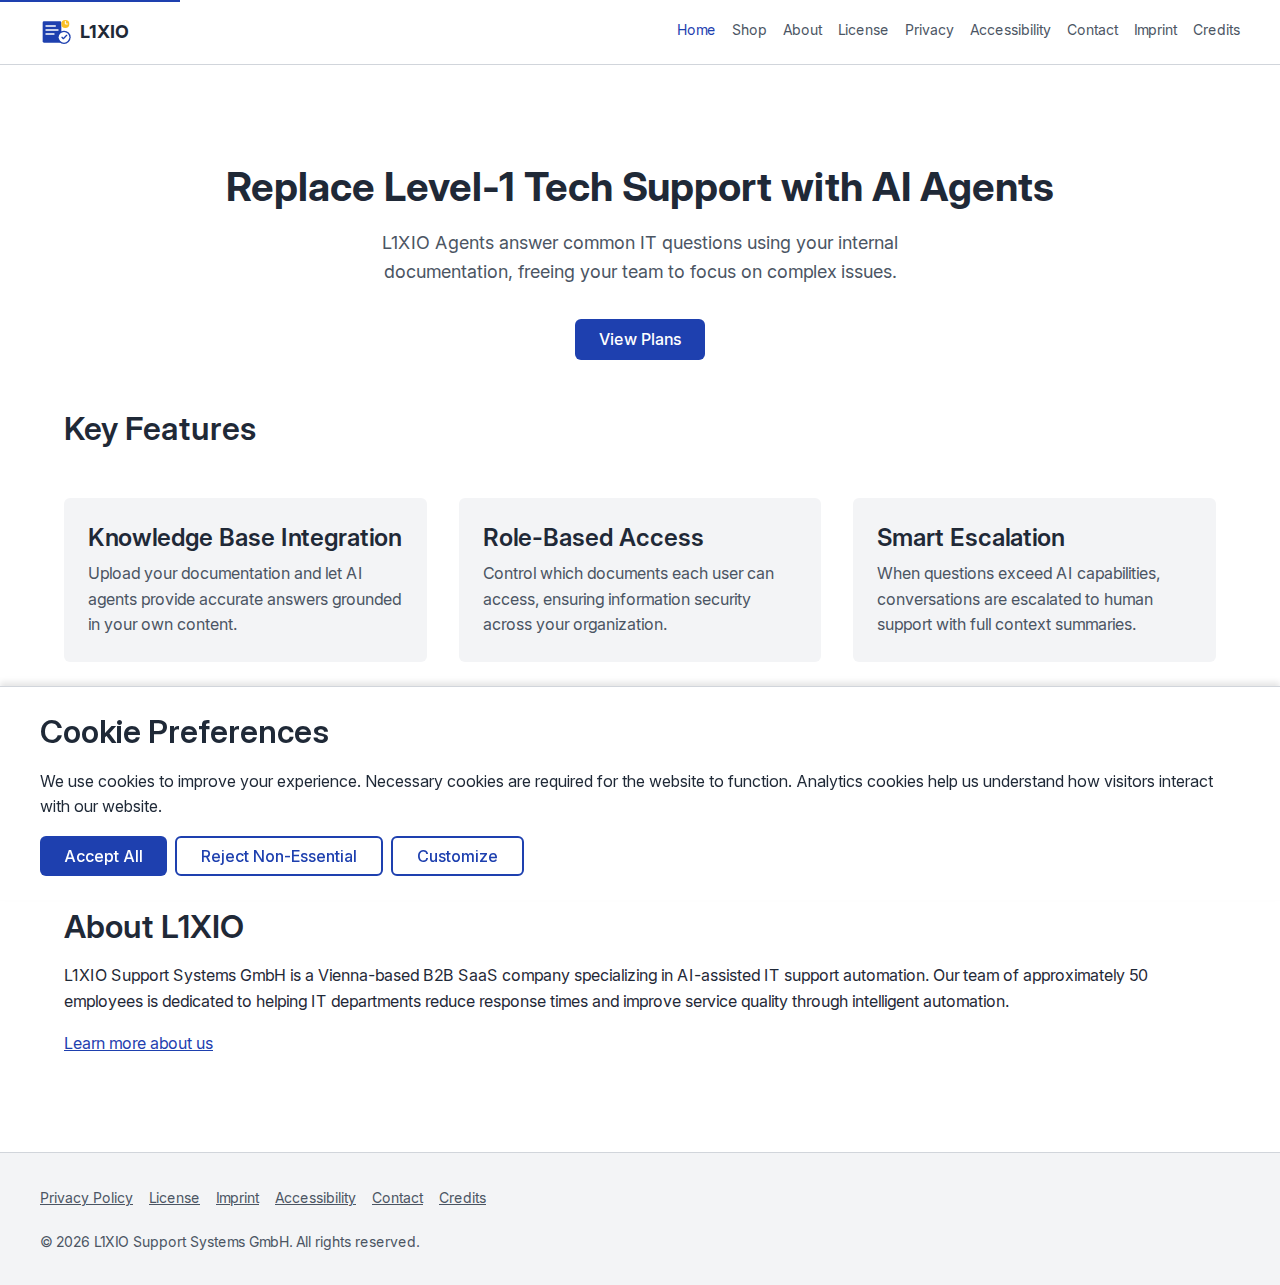
<file: index.html>
<!DOCTYPE html>
<html lang="en">
<head>
    <meta charset="UTF-8">
    <meta name="viewport" content="width=device-width, initial-scale=1.0">
    <title>L1XIO - AI-Powered IT Support Automation</title>
    <link rel="stylesheet" href="css/style.css">
</head>
<body>
    <a href="#main-content" class="skip-link">Skip to main content</a>

    <header class="site-header">
        <div class="header-content">
            <a href="index.html" class="logo" aria-label="L1XIO Home">
                <svg xmlns="http://www.w3.org/2000/svg" viewBox="0 0 48 48" fill="none" aria-hidden="true">
                    <rect x="4" y="8" width="28" height="32" rx="2" fill="#1E40AF"/>
                    <rect x="8" y="14" width="16" height="2" rx="1" fill="white"/>
                    <rect x="8" y="20" width="20" height="2" rx="1" fill="white"/>
                    <rect x="8" y="26" width="14" height="2" rx="1" fill="white"/>
                    <circle cx="36" cy="32" r="10" fill="#1E40AF"/>
                    <circle cx="36" cy="32" r="8" fill="white"/>
                    <path d="M33 32 L35 34 L40 29" stroke="#1E40AF" stroke-width="2" stroke-linecap="round" stroke-linejoin="round"/>
                    <circle cx="38" cy="12" r="6" fill="#FBBF24"/>
                    <path d="M38 8 L38 12 L41 12" stroke="white" stroke-width="1.5" stroke-linecap="round" stroke-linejoin="round"/>
                </svg>
                <span>L1XIO</span>
            </a>
            <nav class="main-nav" aria-label="Main navigation">
                <ul>
                    <li><a href="index.html" aria-current="page">Home</a></li>
                    <li><a href="shop.html">Shop</a></li>
                    <li><a href="about.html">About</a></li>
                    <li><a href="license.html">License</a></li>
                    <li><a href="privacy.html">Privacy</a></li>
                    <li><a href="accessibility.html">Accessibility</a></li>
                    <li><a href="contact.html">Contact</a></li>
                    <li><a href="imprint.html">Imprint</a></li>
                    <li><a href="credits.html">Credits</a></li>
                </ul>
            </nav>
        </div>
    </header>

    <main id="main-content">
        <section class="hero">
            <h1>Replace Level-1 Tech Support with AI Agents</h1>
            <p>L1XIO Agents answer common IT questions using your internal documentation, freeing your team to focus on complex issues.</p>
            <a href="shop.html" class="btn">View Plans</a>
        </section>

        <section aria-labelledby="features-heading">
            <h2 id="features-heading">Key Features</h2>
            <div class="features">
                <article class="feature">
                    <h3>Knowledge Base Integration</h3>
                    <p>Upload your documentation and let AI agents provide accurate answers grounded in your own content.</p>
                </article>
                <article class="feature">
                    <h3>Role-Based Access</h3>
                    <p>Control which documents each user can access, ensuring information security across your organization.</p>
                </article>
                <article class="feature">
                    <h3>Smart Escalation</h3>
                    <p>When questions exceed AI capabilities, conversations are escalated to human support with full context summaries.</p>
                </article>
                <article class="feature">
                    <h3>Integrations</h3>
                    <p>Connect with Jira Service Management, Zendesk, Microsoft Teams, Slack, Confluence, and SharePoint.</p>
                </article>
                <article class="feature">
                    <h3>Audit Logging</h3>
                    <p>Track all interactions with comprehensive audit logs for compliance and quality assurance.</p>
                </article>
                <article class="feature">
                    <h3>Analytics Dashboard</h3>
                    <p>Monitor usage patterns, response quality, and identify knowledge gaps with built-in analytics.</p>
                </article>
            </div>
        </section>

        <section aria-labelledby="about-heading" style="margin-top: var(--spacing-2xl);">
            <h2 id="about-heading">About L1XIO</h2>
            <p>L1XIO Support Systems GmbH is a Vienna-based B2B SaaS company specializing in AI-assisted IT support automation. Our team of approximately 50 employees is dedicated to helping IT departments reduce response times and improve service quality through intelligent automation.</p>
            <a href="about.html">Learn more about us</a>
        </section>
    </main>

    <footer class="site-footer">
        <div class="footer-content">
            <ul class="footer-links">
                <li><a href="privacy.html">Privacy Policy</a></li>
                <li><a href="license.html">License</a></li>
                <li><a href="imprint.html">Imprint</a></li>
                <li><a href="accessibility.html">Accessibility</a></li>
                <li><a href="contact.html">Contact</a></li>
                <li><a href="credits.html">Credits</a></li>
            </ul>
            <p class="footer-notice">&copy; 2026 L1XIO Support Systems GmbH. All rights reserved.</p>
        </div>
    </footer>

    <div id="cookie-banner" class="cookie-banner hidden" role="dialog" aria-labelledby="cookie-title" aria-describedby="cookie-desc">
        <div class="cookie-content">
            <h2 id="cookie-title">Cookie Preferences</h2>
            <p id="cookie-desc">We use cookies to improve your experience. Necessary cookies are required for the website to function. Analytics cookies help us understand how visitors interact with our website.</p>
            <div class="cookie-buttons">
                <button id="cookie-accept" class="btn">Accept All</button>
                <button id="cookie-reject" class="btn btn-secondary">Reject Non-Essential</button>
                <button id="cookie-customize-btn" class="btn btn-secondary">Customize</button>
            </div>
            <div id="cookie-customize" class="cookie-customize hidden">
                <div class="cookie-option">
                    <input type="checkbox" id="cookie-necessary" checked disabled>
                    <label for="cookie-necessary">Necessary (Required)</label>
                </div>
                <div class="cookie-option">
                    <input type="checkbox" id="cookie-analytics">
                    <label for="cookie-analytics">Analytics</label>
                </div>
                <button id="cookie-save" class="btn">Save Preferences</button>
            </div>
        </div>
    </div>

    <script src="js/main.js"></script>
</body>
</html>
</file>
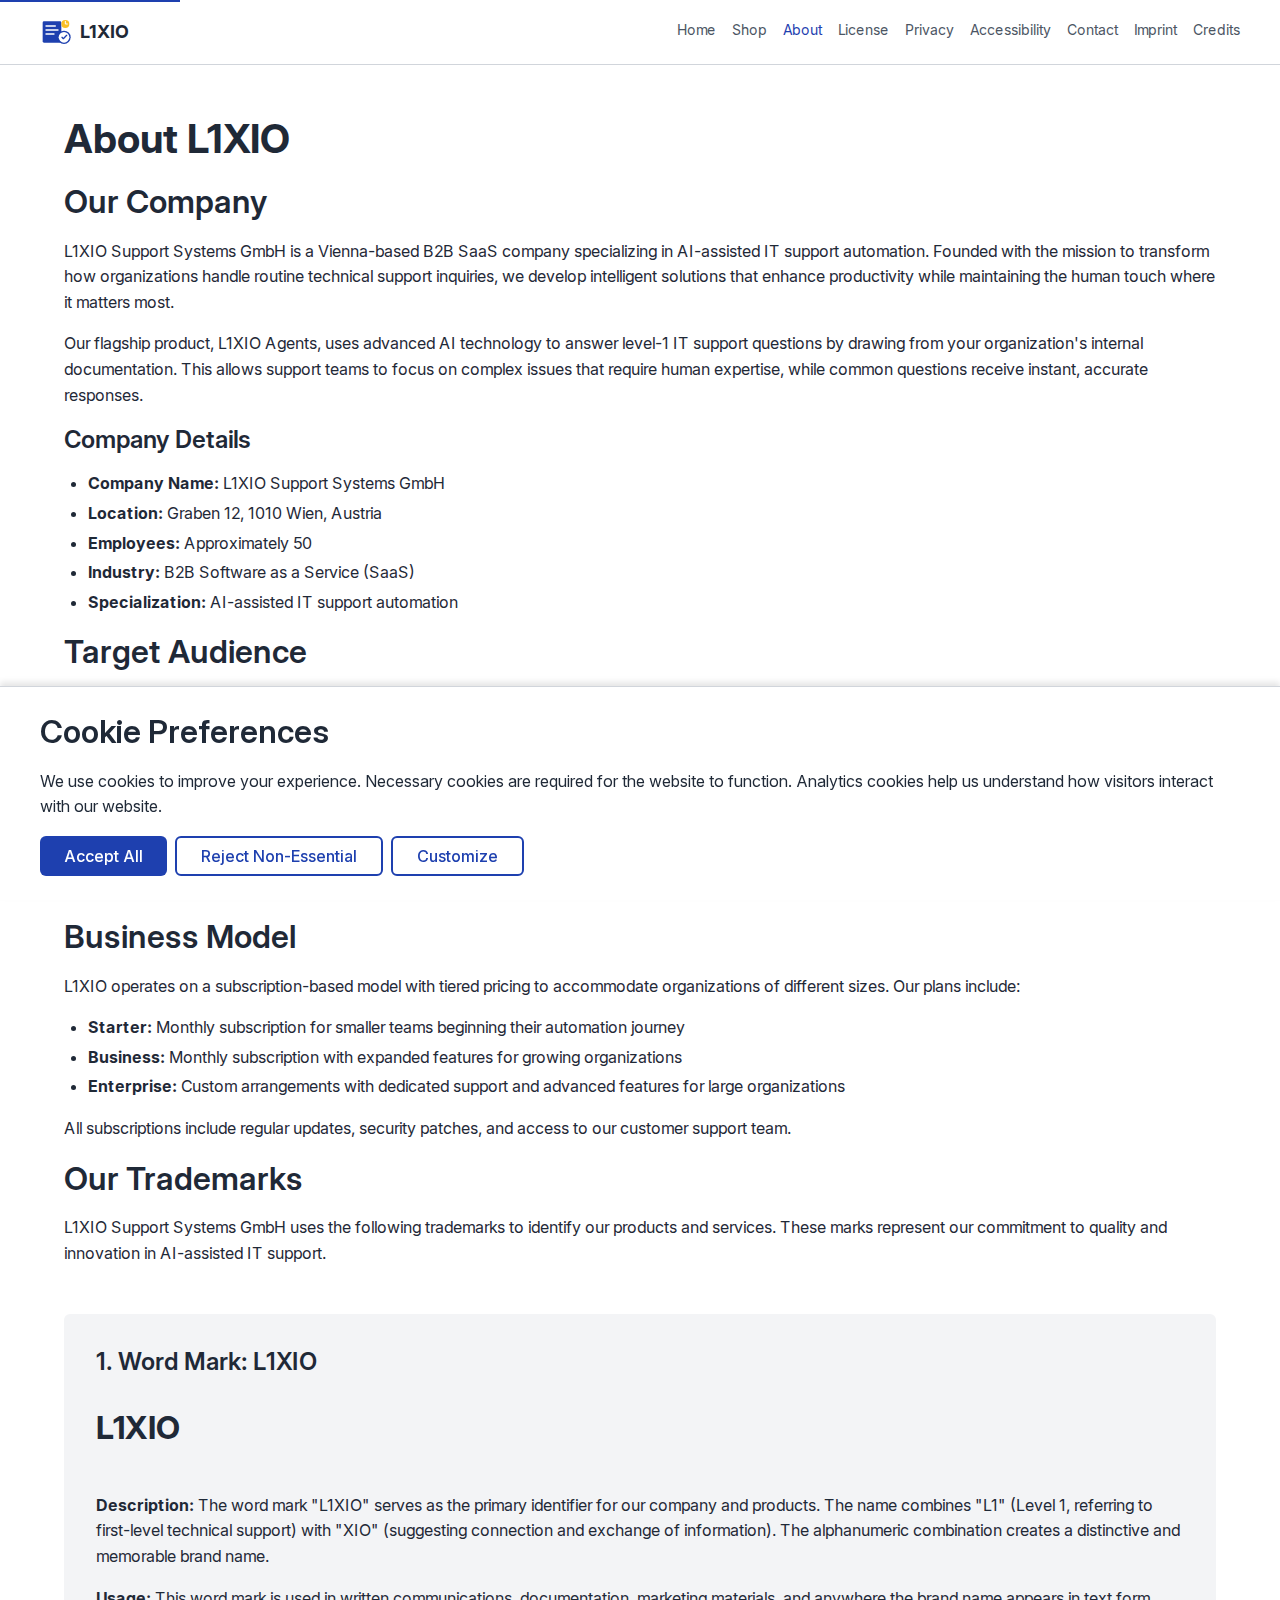
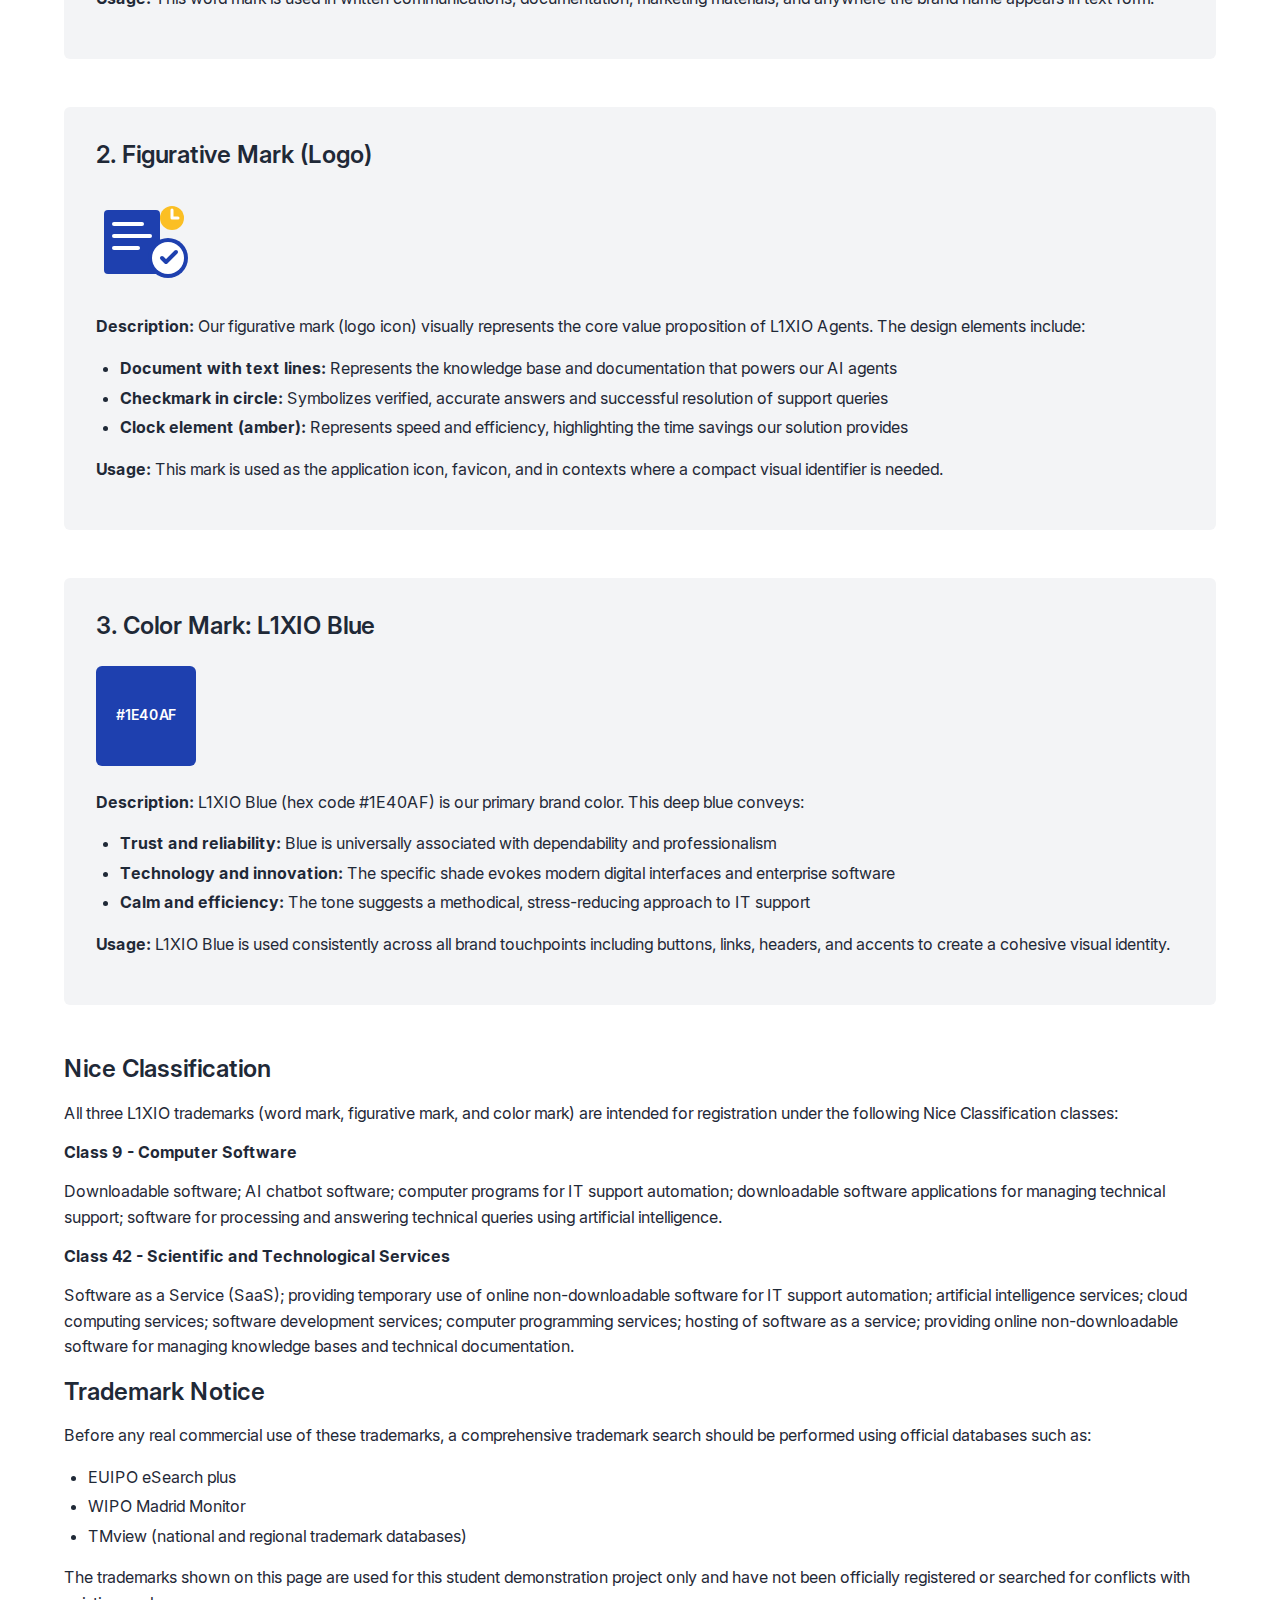
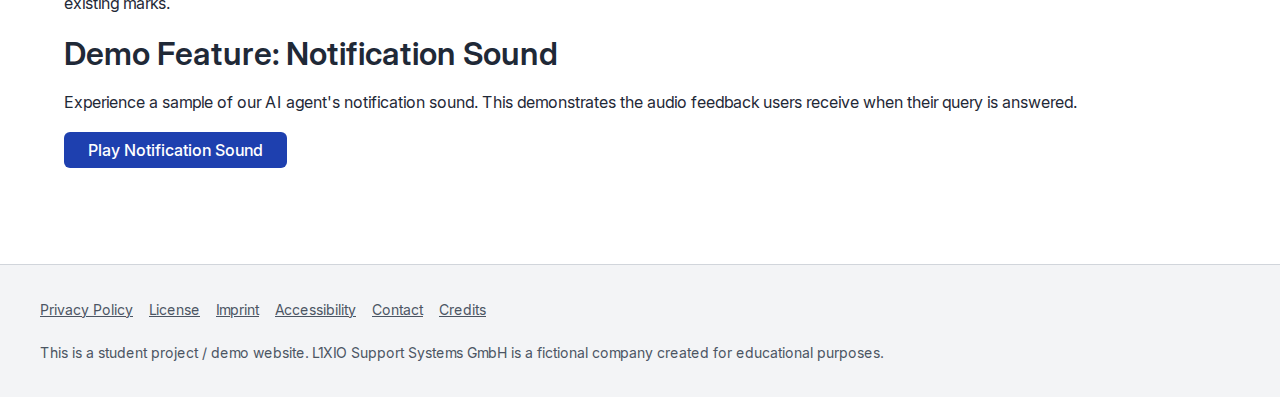
<file: about.html>
<!DOCTYPE html>
<html lang="en">
<head>
    <meta charset="UTF-8">
    <meta name="viewport" content="width=device-width, initial-scale=1.0">
    <title>About Us - L1XIO</title>
    <link rel="stylesheet" href="css/style.css">
</head>
<body>
    <a href="#main-content" class="skip-link">Skip to main content</a>

    <header class="site-header">
        <div class="header-content">
            <a href="index.html" class="logo" aria-label="L1XIO Home">
                <svg xmlns="http://www.w3.org/2000/svg" viewBox="0 0 48 48" fill="none" aria-hidden="true">
                    <rect x="4" y="8" width="28" height="32" rx="2" fill="#1E40AF"/>
                    <rect x="8" y="14" width="16" height="2" rx="1" fill="white"/>
                    <rect x="8" y="20" width="20" height="2" rx="1" fill="white"/>
                    <rect x="8" y="26" width="14" height="2" rx="1" fill="white"/>
                    <circle cx="36" cy="32" r="10" fill="#1E40AF"/>
                    <circle cx="36" cy="32" r="8" fill="white"/>
                    <path d="M33 32 L35 34 L40 29" stroke="#1E40AF" stroke-width="2" stroke-linecap="round" stroke-linejoin="round"/>
                    <circle cx="38" cy="12" r="6" fill="#FBBF24"/>
                    <path d="M38 8 L38 12 L41 12" stroke="white" stroke-width="1.5" stroke-linecap="round" stroke-linejoin="round"/>
                </svg>
                <span>L1XIO</span>
            </a>
            <nav class="main-nav" aria-label="Main navigation">
                <ul>
                    <li><a href="index.html">Home</a></li>
                    <li><a href="shop.html">Shop</a></li>
                    <li><a href="about.html" aria-current="page">About</a></li>
                    <li><a href="license.html">License</a></li>
                    <li><a href="privacy.html">Privacy</a></li>
                    <li><a href="accessibility.html">Accessibility</a></li>
                    <li><a href="contact.html">Contact</a></li>
                    <li><a href="imprint.html">Imprint</a></li>
                    <li><a href="credits.html">Credits</a></li>
                </ul>
            </nav>
        </div>
    </header>

    <main id="main-content">
        <h1>About L1XIO</h1>

        <section aria-labelledby="company-heading">
            <h2 id="company-heading">Our Company</h2>
            <p>L1XIO Support Systems GmbH is a Vienna-based B2B SaaS company specializing in AI-assisted IT support automation. Founded with the mission to transform how organizations handle routine technical support inquiries, we develop intelligent solutions that enhance productivity while maintaining the human touch where it matters most.</p>

            <p>Our flagship product, L1XIO Agents, uses advanced AI technology to answer level-1 IT support questions by drawing from your organization's internal documentation. This allows support teams to focus on complex issues that require human expertise, while common questions receive instant, accurate responses.</p>

            <h3>Company Details</h3>
            <ul>
                <li><strong>Company Name:</strong> L1XIO Support Systems GmbH</li>
                <li><strong>Location:</strong> Graben 12, 1010 Wien, Austria</li>
                <li><strong>Employees:</strong> Approximately 50</li>
                <li><strong>Industry:</strong> B2B Software as a Service (SaaS)</li>
                <li><strong>Specialization:</strong> AI-assisted IT support automation</li>
            </ul>
        </section>

        <section aria-labelledby="target-heading">
            <h2 id="target-heading">Target Audience</h2>
            <p>L1XIO Agents is designed for IT departments and internal helpdesks at small to medium enterprises (SMEs) and larger organizations. Our solution is ideal for companies that:</p>
            <ul>
                <li>Handle a high volume of repetitive IT support requests</li>
                <li>Want to improve response times for common technical questions</li>
                <li>Need to scale support operations without proportionally increasing staff</li>
                <li>Value consistent, accurate answers based on official documentation</li>
                <li>Require audit trails and compliance features for regulated industries</li>
            </ul>
        </section>

        <section aria-labelledby="model-heading">
            <h2 id="model-heading">Business Model</h2>
            <p>L1XIO operates on a subscription-based model with tiered pricing to accommodate organizations of different sizes. Our plans include:</p>
            <ul>
                <li><strong>Starter:</strong> Monthly subscription for smaller teams beginning their automation journey</li>
                <li><strong>Business:</strong> Monthly subscription with expanded features for growing organizations</li>
                <li><strong>Enterprise:</strong> Custom arrangements with dedicated support and advanced features for large organizations</li>
            </ul>
            <p>All subscriptions include regular updates, security patches, and access to our customer support team.</p>
        </section>

        <section aria-labelledby="trademarks-heading">
            <h2 id="trademarks-heading">Our Trademarks</h2>
            <p>L1XIO Support Systems GmbH uses the following trademarks to identify our products and services. These marks represent our commitment to quality and innovation in AI-assisted IT support.</p>

            <div class="trademark-section">
                <h3>1. Word Mark: L1XIO</h3>
                <div class="trademark-display">
                    <p style="font-size: var(--font-size-2xl); font-weight: 700;">L1XIO</p>
                </div>
                <p><strong>Description:</strong> The word mark "L1XIO" serves as the primary identifier for our company and products. The name combines "L1" (Level 1, referring to first-level technical support) with "XIO" (suggesting connection and exchange of information). The alphanumeric combination creates a distinctive and memorable brand name.</p>
                <p><strong>Usage:</strong> This word mark is used in written communications, documentation, marketing materials, and anywhere the brand name appears in text form.</p>
            </div>

            <div class="trademark-section">
                <h3>2. Figurative Mark (Logo)</h3>
                <div class="trademark-display">
                    <svg xmlns="http://www.w3.org/2000/svg" viewBox="0 0 48 48" fill="none" width="96" height="96" aria-label="L1XIO figurative mark showing a document with checkmark and clock symbols">
                        <rect x="4" y="8" width="28" height="32" rx="2" fill="#1E40AF"/>
                        <rect x="8" y="14" width="16" height="2" rx="1" fill="white"/>
                        <rect x="8" y="20" width="20" height="2" rx="1" fill="white"/>
                        <rect x="8" y="26" width="14" height="2" rx="1" fill="white"/>
                        <circle cx="36" cy="32" r="10" fill="#1E40AF"/>
                        <circle cx="36" cy="32" r="8" fill="white"/>
                        <path d="M33 32 L35 34 L40 29" stroke="#1E40AF" stroke-width="2" stroke-linecap="round" stroke-linejoin="round"/>
                        <circle cx="38" cy="12" r="6" fill="#FBBF24"/>
                        <path d="M38 8 L38 12 L41 12" stroke="white" stroke-width="1.5" stroke-linecap="round" stroke-linejoin="round"/>
                    </svg>
                </div>
                <p><strong>Description:</strong> Our figurative mark (logo icon) visually represents the core value proposition of L1XIO Agents. The design elements include:</p>
                <ul>
                    <li><strong>Document with text lines:</strong> Represents the knowledge base and documentation that powers our AI agents</li>
                    <li><strong>Checkmark in circle:</strong> Symbolizes verified, accurate answers and successful resolution of support queries</li>
                    <li><strong>Clock element (amber):</strong> Represents speed and efficiency, highlighting the time savings our solution provides</li>
                </ul>
                <p><strong>Usage:</strong> This mark is used as the application icon, favicon, and in contexts where a compact visual identifier is needed.</p>
            </div>

            <div class="trademark-section">
                <h3>3. Color Mark: L1XIO Blue</h3>
                <div class="trademark-display">
                    <div class="color-swatch" aria-label="L1XIO Blue color swatch, hex value #1E40AF">#1E40AF</div>
                </div>
                <p><strong>Description:</strong> L1XIO Blue (hex code #1E40AF) is our primary brand color. This deep blue conveys:</p>
                <ul>
                    <li><strong>Trust and reliability:</strong> Blue is universally associated with dependability and professionalism</li>
                    <li><strong>Technology and innovation:</strong> The specific shade evokes modern digital interfaces and enterprise software</li>
                    <li><strong>Calm and efficiency:</strong> The tone suggests a methodical, stress-reducing approach to IT support</li>
                </ul>
                <p><strong>Usage:</strong> L1XIO Blue is used consistently across all brand touchpoints including buttons, links, headers, and accents to create a cohesive visual identity.</p>
            </div>

            <h3>Nice Classification</h3>
            <p>All three L1XIO trademarks (word mark, figurative mark, and color mark) are intended for registration under the following Nice Classification classes:</p>

            <h4>Class 9 - Computer Software</h4>
            <p>Downloadable software; AI chatbot software; computer programs for IT support automation; downloadable software applications for managing technical support; software for processing and answering technical queries using artificial intelligence.</p>

            <h4>Class 42 - Scientific and Technological Services</h4>
            <p>Software as a Service (SaaS); providing temporary use of online non-downloadable software for IT support automation; artificial intelligence services; cloud computing services; software development services; computer programming services; hosting of software as a service; providing online non-downloadable software for managing knowledge bases and technical documentation.</p>

            <h3>Trademark Notice</h3>
            <p>Before any real commercial use of these trademarks, a comprehensive trademark search should be performed using official databases such as:</p>
            <ul>
                <li>EUIPO eSearch plus</li>
                <li>WIPO Madrid Monitor</li>
                <li>TMview (national and regional trademark databases)</li>
            </ul>
            <p>The trademarks shown on this page are used for this student demonstration project only and have not been officially registered or searched for conflicts with existing marks.</p>
        </section>

        <section aria-labelledby="demo-heading">
            <h2 id="demo-heading">Demo Feature: Notification Sound</h2>
            <p>Experience a sample of our AI agent's notification sound. This demonstrates the audio feedback users receive when their query is answered.</p>
            <button id="play-sound-btn" class="btn">Play Notification Sound</button>
        </section>
    </main>

    <footer class="site-footer">
        <div class="footer-content">
            <ul class="footer-links">
                <li><a href="privacy.html">Privacy Policy</a></li>
                <li><a href="license.html">License</a></li>
                <li><a href="imprint.html">Imprint</a></li>
                <li><a href="accessibility.html">Accessibility</a></li>
                <li><a href="contact.html">Contact</a></li>
                <li><a href="credits.html">Credits</a></li>
            </ul>
            <p class="footer-notice">This is a student project / demo website. L1XIO Support Systems GmbH is a fictional company created for educational purposes.</p>
        </div>
    </footer>

    <div id="cookie-banner" class="cookie-banner hidden" role="dialog" aria-labelledby="cookie-title" aria-describedby="cookie-desc">
        <div class="cookie-content">
            <h2 id="cookie-title">Cookie Preferences</h2>
            <p id="cookie-desc">We use cookies to improve your experience. Necessary cookies are required for the website to function. Analytics cookies help us understand how visitors interact with our website.</p>
            <div class="cookie-buttons">
                <button id="cookie-accept" class="btn">Accept All</button>
                <button id="cookie-reject" class="btn btn-secondary">Reject Non-Essential</button>
                <button id="cookie-customize-btn" class="btn btn-secondary">Customize</button>
            </div>
            <div id="cookie-customize" class="cookie-customize hidden">
                <div class="cookie-option">
                    <input type="checkbox" id="cookie-necessary" checked disabled>
                    <label for="cookie-necessary">Necessary (Required)</label>
                </div>
                <div class="cookie-option">
                    <input type="checkbox" id="cookie-analytics">
                    <label for="cookie-analytics">Analytics</label>
                </div>
                <button id="cookie-save" class="btn">Save Preferences</button>
            </div>
        </div>
    </div>

    <script src="js/main.js"></script>
</body>
</html>
</file>
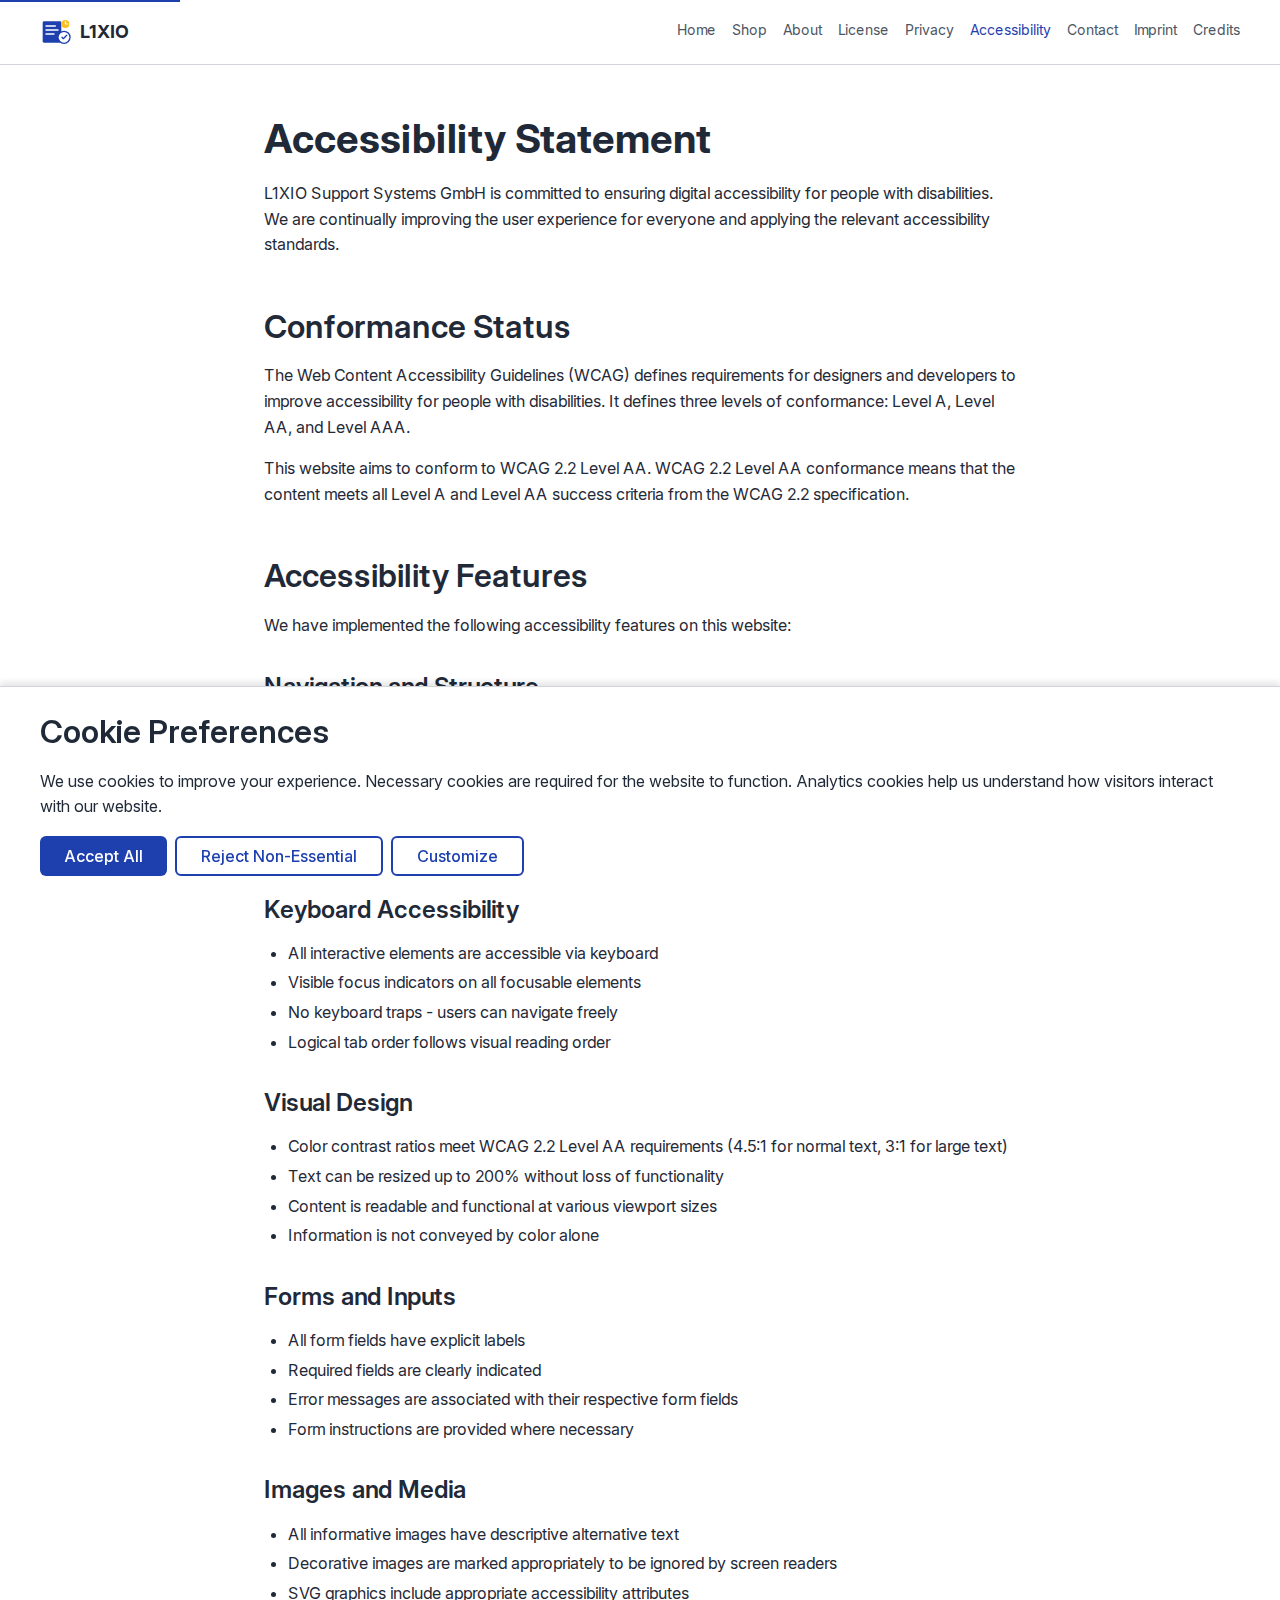
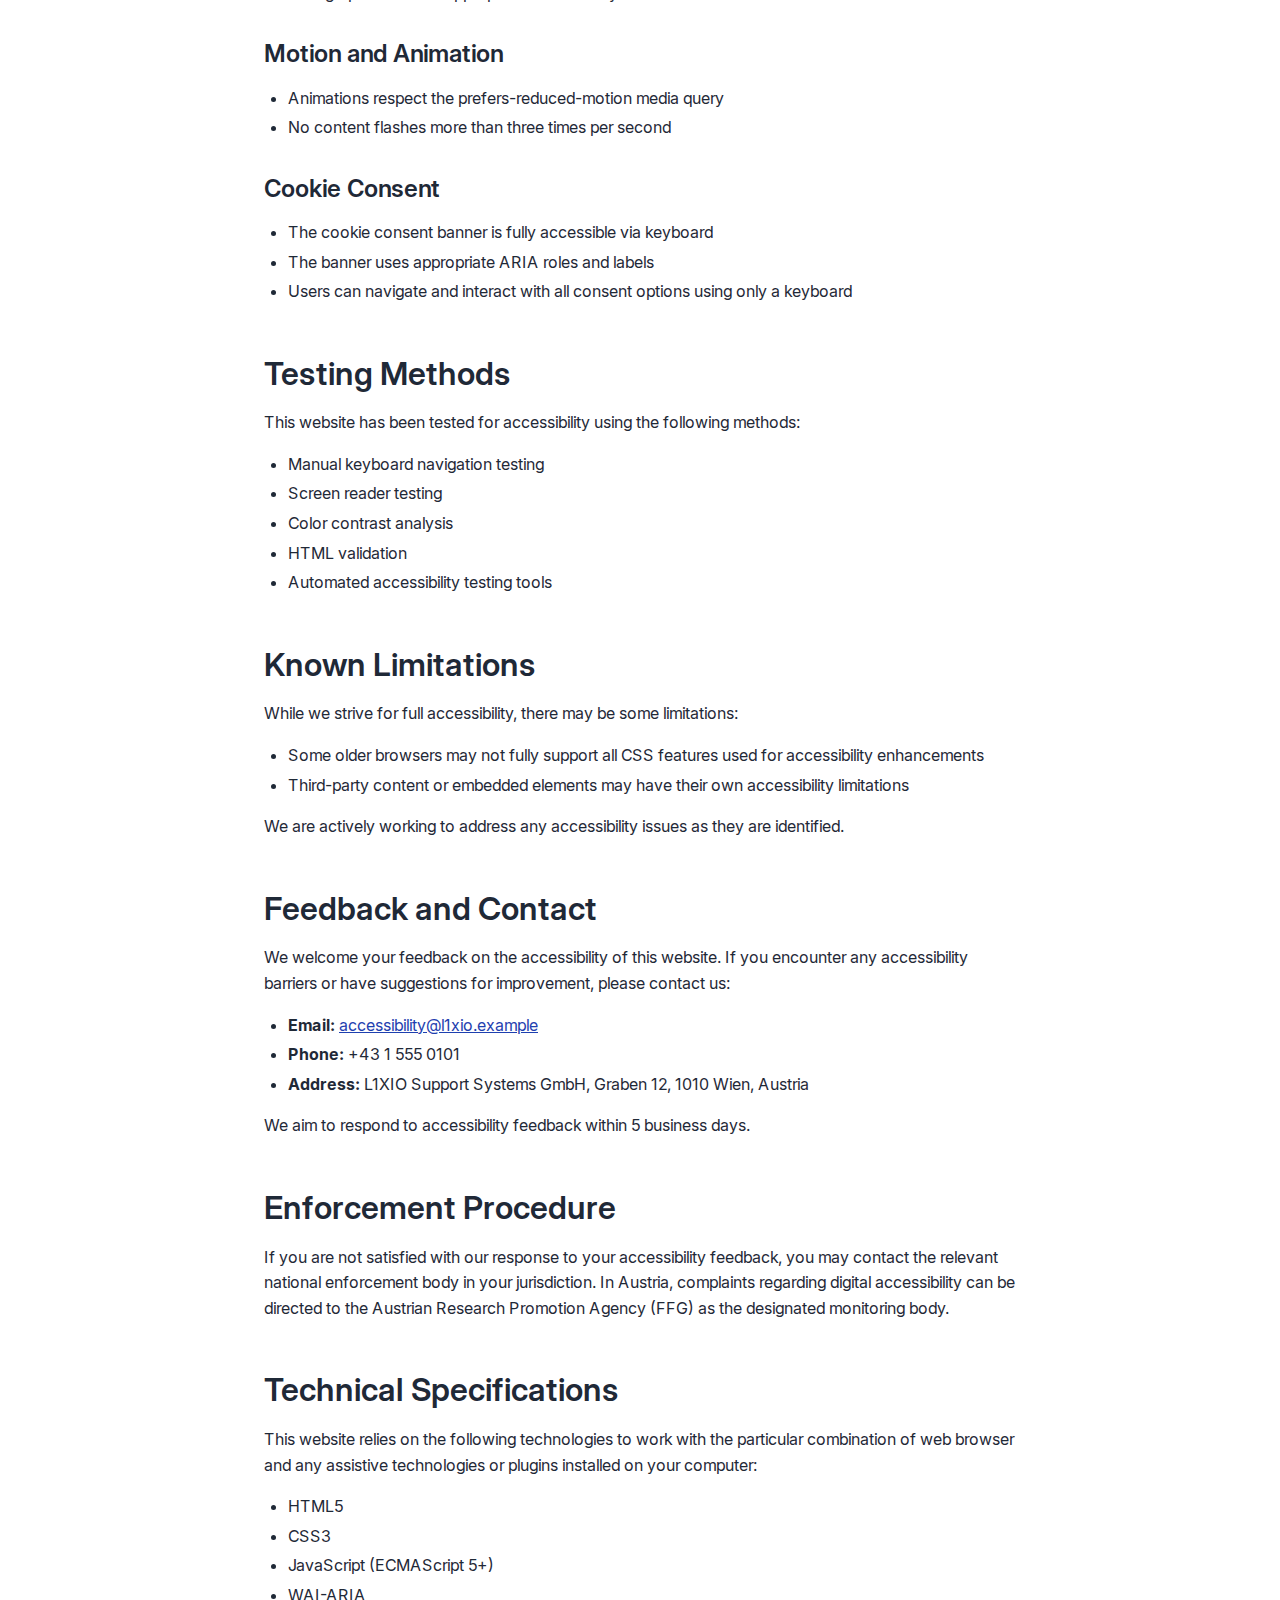
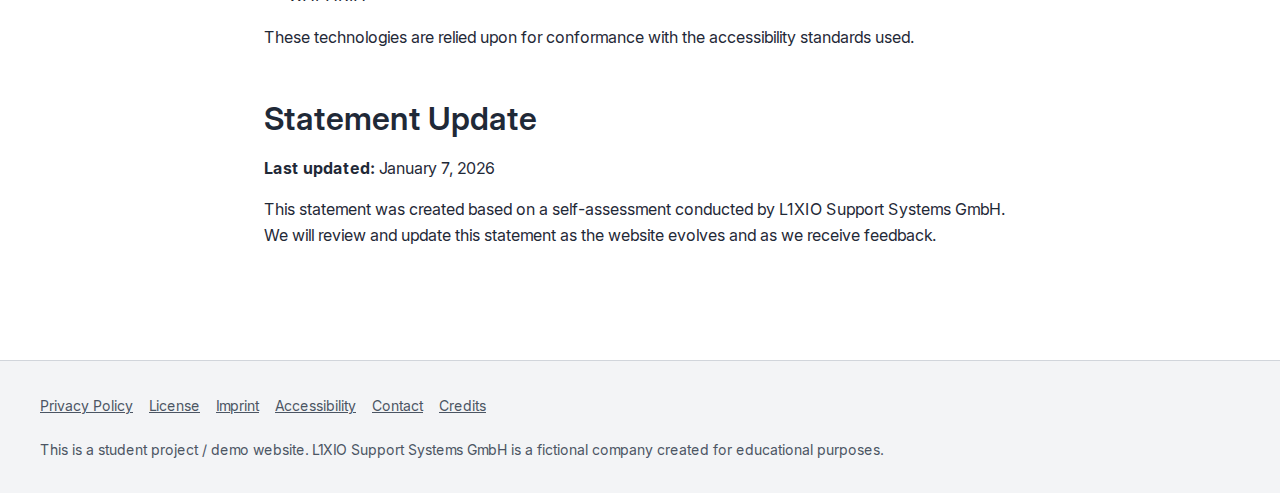
<file: accessibility.html>
<!DOCTYPE html>
<html lang="en">
<head>
    <meta charset="UTF-8">
    <meta name="viewport" content="width=device-width, initial-scale=1.0">
    <title>Accessibility Statement - L1XIO</title>
    <link rel="stylesheet" href="css/style.css">
</head>
<body>
    <a href="#main-content" class="skip-link">Skip to main content</a>

    <header class="site-header">
        <div class="header-content">
            <a href="index.html" class="logo" aria-label="L1XIO Home">
                <svg xmlns="http://www.w3.org/2000/svg" viewBox="0 0 48 48" fill="none" aria-hidden="true">
                    <rect x="4" y="8" width="28" height="32" rx="2" fill="#1E40AF"/>
                    <rect x="8" y="14" width="16" height="2" rx="1" fill="white"/>
                    <rect x="8" y="20" width="20" height="2" rx="1" fill="white"/>
                    <rect x="8" y="26" width="14" height="2" rx="1" fill="white"/>
                    <circle cx="36" cy="32" r="10" fill="#1E40AF"/>
                    <circle cx="36" cy="32" r="8" fill="white"/>
                    <path d="M33 32 L35 34 L40 29" stroke="#1E40AF" stroke-width="2" stroke-linecap="round" stroke-linejoin="round"/>
                    <circle cx="38" cy="12" r="6" fill="#FBBF24"/>
                    <path d="M38 8 L38 12 L41 12" stroke="white" stroke-width="1.5" stroke-linecap="round" stroke-linejoin="round"/>
                </svg>
                <span>L1XIO</span>
            </a>
            <nav class="main-nav" aria-label="Main navigation">
                <ul>
                    <li><a href="index.html">Home</a></li>
                    <li><a href="shop.html">Shop</a></li>
                    <li><a href="about.html">About</a></li>
                    <li><a href="license.html">License</a></li>
                    <li><a href="privacy.html">Privacy</a></li>
                    <li><a href="accessibility.html" aria-current="page">Accessibility</a></li>
                    <li><a href="contact.html">Contact</a></li>
                    <li><a href="imprint.html">Imprint</a></li>
                    <li><a href="credits.html">Credits</a></li>
                </ul>
            </nav>
        </div>
    </header>

    <main id="main-content" class="legal-content">
        <h1>Accessibility Statement</h1>

        <p>L1XIO Support Systems GmbH is committed to ensuring digital accessibility for people with disabilities. We are continually improving the user experience for everyone and applying the relevant accessibility standards.</p>

        <h2>Conformance Status</h2>
        <p>The Web Content Accessibility Guidelines (WCAG) defines requirements for designers and developers to improve accessibility for people with disabilities. It defines three levels of conformance: Level A, Level AA, and Level AAA.</p>

        <p>This website aims to conform to WCAG 2.2 Level AA. WCAG 2.2 Level AA conformance means that the content meets all Level A and Level AA success criteria from the WCAG 2.2 specification.</p>

        <h2>Accessibility Features</h2>
        <p>We have implemented the following accessibility features on this website:</p>

        <h3>Navigation and Structure</h3>
        <ul>
            <li>Skip to main content link for keyboard users</li>
            <li>Semantic HTML structure with proper heading hierarchy</li>
            <li>Consistent navigation across all pages</li>
            <li>Meaningful page titles that describe the page content</li>
            <li>ARIA landmarks (header, nav, main, footer) for screen reader navigation</li>
        </ul>

        <h3>Keyboard Accessibility</h3>
        <ul>
            <li>All interactive elements are accessible via keyboard</li>
            <li>Visible focus indicators on all focusable elements</li>
            <li>No keyboard traps - users can navigate freely</li>
            <li>Logical tab order follows visual reading order</li>
        </ul>

        <h3>Visual Design</h3>
        <ul>
            <li>Color contrast ratios meet WCAG 2.2 Level AA requirements (4.5:1 for normal text, 3:1 for large text)</li>
            <li>Text can be resized up to 200% without loss of functionality</li>
            <li>Content is readable and functional at various viewport sizes</li>
            <li>Information is not conveyed by color alone</li>
        </ul>

        <h3>Forms and Inputs</h3>
        <ul>
            <li>All form fields have explicit labels</li>
            <li>Required fields are clearly indicated</li>
            <li>Error messages are associated with their respective form fields</li>
            <li>Form instructions are provided where necessary</li>
        </ul>

        <h3>Images and Media</h3>
        <ul>
            <li>All informative images have descriptive alternative text</li>
            <li>Decorative images are marked appropriately to be ignored by screen readers</li>
            <li>SVG graphics include appropriate accessibility attributes</li>
        </ul>

        <h3>Motion and Animation</h3>
        <ul>
            <li>Animations respect the prefers-reduced-motion media query</li>
            <li>No content flashes more than three times per second</li>
        </ul>

        <h3>Cookie Consent</h3>
        <ul>
            <li>The cookie consent banner is fully accessible via keyboard</li>
            <li>The banner uses appropriate ARIA roles and labels</li>
            <li>Users can navigate and interact with all consent options using only a keyboard</li>
        </ul>

        <h2>Testing Methods</h2>
        <p>This website has been tested for accessibility using the following methods:</p>
        <ul>
            <li>Manual keyboard navigation testing</li>
            <li>Screen reader testing</li>
            <li>Color contrast analysis</li>
            <li>HTML validation</li>
            <li>Automated accessibility testing tools</li>
        </ul>

        <h2>Known Limitations</h2>
        <p>While we strive for full accessibility, there may be some limitations:</p>
        <ul>
            <li>Some older browsers may not fully support all CSS features used for accessibility enhancements</li>
            <li>Third-party content or embedded elements may have their own accessibility limitations</li>
        </ul>
        <p>We are actively working to address any accessibility issues as they are identified.</p>

        <h2>Feedback and Contact</h2>
        <p>We welcome your feedback on the accessibility of this website. If you encounter any accessibility barriers or have suggestions for improvement, please contact us:</p>

        <ul>
            <li><strong>Email:</strong> <a href="mailto:accessibility@l1xio.example">accessibility@l1xio.example</a></li>
            <li><strong>Phone:</strong> +43 1 555 0101</li>
            <li><strong>Address:</strong> L1XIO Support Systems GmbH, Graben 12, 1010 Wien, Austria</li>
        </ul>

        <p>We aim to respond to accessibility feedback within 5 business days.</p>

        <h2>Enforcement Procedure</h2>
        <p>If you are not satisfied with our response to your accessibility feedback, you may contact the relevant national enforcement body in your jurisdiction. In Austria, complaints regarding digital accessibility can be directed to the Austrian Research Promotion Agency (FFG) as the designated monitoring body.</p>

        <h2>Technical Specifications</h2>
        <p>This website relies on the following technologies to work with the particular combination of web browser and any assistive technologies or plugins installed on your computer:</p>
        <ul>
            <li>HTML5</li>
            <li>CSS3</li>
            <li>JavaScript (ECMAScript 5+)</li>
            <li>WAI-ARIA</li>
        </ul>
        <p>These technologies are relied upon for conformance with the accessibility standards used.</p>

        <h2>Statement Update</h2>
        <p><strong>Last updated:</strong> January 7, 2026</p>
        <p>This statement was created based on a self-assessment conducted by L1XIO Support Systems GmbH. We will review and update this statement as the website evolves and as we receive feedback.</p>
    </main>

    <footer class="site-footer">
        <div class="footer-content">
            <ul class="footer-links">
                <li><a href="privacy.html">Privacy Policy</a></li>
                <li><a href="license.html">License</a></li>
                <li><a href="imprint.html">Imprint</a></li>
                <li><a href="accessibility.html">Accessibility</a></li>
                <li><a href="contact.html">Contact</a></li>
                <li><a href="credits.html">Credits</a></li>
            </ul>
            <p class="footer-notice">This is a student project / demo website. L1XIO Support Systems GmbH is a fictional company created for educational purposes.</p>
        </div>
    </footer>

    <div id="cookie-banner" class="cookie-banner hidden" role="dialog" aria-labelledby="cookie-title" aria-describedby="cookie-desc">
        <div class="cookie-content">
            <h2 id="cookie-title">Cookie Preferences</h2>
            <p id="cookie-desc">We use cookies to improve your experience. Necessary cookies are required for the website to function. Analytics cookies help us understand how visitors interact with our website.</p>
            <div class="cookie-buttons">
                <button id="cookie-accept" class="btn">Accept All</button>
                <button id="cookie-reject" class="btn btn-secondary">Reject Non-Essential</button>
                <button id="cookie-customize-btn" class="btn btn-secondary">Customize</button>
            </div>
            <div id="cookie-customize" class="cookie-customize hidden">
                <div class="cookie-option">
                    <input type="checkbox" id="cookie-necessary" checked disabled>
                    <label for="cookie-necessary">Necessary (Required)</label>
                </div>
                <div class="cookie-option">
                    <input type="checkbox" id="cookie-analytics">
                    <label for="cookie-analytics">Analytics</label>
                </div>
                <button id="cookie-save" class="btn">Save Preferences</button>
            </div>
        </div>
    </div>

    <script src="js/main.js"></script>
</body>
</html>
</file>
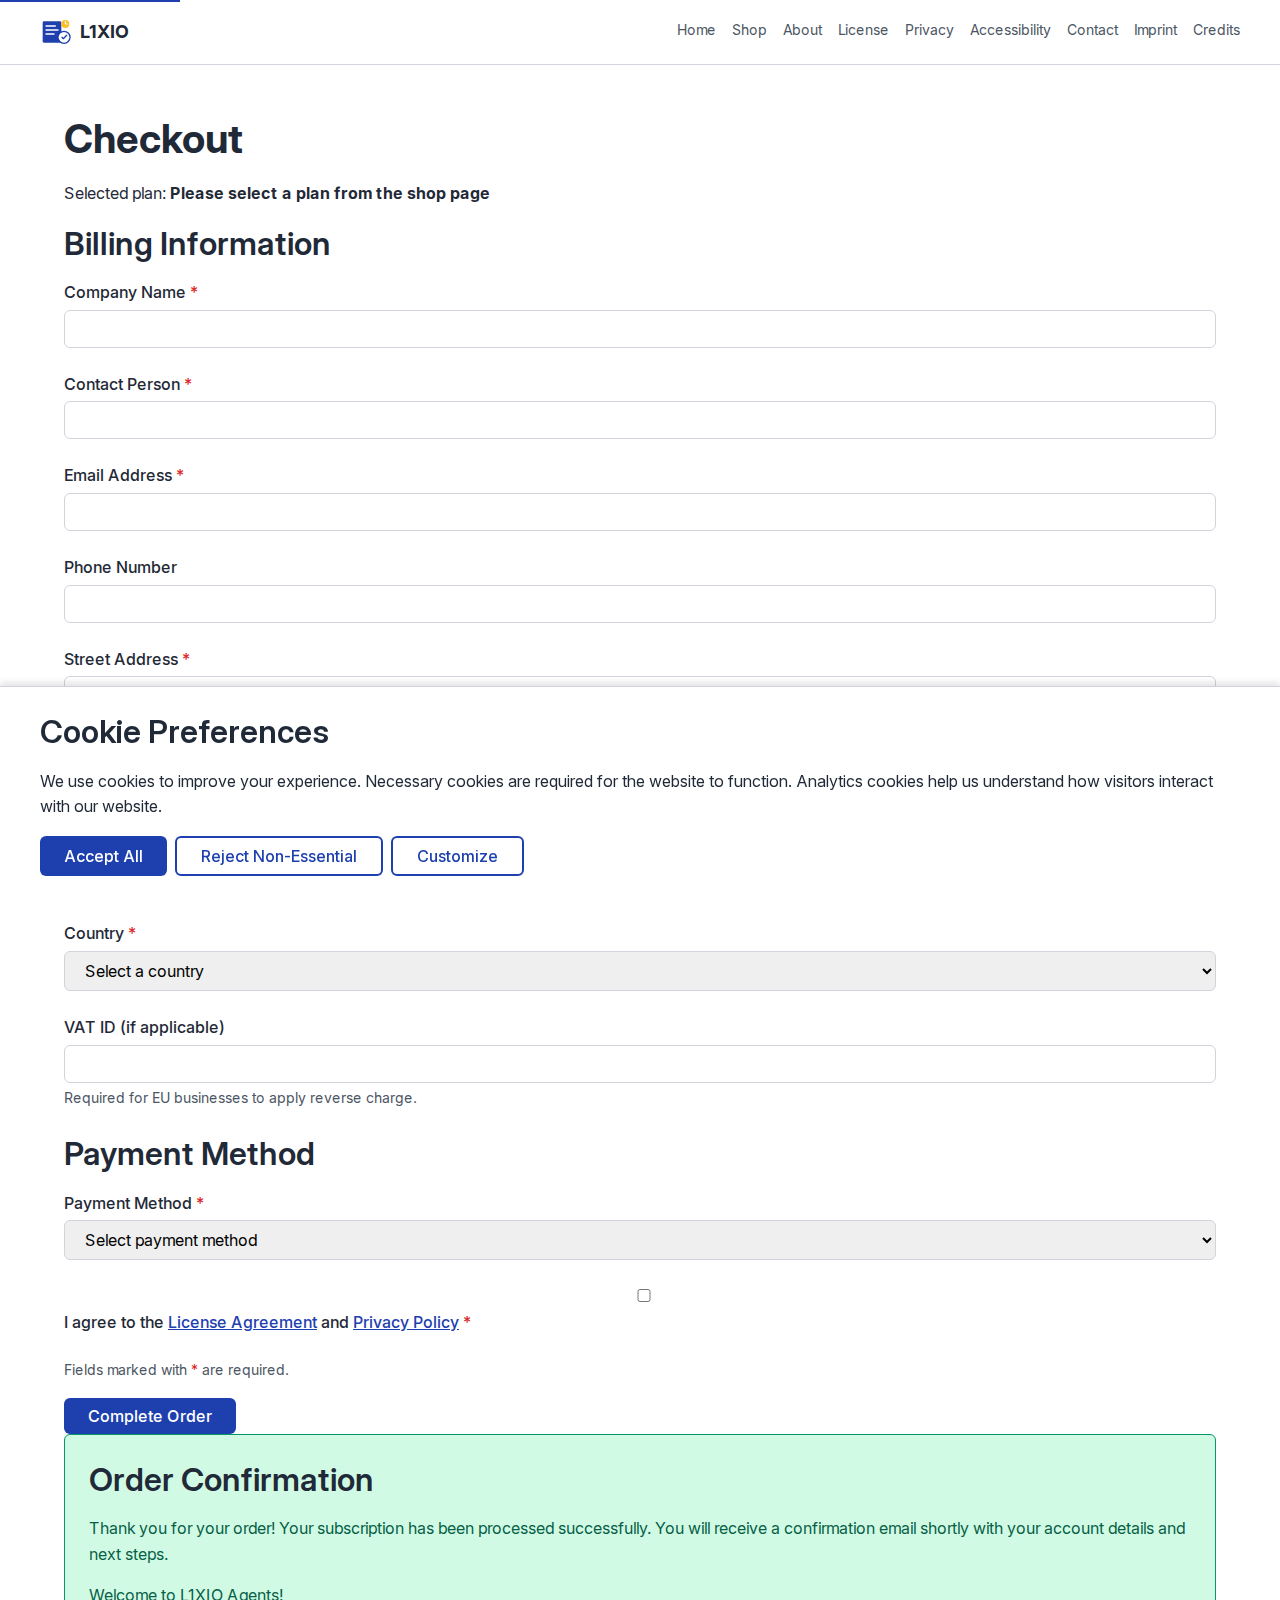
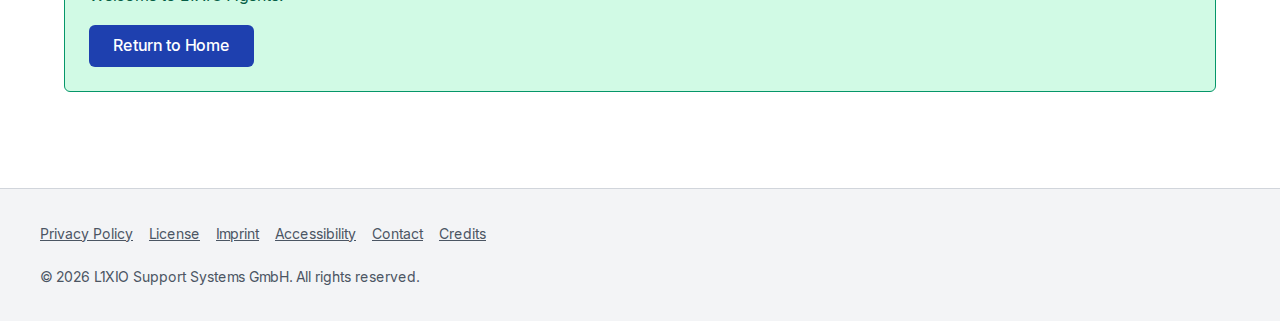
<file: checkout.html>
<!DOCTYPE html>
<html lang="en">
<head>
    <meta charset="UTF-8">
    <meta name="viewport" content="width=device-width, initial-scale=1.0">
    <title>Checkout - L1XIO</title>
    <link rel="stylesheet" href="css/style.css">
</head>
<body>
    <a href="#main-content" class="skip-link">Skip to main content</a>

    <header class="site-header">
        <div class="header-content">
            <a href="index.html" class="logo" aria-label="L1XIO Home">
                <svg xmlns="http://www.w3.org/2000/svg" viewBox="0 0 48 48" fill="none" aria-hidden="true">
                    <rect x="4" y="8" width="28" height="32" rx="2" fill="#1E40AF"/>
                    <rect x="8" y="14" width="16" height="2" rx="1" fill="white"/>
                    <rect x="8" y="20" width="20" height="2" rx="1" fill="white"/>
                    <rect x="8" y="26" width="14" height="2" rx="1" fill="white"/>
                    <circle cx="36" cy="32" r="10" fill="#1E40AF"/>
                    <circle cx="36" cy="32" r="8" fill="white"/>
                    <path d="M33 32 L35 34 L40 29" stroke="#1E40AF" stroke-width="2" stroke-linecap="round" stroke-linejoin="round"/>
                    <circle cx="38" cy="12" r="6" fill="#FBBF24"/>
                    <path d="M38 8 L38 12 L41 12" stroke="white" stroke-width="1.5" stroke-linecap="round" stroke-linejoin="round"/>
                </svg>
                <span>L1XIO</span>
            </a>
            <nav class="main-nav" aria-label="Main navigation">
                <ul>
                    <li><a href="index.html">Home</a></li>
                    <li><a href="shop.html">Shop</a></li>
                    <li><a href="about.html">About</a></li>
                    <li><a href="license.html">License</a></li>
                    <li><a href="privacy.html">Privacy</a></li>
                    <li><a href="accessibility.html">Accessibility</a></li>
                    <li><a href="contact.html">Contact</a></li>
                    <li><a href="imprint.html">Imprint</a></li>
                    <li><a href="credits.html">Credits</a></li>
                </ul>
            </nav>
        </div>
    </header>

    <main id="main-content">
        <h1>Checkout</h1>

        <div id="checkout-form-container">
            <p>Selected plan: <strong id="selected-plan">Please select a plan from the shop page</strong></p>

            <form id="checkout-form">
                <h2>Billing Information</h2>

                <div class="form-group">
                    <label for="company">Company Name <span class="required-indicator" aria-hidden="true">*</span></label>
                    <input type="text" id="company" name="company" required aria-required="true">
                </div>

                <div class="form-group">
                    <label for="contact-name">Contact Person <span class="required-indicator" aria-hidden="true">*</span></label>
                    <input type="text" id="contact-name" name="contact-name" required aria-required="true">
                </div>

                <div class="form-group">
                    <label for="email">Email Address <span class="required-indicator" aria-hidden="true">*</span></label>
                    <input type="email" id="email" name="email" required aria-required="true">
                </div>

                <div class="form-group">
                    <label for="phone">Phone Number</label>
                    <input type="tel" id="phone" name="phone">
                </div>

                <div class="form-group">
                    <label for="address">Street Address <span class="required-indicator" aria-hidden="true">*</span></label>
                    <input type="text" id="address" name="address" required aria-required="true">
                </div>

                <div class="form-group">
                    <label for="city">City <span class="required-indicator" aria-hidden="true">*</span></label>
                    <input type="text" id="city" name="city" required aria-required="true">
                </div>

                <div class="form-group">
                    <label for="postal">Postal Code <span class="required-indicator" aria-hidden="true">*</span></label>
                    <input type="text" id="postal" name="postal" required aria-required="true">
                </div>

                <div class="form-group">
                    <label for="country">Country <span class="required-indicator" aria-hidden="true">*</span></label>
                    <select id="country" name="country" required aria-required="true">
                        <option value="">Select a country</option>
                        <option value="AT">Austria</option>
                        <option value="DE">Germany</option>
                        <option value="CH">Switzerland</option>
                        <option value="other">Other EU Country</option>
                    </select>
                </div>

                <div class="form-group">
                    <label for="vat">VAT ID (if applicable)</label>
                    <input type="text" id="vat" name="vat">
                    <p class="form-hint">Required for EU businesses to apply reverse charge.</p>
                </div>

                <h2>Payment Method</h2>

                <div class="form-group">
                    <label for="payment">Payment Method <span class="required-indicator" aria-hidden="true">*</span></label>
                    <select id="payment" name="payment" required aria-required="true">
                        <option value="">Select payment method</option>
                        <option value="card">Credit Card</option>
                        <option value="sepa">SEPA Direct Debit</option>
                        <option value="invoice">Invoice (Enterprise only)</option>
                    </select>
                </div>

                <div class="form-group">
                    <input type="checkbox" id="terms" name="terms" required aria-required="true">
                    <label for="terms">I agree to the <a href="license.html">License Agreement</a> and <a href="privacy.html">Privacy Policy</a> <span class="required-indicator" aria-hidden="true">*</span></label>
                </div>

                <p class="form-hint">Fields marked with <span class="required-indicator" aria-hidden="true">*</span> are required.</p>

                <button type="submit" class="btn">Complete Order</button>
            </form>
        </div>

        <div id="checkout-success" class="success-message hidden">
            <h2>Order Confirmation</h2>
            <p>Thank you for your order! Your subscription has been processed successfully. You will receive a confirmation email shortly with your account details and next steps.</p>
            <p>Welcome to L1XIO Agents!</p>
            <a href="index.html" class="btn">Return to Home</a>
        </div>
    </main>

    <footer class="site-footer">
        <div class="footer-content">
            <ul class="footer-links">
                <li><a href="privacy.html">Privacy Policy</a></li>
                <li><a href="license.html">License</a></li>
                <li><a href="imprint.html">Imprint</a></li>
                <li><a href="accessibility.html">Accessibility</a></li>
                <li><a href="contact.html">Contact</a></li>
                <li><a href="credits.html">Credits</a></li>
            </ul>
            <p class="footer-notice">&copy; 2026 L1XIO Support Systems GmbH. All rights reserved.</p>
        </div>
    </footer>

    <div id="cookie-banner" class="cookie-banner hidden" role="dialog" aria-labelledby="cookie-title" aria-describedby="cookie-desc">
        <div class="cookie-content">
            <h2 id="cookie-title">Cookie Preferences</h2>
            <p id="cookie-desc">We use cookies to improve your experience. Necessary cookies are required for the website to function. Analytics cookies help us understand how visitors interact with our website.</p>
            <div class="cookie-buttons">
                <button id="cookie-accept" class="btn">Accept All</button>
                <button id="cookie-reject" class="btn btn-secondary">Reject Non-Essential</button>
                <button id="cookie-customize-btn" class="btn btn-secondary">Customize</button>
            </div>
            <div id="cookie-customize" class="cookie-customize hidden">
                <div class="cookie-option">
                    <input type="checkbox" id="cookie-necessary" checked disabled>
                    <label for="cookie-necessary">Necessary (Required)</label>
                </div>
                <div class="cookie-option">
                    <input type="checkbox" id="cookie-analytics">
                    <label for="cookie-analytics">Analytics</label>
                </div>
                <button id="cookie-save" class="btn">Save Preferences</button>
            </div>
        </div>
    </div>

    <script src="js/main.js"></script>
</body>
</html>
</file>
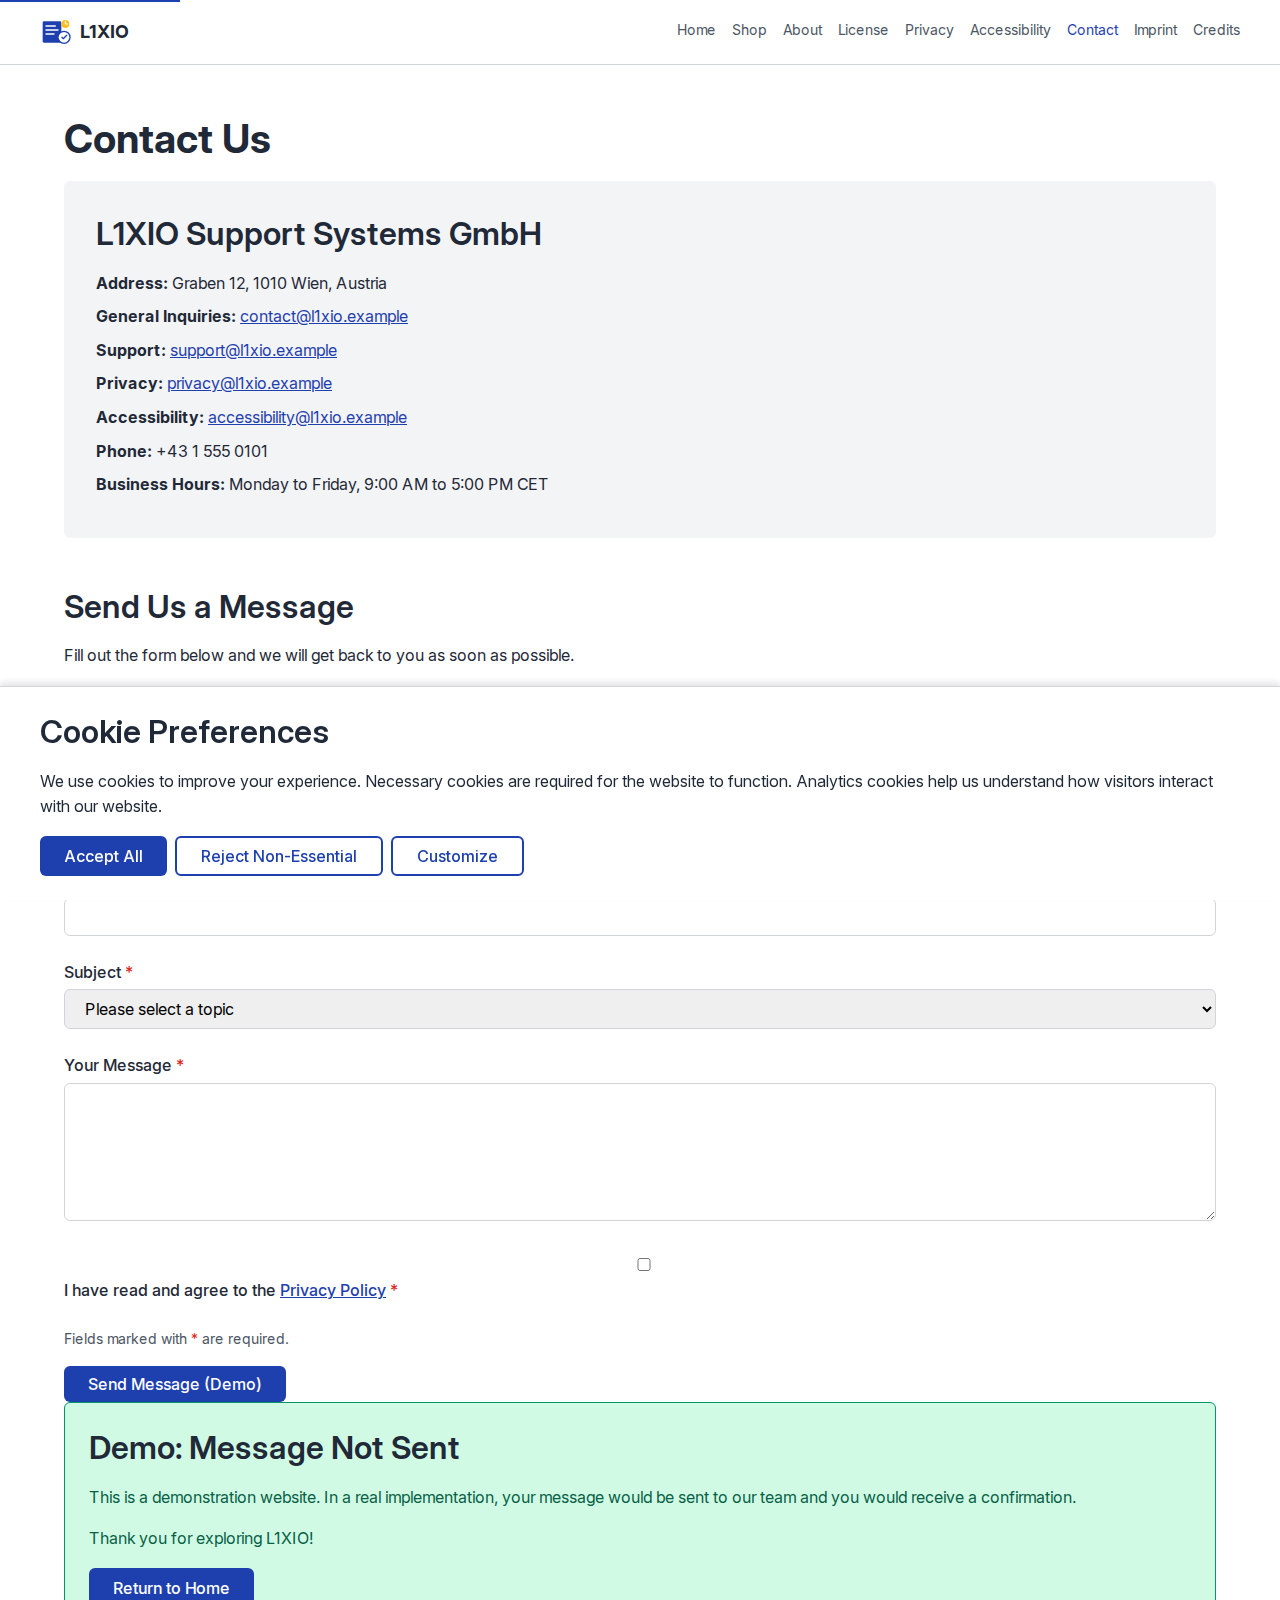
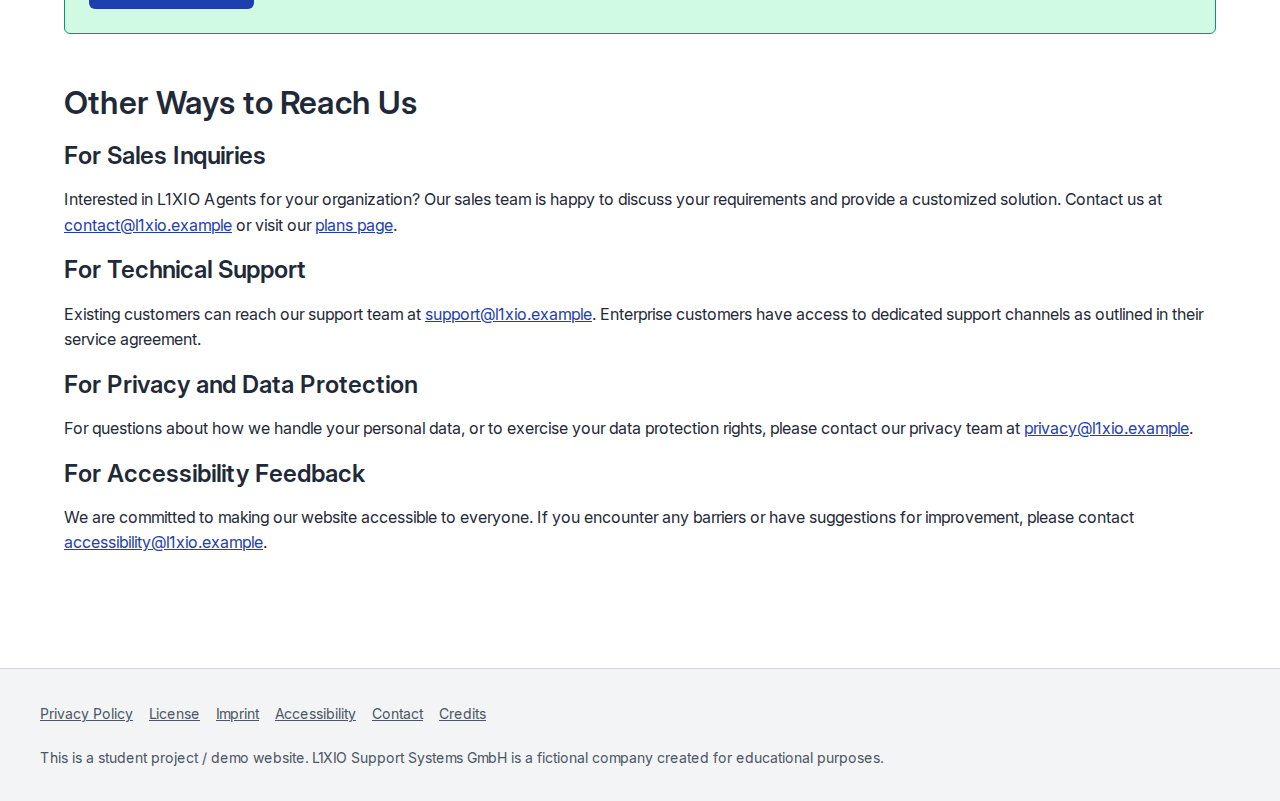
<file: contact.html>
<!DOCTYPE html>
<html lang="en">
<head>
    <meta charset="UTF-8">
    <meta name="viewport" content="width=device-width, initial-scale=1.0">
    <title>Contact - L1XIO</title>
    <link rel="stylesheet" href="css/style.css">
</head>
<body>
    <a href="#main-content" class="skip-link">Skip to main content</a>

    <header class="site-header">
        <div class="header-content">
            <a href="index.html" class="logo" aria-label="L1XIO Home">
                <svg xmlns="http://www.w3.org/2000/svg" viewBox="0 0 48 48" fill="none" aria-hidden="true">
                    <rect x="4" y="8" width="28" height="32" rx="2" fill="#1E40AF"/>
                    <rect x="8" y="14" width="16" height="2" rx="1" fill="white"/>
                    <rect x="8" y="20" width="20" height="2" rx="1" fill="white"/>
                    <rect x="8" y="26" width="14" height="2" rx="1" fill="white"/>
                    <circle cx="36" cy="32" r="10" fill="#1E40AF"/>
                    <circle cx="36" cy="32" r="8" fill="white"/>
                    <path d="M33 32 L35 34 L40 29" stroke="#1E40AF" stroke-width="2" stroke-linecap="round" stroke-linejoin="round"/>
                    <circle cx="38" cy="12" r="6" fill="#FBBF24"/>
                    <path d="M38 8 L38 12 L41 12" stroke="white" stroke-width="1.5" stroke-linecap="round" stroke-linejoin="round"/>
                </svg>
                <span>L1XIO</span>
            </a>
            <nav class="main-nav" aria-label="Main navigation">
                <ul>
                    <li><a href="index.html">Home</a></li>
                    <li><a href="shop.html">Shop</a></li>
                    <li><a href="about.html">About</a></li>
                    <li><a href="license.html">License</a></li>
                    <li><a href="privacy.html">Privacy</a></li>
                    <li><a href="accessibility.html">Accessibility</a></li>
                    <li><a href="contact.html" aria-current="page">Contact</a></li>
                    <li><a href="imprint.html">Imprint</a></li>
                    <li><a href="credits.html">Credits</a></li>
                </ul>
            </nav>
        </div>
    </header>

    <main id="main-content">
        <h1>Contact Us</h1>

        <div class="contact-info">
            <h2>L1XIO Support Systems GmbH</h2>
            <p><strong>Address:</strong> Graben 12, 1010 Wien, Austria</p>
            <p><strong>General Inquiries:</strong> <a href="mailto:contact@l1xio.example">contact@l1xio.example</a></p>
            <p><strong>Support:</strong> <a href="mailto:support@l1xio.example">support@l1xio.example</a></p>
            <p><strong>Privacy:</strong> <a href="mailto:privacy@l1xio.example">privacy@l1xio.example</a></p>
            <p><strong>Accessibility:</strong> <a href="mailto:accessibility@l1xio.example">accessibility@l1xio.example</a></p>
            <p><strong>Phone:</strong> +43 1 555 0101</p>
            <p><strong>Business Hours:</strong> Monday to Friday, 9:00 AM to 5:00 PM CET</p>
        </div>

        <div id="contact-form-container">
            <h2>Send Us a Message</h2>
            <p>Fill out the form below and we will get back to you as soon as possible.</p>

            <form id="contact-form">
                <div class="form-group">
                    <label for="name">Your Name <span class="required-indicator" aria-hidden="true">*</span></label>
                    <input type="text" id="name" name="name" required aria-required="true" autocomplete="name">
                </div>

                <div class="form-group">
                    <label for="email">Email Address <span class="required-indicator" aria-hidden="true">*</span></label>
                    <input type="email" id="email" name="email" required aria-required="true" autocomplete="email">
                </div>

                <div class="form-group">
                    <label for="company">Company Name</label>
                    <input type="text" id="company" name="company" autocomplete="organization">
                </div>

                <div class="form-group">
                    <label for="subject">Subject <span class="required-indicator" aria-hidden="true">*</span></label>
                    <select id="subject" name="subject" required aria-required="true">
                        <option value="">Please select a topic</option>
                        <option value="sales">Sales Inquiry</option>
                        <option value="support">Technical Support</option>
                        <option value="partnership">Partnership Opportunity</option>
                        <option value="press">Press and Media</option>
                        <option value="other">Other</option>
                    </select>
                </div>

                <div class="form-group">
                    <label for="message">Your Message <span class="required-indicator" aria-hidden="true">*</span></label>
                    <textarea id="message" name="message" rows="6" required aria-required="true"></textarea>
                </div>

                <div class="form-group">
                    <input type="checkbox" id="privacy-consent" name="privacy-consent" required aria-required="true">
                    <label for="privacy-consent">I have read and agree to the <a href="privacy.html">Privacy Policy</a> <span class="required-indicator" aria-hidden="true">*</span></label>
                </div>

                <p class="form-hint">Fields marked with <span class="required-indicator" aria-hidden="true">*</span> are required.</p>

                <button type="submit" class="btn">Send Message (Demo)</button>
            </form>
        </div>

        <div id="contact-success" class="success-message hidden">
            <h2>Demo: Message Not Sent</h2>
            <p>This is a demonstration website. In a real implementation, your message would be sent to our team and you would receive a confirmation.</p>
            <p>Thank you for exploring L1XIO!</p>
            <a href="index.html" class="btn">Return to Home</a>
        </div>

        <section style="margin-top: var(--spacing-2xl);">
            <h2>Other Ways to Reach Us</h2>

            <h3>For Sales Inquiries</h3>
            <p>Interested in L1XIO Agents for your organization? Our sales team is happy to discuss your requirements and provide a customized solution. Contact us at <a href="mailto:contact@l1xio.example">contact@l1xio.example</a> or visit our <a href="shop.html">plans page</a>.</p>

            <h3>For Technical Support</h3>
            <p>Existing customers can reach our support team at <a href="mailto:support@l1xio.example">support@l1xio.example</a>. Enterprise customers have access to dedicated support channels as outlined in their service agreement.</p>

            <h3>For Privacy and Data Protection</h3>
            <p>For questions about how we handle your personal data, or to exercise your data protection rights, please contact our privacy team at <a href="mailto:privacy@l1xio.example">privacy@l1xio.example</a>.</p>

            <h3>For Accessibility Feedback</h3>
            <p>We are committed to making our website accessible to everyone. If you encounter any barriers or have suggestions for improvement, please contact <a href="mailto:accessibility@l1xio.example">accessibility@l1xio.example</a>.</p>
        </section>
    </main>

    <footer class="site-footer">
        <div class="footer-content">
            <ul class="footer-links">
                <li><a href="privacy.html">Privacy Policy</a></li>
                <li><a href="license.html">License</a></li>
                <li><a href="imprint.html">Imprint</a></li>
                <li><a href="accessibility.html">Accessibility</a></li>
                <li><a href="contact.html">Contact</a></li>
                <li><a href="credits.html">Credits</a></li>
            </ul>
            <p class="footer-notice">This is a student project / demo website. L1XIO Support Systems GmbH is a fictional company created for educational purposes.</p>
        </div>
    </footer>

    <div id="cookie-banner" class="cookie-banner hidden" role="dialog" aria-labelledby="cookie-title" aria-describedby="cookie-desc">
        <div class="cookie-content">
            <h2 id="cookie-title">Cookie Preferences</h2>
            <p id="cookie-desc">We use cookies to improve your experience. Necessary cookies are required for the website to function. Analytics cookies help us understand how visitors interact with our website.</p>
            <div class="cookie-buttons">
                <button id="cookie-accept" class="btn">Accept All</button>
                <button id="cookie-reject" class="btn btn-secondary">Reject Non-Essential</button>
                <button id="cookie-customize-btn" class="btn btn-secondary">Customize</button>
            </div>
            <div id="cookie-customize" class="cookie-customize hidden">
                <div class="cookie-option">
                    <input type="checkbox" id="cookie-necessary" checked disabled>
                    <label for="cookie-necessary">Necessary (Required)</label>
                </div>
                <div class="cookie-option">
                    <input type="checkbox" id="cookie-analytics">
                    <label for="cookie-analytics">Analytics</label>
                </div>
                <button id="cookie-save" class="btn">Save Preferences</button>
            </div>
        </div>
    </div>

    <script src="js/main.js"></script>
</body>
</html>
</file>
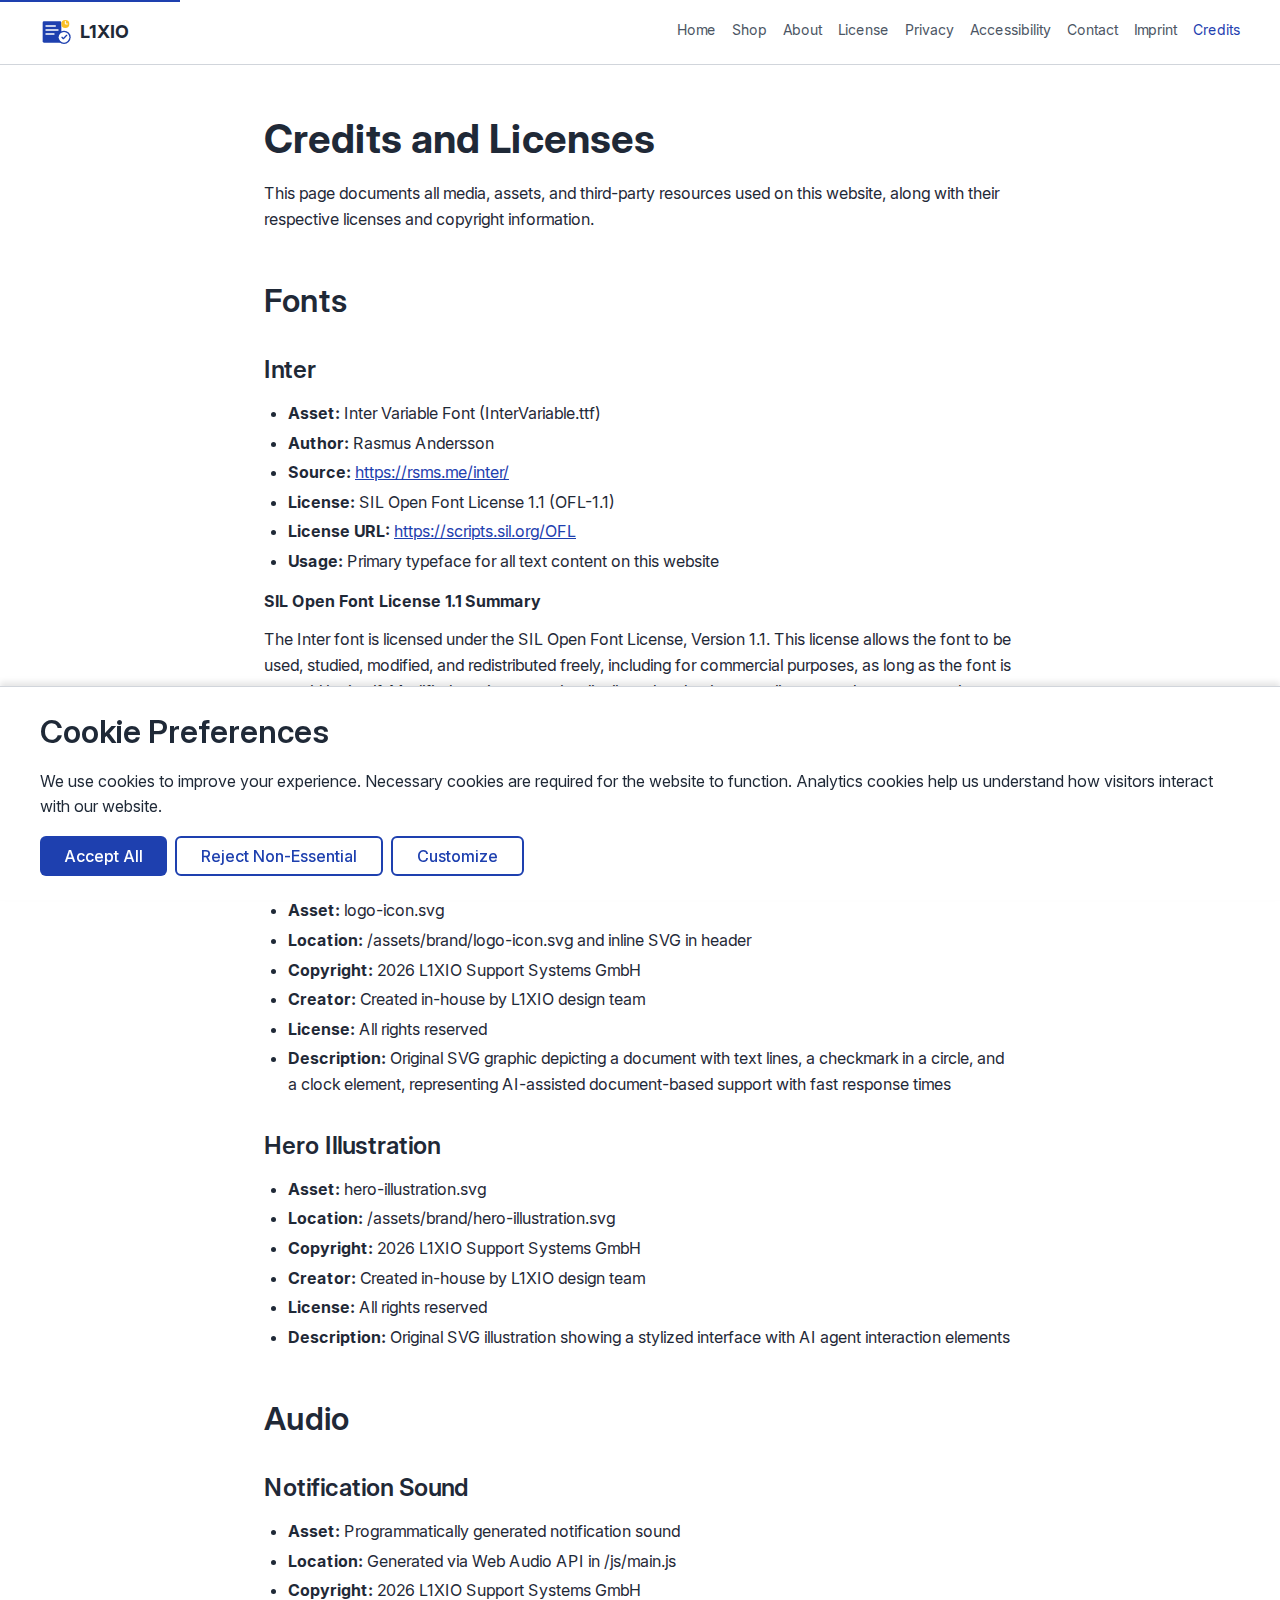
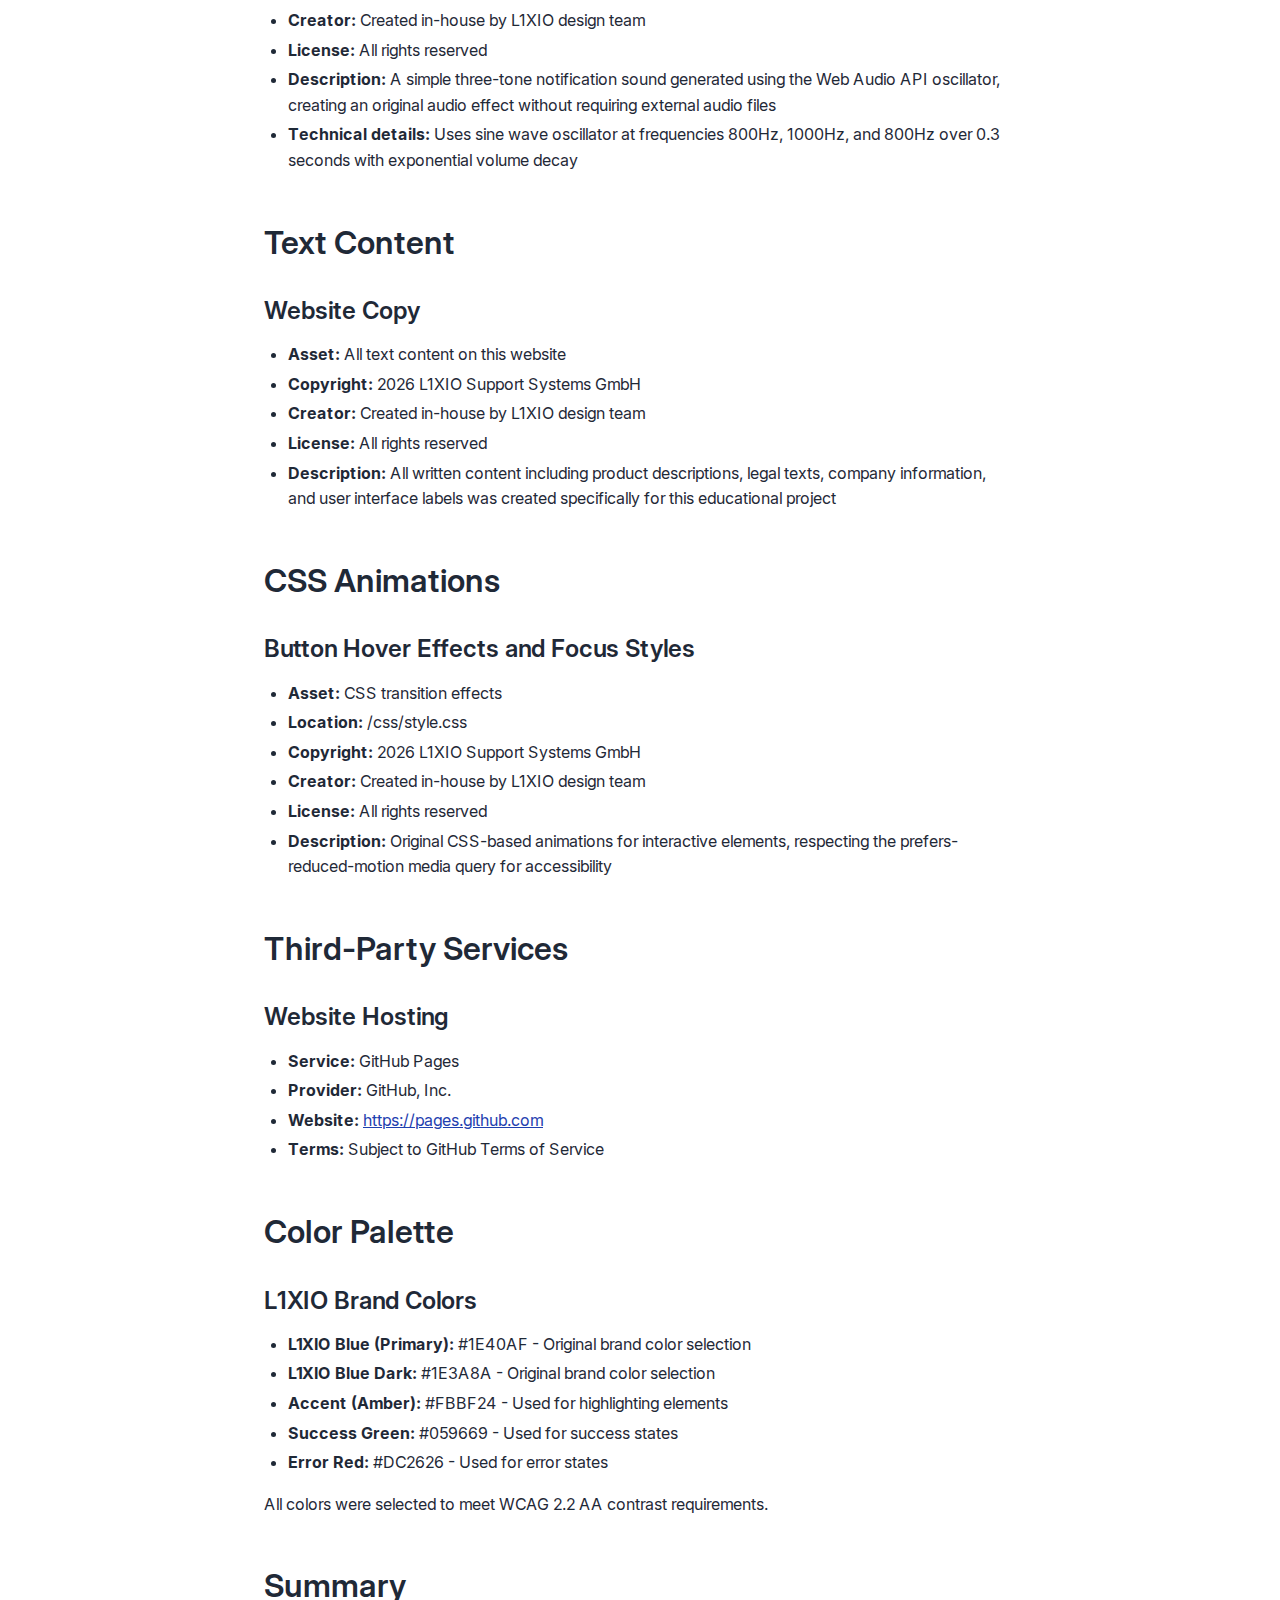
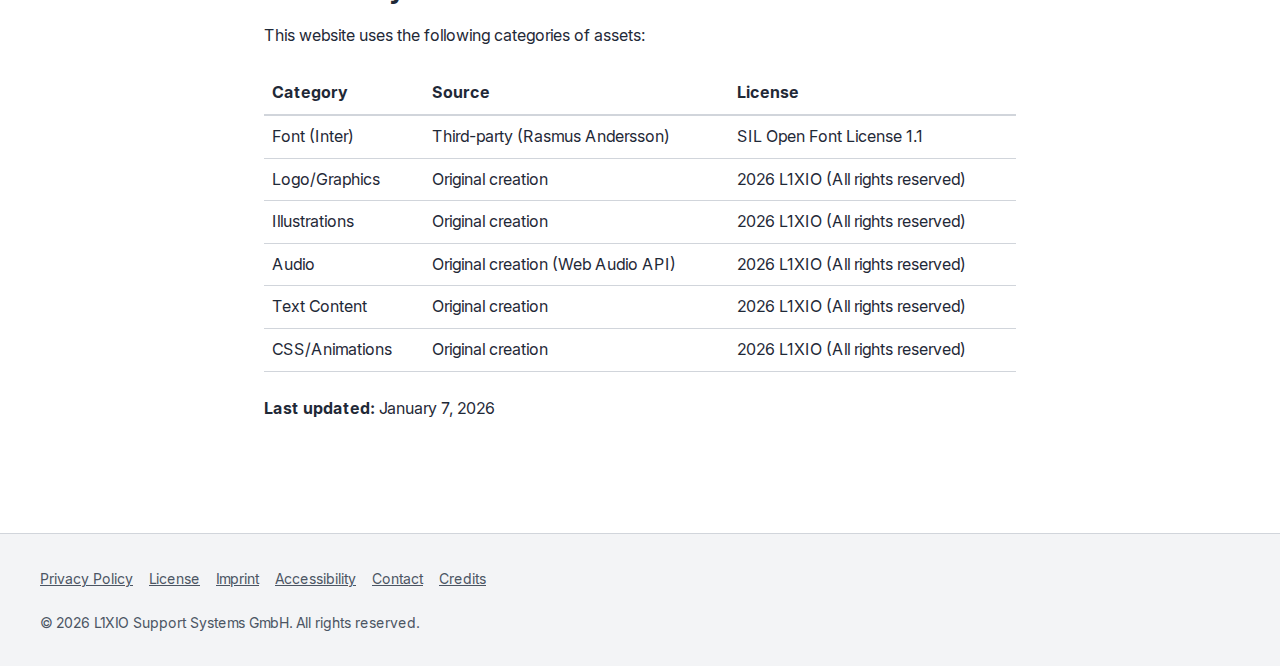
<file: credits.html>
<!DOCTYPE html>
<html lang="en">
<head>
    <meta charset="UTF-8">
    <meta name="viewport" content="width=device-width, initial-scale=1.0">
    <title>Credits - L1XIO</title>
    <link rel="stylesheet" href="css/style.css">
</head>
<body>
    <a href="#main-content" class="skip-link">Skip to main content</a>

    <header class="site-header">
        <div class="header-content">
            <a href="index.html" class="logo" aria-label="L1XIO Home">
                <svg xmlns="http://www.w3.org/2000/svg" viewBox="0 0 48 48" fill="none" aria-hidden="true">
                    <rect x="4" y="8" width="28" height="32" rx="2" fill="#1E40AF"/>
                    <rect x="8" y="14" width="16" height="2" rx="1" fill="white"/>
                    <rect x="8" y="20" width="20" height="2" rx="1" fill="white"/>
                    <rect x="8" y="26" width="14" height="2" rx="1" fill="white"/>
                    <circle cx="36" cy="32" r="10" fill="#1E40AF"/>
                    <circle cx="36" cy="32" r="8" fill="white"/>
                    <path d="M33 32 L35 34 L40 29" stroke="#1E40AF" stroke-width="2" stroke-linecap="round" stroke-linejoin="round"/>
                    <circle cx="38" cy="12" r="6" fill="#FBBF24"/>
                    <path d="M38 8 L38 12 L41 12" stroke="white" stroke-width="1.5" stroke-linecap="round" stroke-linejoin="round"/>
                </svg>
                <span>L1XIO</span>
            </a>
            <nav class="main-nav" aria-label="Main navigation">
                <ul>
                    <li><a href="index.html">Home</a></li>
                    <li><a href="shop.html">Shop</a></li>
                    <li><a href="about.html">About</a></li>
                    <li><a href="license.html">License</a></li>
                    <li><a href="privacy.html">Privacy</a></li>
                    <li><a href="accessibility.html">Accessibility</a></li>
                    <li><a href="contact.html">Contact</a></li>
                    <li><a href="imprint.html">Imprint</a></li>
                    <li><a href="credits.html" aria-current="page">Credits</a></li>
                </ul>
            </nav>
        </div>
    </header>

    <main id="main-content" class="legal-content">
        <h1>Credits and Licenses</h1>
        <p>This page documents all media, assets, and third-party resources used on this website, along with their respective licenses and copyright information.</p>

        <h2>Fonts</h2>

        <h3>Inter</h3>
        <ul>
            <li><strong>Asset:</strong> Inter Variable Font (InterVariable.ttf)</li>
            <li><strong>Author:</strong> Rasmus Andersson</li>
            <li><strong>Source:</strong> <a href="https://rsms.me/inter/" target="_blank" rel="noopener noreferrer">https://rsms.me/inter/</a></li>
            <li><strong>License:</strong> SIL Open Font License 1.1 (OFL-1.1)</li>
            <li><strong>License URL:</strong> <a href="https://scripts.sil.org/OFL" target="_blank" rel="noopener noreferrer">https://scripts.sil.org/OFL</a></li>
            <li><strong>Usage:</strong> Primary typeface for all text content on this website</li>
        </ul>

        <h4>SIL Open Font License 1.1 Summary</h4>
        <p>The Inter font is licensed under the SIL Open Font License, Version 1.1. This license allows the font to be used, studied, modified, and redistributed freely, including for commercial purposes, as long as the font is not sold by itself. Modified versions must be distributed under the same license and may not use the Reserved Font Name(s) without explicit permission.</p>

        <h2>Graphics and Images</h2>

        <h3>L1XIO Logo Icon (Figurative Mark)</h3>
        <ul>
            <li><strong>Asset:</strong> logo-icon.svg</li>
            <li><strong>Location:</strong> /assets/brand/logo-icon.svg and inline SVG in header</li>
            <li><strong>Copyright:</strong> 2026 L1XIO Support Systems GmbH</li>
            <li><strong>Creator:</strong> Created in-house by L1XIO design team</li>
            <li><strong>License:</strong> All rights reserved </li>
            <li><strong>Description:</strong> Original SVG graphic depicting a document with text lines, a checkmark in a circle, and a clock element, representing AI-assisted document-based support with fast response times</li>
        </ul>

        <h3>Hero Illustration</h3>
        <ul>
            <li><strong>Asset:</strong> hero-illustration.svg</li>
            <li><strong>Location:</strong> /assets/brand/hero-illustration.svg</li>
            <li><strong>Copyright:</strong> 2026 L1XIO Support Systems GmbH</li>
            <li><strong>Creator:</strong> Created in-house by L1XIO design team</li>
            <li><strong>License:</strong> All rights reserved </li>
            <li><strong>Description:</strong> Original SVG illustration showing a stylized interface with AI agent interaction elements</li>
        </ul>

        <h2>Audio</h2>

        <h3>Notification Sound</h3>
        <ul>
            <li><strong>Asset:</strong> Programmatically generated notification sound</li>
            <li><strong>Location:</strong> Generated via Web Audio API in /js/main.js</li>
            <li><strong>Copyright:</strong> 2026 L1XIO Support Systems GmbH</li>
            <li><strong>Creator:</strong> Created in-house by L1XIO design team</li>
            <li><strong>License:</strong> All rights reserved </li>
            <li><strong>Description:</strong> A simple three-tone notification sound generated using the Web Audio API oscillator, creating an original audio effect without requiring external audio files</li>
            <li><strong>Technical details:</strong> Uses sine wave oscillator at frequencies 800Hz, 1000Hz, and 800Hz over 0.3 seconds with exponential volume decay</li>
        </ul>

        <h2>Text Content</h2>

        <h3>Website Copy</h3>
        <ul>
            <li><strong>Asset:</strong> All text content on this website</li>
            <li><strong>Copyright:</strong> 2026 L1XIO Support Systems GmbH</li>
            <li><strong>Creator:</strong> Created in-house by L1XIO design team</li>
            <li><strong>License:</strong> All rights reserved </li>
            <li><strong>Description:</strong> All written content including product descriptions, legal texts, company information, and user interface labels was created specifically for this educational project</li>
        </ul>

        <h2>CSS Animations</h2>

        <h3>Button Hover Effects and Focus Styles</h3>
        <ul>
            <li><strong>Asset:</strong> CSS transition effects</li>
            <li><strong>Location:</strong> /css/style.css</li>
            <li><strong>Copyright:</strong> 2026 L1XIO Support Systems GmbH</li>
            <li><strong>Creator:</strong> Created in-house by L1XIO design team</li>
            <li><strong>License:</strong> All rights reserved </li>
            <li><strong>Description:</strong> Original CSS-based animations for interactive elements, respecting the prefers-reduced-motion media query for accessibility</li>
        </ul>

        <h2>Third-Party Services</h2>

        <h3>Website Hosting</h3>
        <ul>
            <li><strong>Service:</strong> GitHub Pages</li>
            <li><strong>Provider:</strong> GitHub, Inc.</li>
            <li><strong>Website:</strong> <a href="https://pages.github.com" target="_blank" rel="noopener noreferrer">https://pages.github.com</a></li>
            <li><strong>Terms:</strong> Subject to GitHub Terms of Service</li>
        </ul>

        <h2>Color Palette</h2>

        <h3>L1XIO Brand Colors</h3>
        <ul>
            <li><strong>L1XIO Blue (Primary):</strong> #1E40AF - Original brand color selection</li>
            <li><strong>L1XIO Blue Dark:</strong> #1E3A8A - Original brand color selection</li>
            <li><strong>Accent (Amber):</strong> #FBBF24 - Used for highlighting elements</li>
            <li><strong>Success Green:</strong> #059669 - Used for success states</li>
            <li><strong>Error Red:</strong> #DC2626 - Used for error states</li>
        </ul>
        <p>All colors were selected to meet WCAG 2.2 AA contrast requirements.</p>

        <h2>Summary</h2>

        <p>This website uses the following categories of assets:</p>

        <table style="width: 100%; border-collapse: collapse; margin: var(--spacing-lg) 0;">
            <thead>
                <tr style="border-bottom: 2px solid var(--color-border);">
                    <th style="text-align: left; padding: var(--spacing-sm);">Category</th>
                    <th style="text-align: left; padding: var(--spacing-sm);">Source</th>
                    <th style="text-align: left; padding: var(--spacing-sm);">License</th>
                </tr>
            </thead>
            <tbody>
                <tr style="border-bottom: 1px solid var(--color-border);">
                    <td style="padding: var(--spacing-sm);">Font (Inter)</td>
                    <td style="padding: var(--spacing-sm);">Third-party (Rasmus Andersson)</td>
                    <td style="padding: var(--spacing-sm);">SIL Open Font License 1.1</td>
                </tr>
                <tr style="border-bottom: 1px solid var(--color-border);">
                    <td style="padding: var(--spacing-sm);">Logo/Graphics</td>
                    <td style="padding: var(--spacing-sm);">Original creation</td>
                    <td style="padding: var(--spacing-sm);">2026 L1XIO (All rights reserved)</td>
                </tr>
                <tr style="border-bottom: 1px solid var(--color-border);">
                    <td style="padding: var(--spacing-sm);">Illustrations</td>
                    <td style="padding: var(--spacing-sm);">Original creation</td>
                    <td style="padding: var(--spacing-sm);">2026 L1XIO (All rights reserved)</td>
                </tr>
                <tr style="border-bottom: 1px solid var(--color-border);">
                    <td style="padding: var(--spacing-sm);">Audio</td>
                    <td style="padding: var(--spacing-sm);">Original creation (Web Audio API)</td>
                    <td style="padding: var(--spacing-sm);">2026 L1XIO (All rights reserved)</td>
                </tr>
                <tr style="border-bottom: 1px solid var(--color-border);">
                    <td style="padding: var(--spacing-sm);">Text Content</td>
                    <td style="padding: var(--spacing-sm);">Original creation</td>
                    <td style="padding: var(--spacing-sm);">2026 L1XIO (All rights reserved)</td>
                </tr>
                <tr style="border-bottom: 1px solid var(--color-border);">
                    <td style="padding: var(--spacing-sm);">CSS/Animations</td>
                    <td style="padding: var(--spacing-sm);">Original creation</td>
                    <td style="padding: var(--spacing-sm);">2026 L1XIO (All rights reserved)</td>
                </tr>
            </tbody>
        </table>

        <p><strong>Last updated:</strong> January 7, 2026</p>
    </main>

    <footer class="site-footer">
        <div class="footer-content">
            <ul class="footer-links">
                <li><a href="privacy.html">Privacy Policy</a></li>
                <li><a href="license.html">License</a></li>
                <li><a href="imprint.html">Imprint</a></li>
                <li><a href="accessibility.html">Accessibility</a></li>
                <li><a href="contact.html">Contact</a></li>
                <li><a href="credits.html">Credits</a></li>
            </ul>
            <p class="footer-notice">&copy; 2026 L1XIO Support Systems GmbH. All rights reserved.</p>
        </div>
    </footer>

    <div id="cookie-banner" class="cookie-banner hidden" role="dialog" aria-labelledby="cookie-title" aria-describedby="cookie-desc">
        <div class="cookie-content">
            <h2 id="cookie-title">Cookie Preferences</h2>
            <p id="cookie-desc">We use cookies to improve your experience. Necessary cookies are required for the website to function. Analytics cookies help us understand how visitors interact with our website.</p>
            <div class="cookie-buttons">
                <button id="cookie-accept" class="btn">Accept All</button>
                <button id="cookie-reject" class="btn btn-secondary">Reject Non-Essential</button>
                <button id="cookie-customize-btn" class="btn btn-secondary">Customize</button>
            </div>
            <div id="cookie-customize" class="cookie-customize hidden">
                <div class="cookie-option">
                    <input type="checkbox" id="cookie-necessary" checked disabled>
                    <label for="cookie-necessary">Necessary (Required)</label>
                </div>
                <div class="cookie-option">
                    <input type="checkbox" id="cookie-analytics">
                    <label for="cookie-analytics">Analytics</label>
                </div>
                <button id="cookie-save" class="btn">Save Preferences</button>
            </div>
        </div>
    </div>

    <script src="js/main.js"></script>
</body>
</html>
</file>
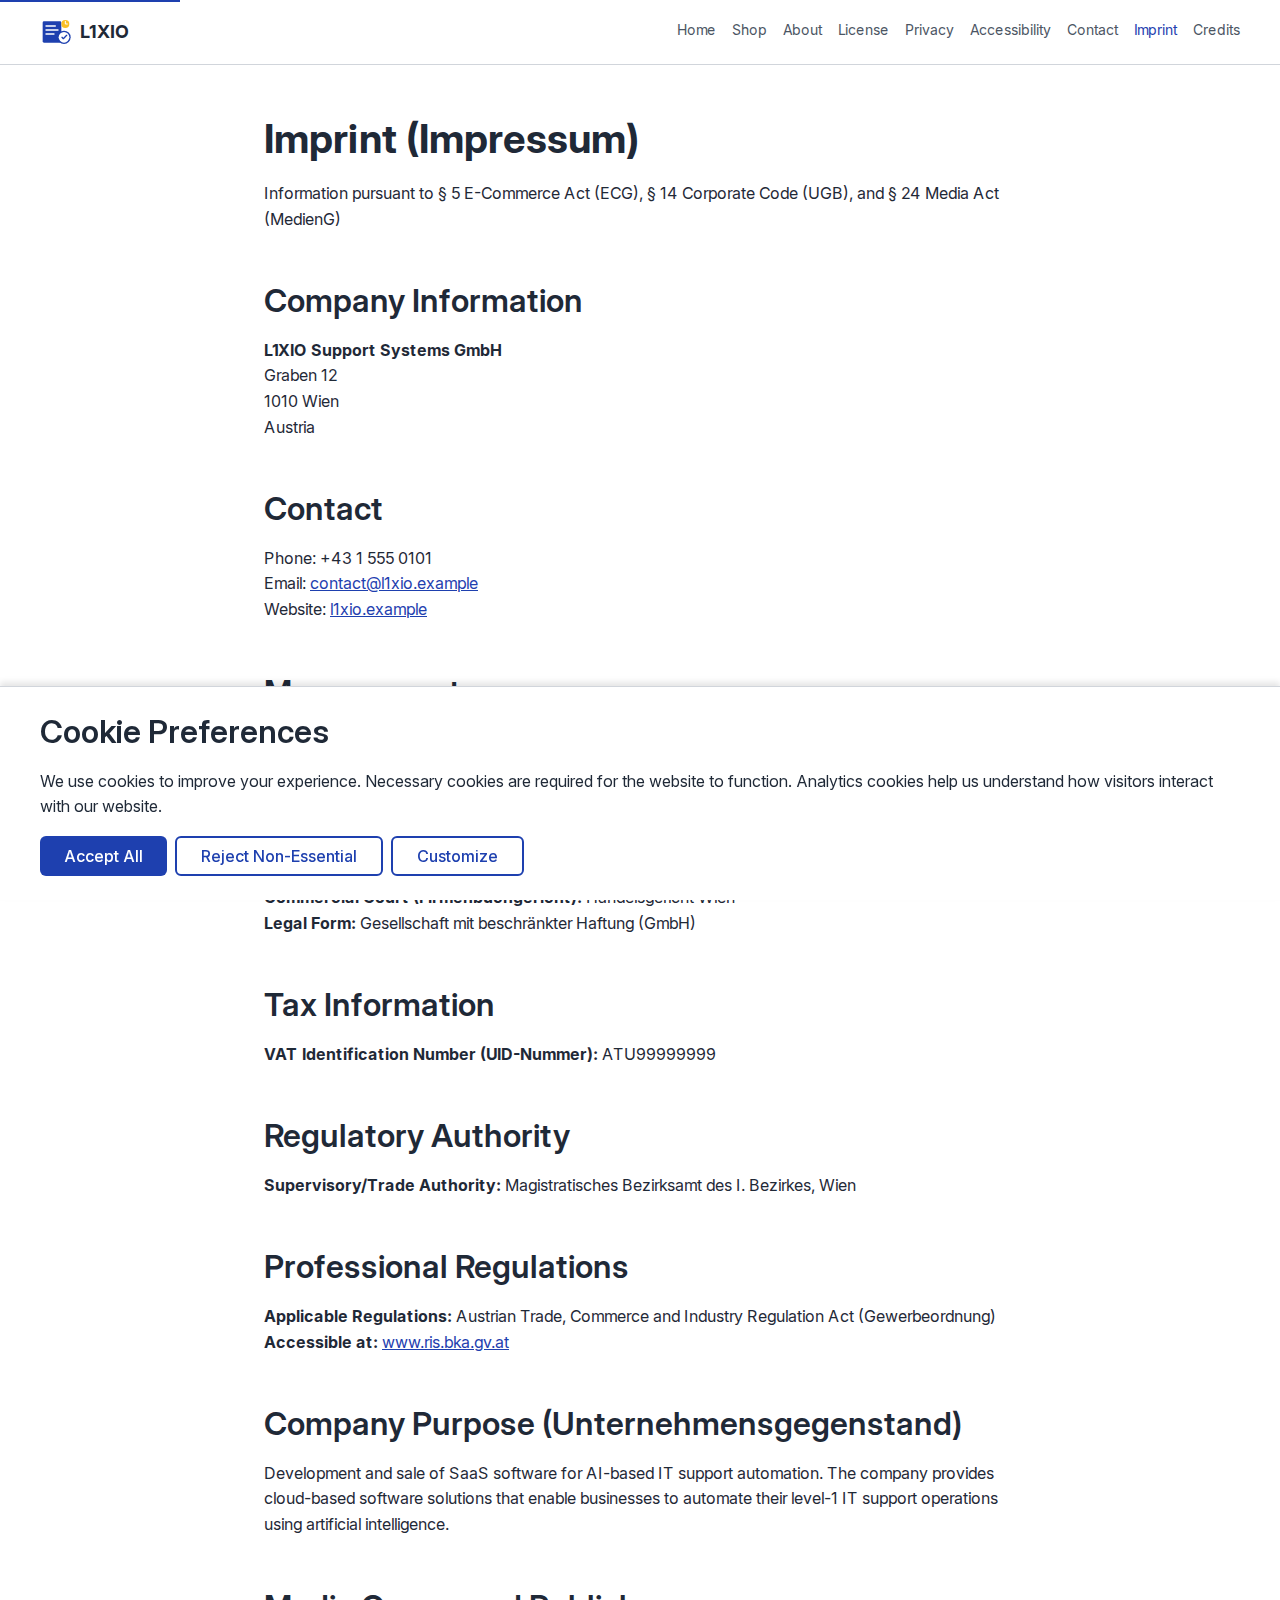
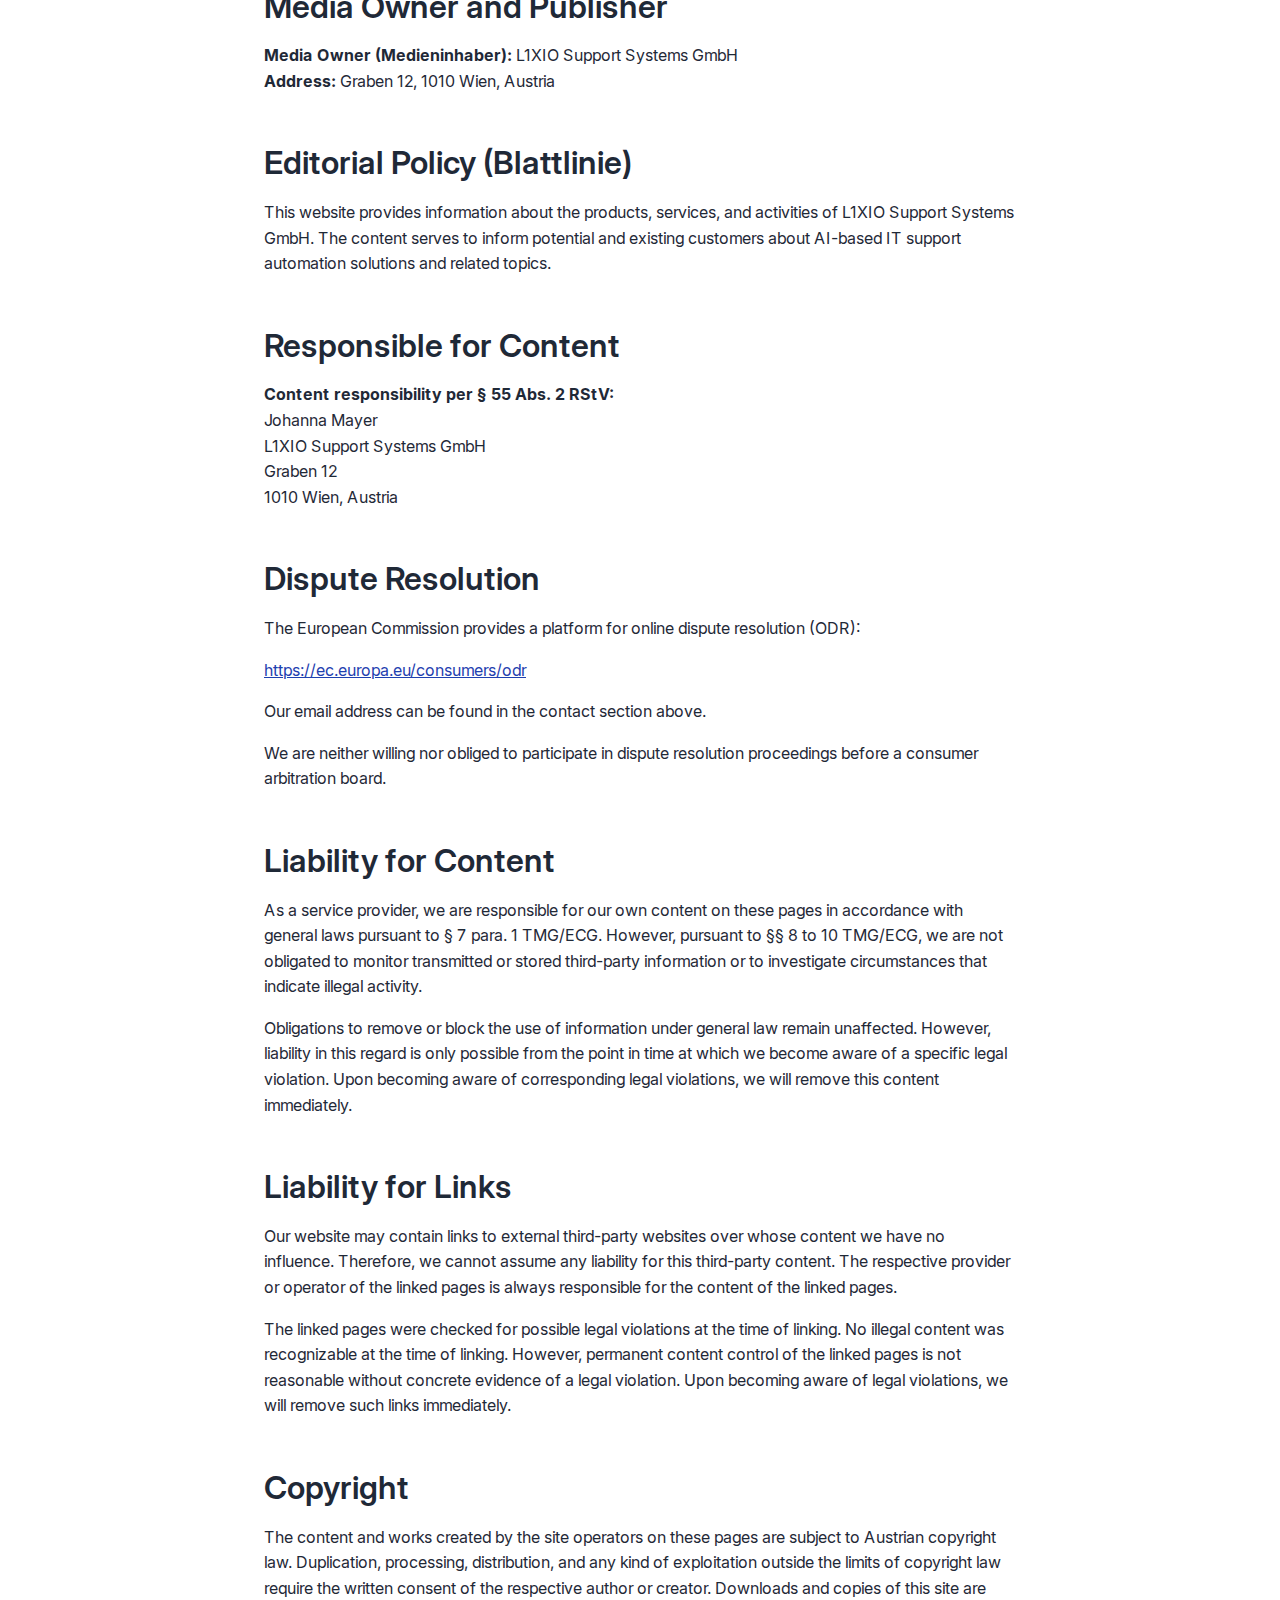
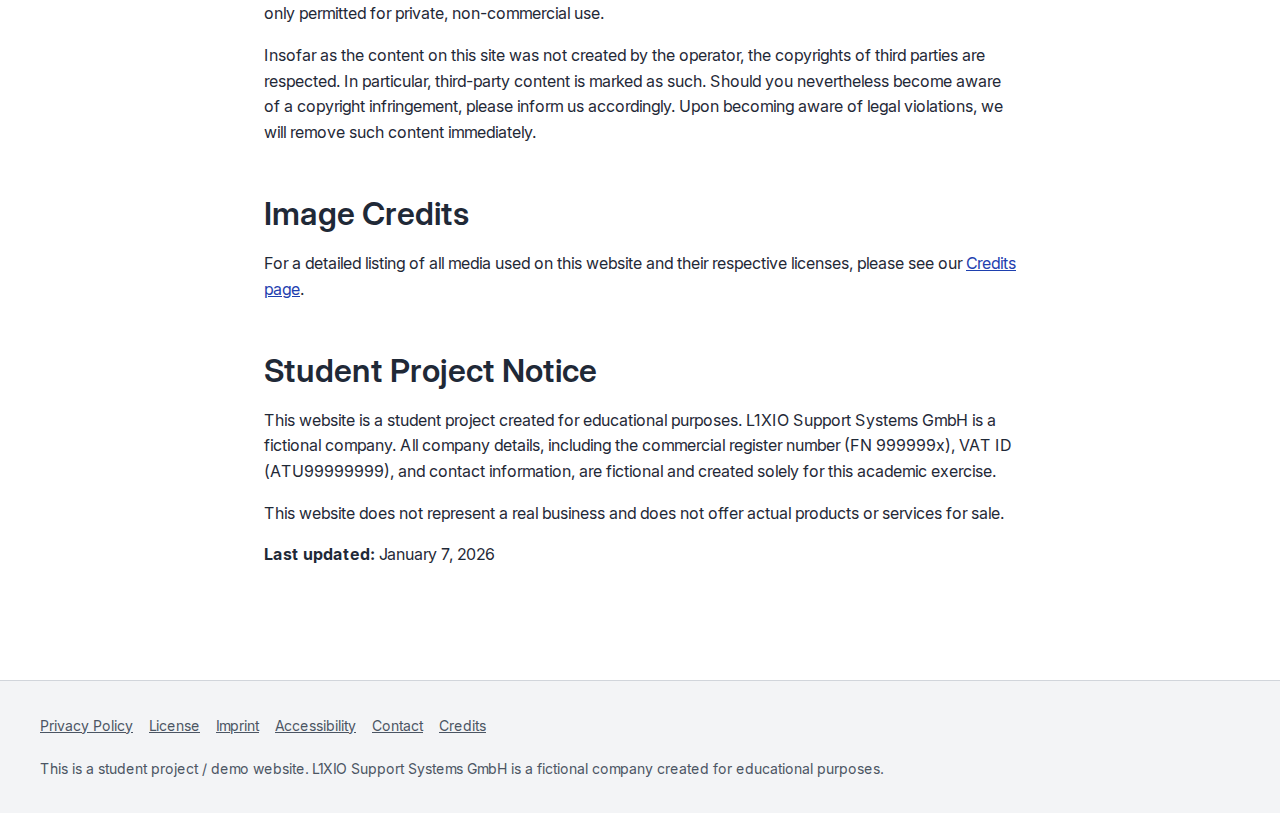
<file: imprint.html>
<!DOCTYPE html>
<html lang="en">
<head>
    <meta charset="UTF-8">
    <meta name="viewport" content="width=device-width, initial-scale=1.0">
    <title>Imprint - L1XIO</title>
    <link rel="stylesheet" href="css/style.css">
</head>
<body>
    <a href="#main-content" class="skip-link">Skip to main content</a>

    <header class="site-header">
        <div class="header-content">
            <a href="index.html" class="logo" aria-label="L1XIO Home">
                <svg xmlns="http://www.w3.org/2000/svg" viewBox="0 0 48 48" fill="none" aria-hidden="true">
                    <rect x="4" y="8" width="28" height="32" rx="2" fill="#1E40AF"/>
                    <rect x="8" y="14" width="16" height="2" rx="1" fill="white"/>
                    <rect x="8" y="20" width="20" height="2" rx="1" fill="white"/>
                    <rect x="8" y="26" width="14" height="2" rx="1" fill="white"/>
                    <circle cx="36" cy="32" r="10" fill="#1E40AF"/>
                    <circle cx="36" cy="32" r="8" fill="white"/>
                    <path d="M33 32 L35 34 L40 29" stroke="#1E40AF" stroke-width="2" stroke-linecap="round" stroke-linejoin="round"/>
                    <circle cx="38" cy="12" r="6" fill="#FBBF24"/>
                    <path d="M38 8 L38 12 L41 12" stroke="white" stroke-width="1.5" stroke-linecap="round" stroke-linejoin="round"/>
                </svg>
                <span>L1XIO</span>
            </a>
            <nav class="main-nav" aria-label="Main navigation">
                <ul>
                    <li><a href="index.html">Home</a></li>
                    <li><a href="shop.html">Shop</a></li>
                    <li><a href="about.html">About</a></li>
                    <li><a href="license.html">License</a></li>
                    <li><a href="privacy.html">Privacy</a></li>
                    <li><a href="accessibility.html">Accessibility</a></li>
                    <li><a href="contact.html">Contact</a></li>
                    <li><a href="imprint.html" aria-current="page">Imprint</a></li>
                    <li><a href="credits.html">Credits</a></li>
                </ul>
            </nav>
        </div>
    </header>

    <main id="main-content" class="legal-content">
        <h1>Imprint (Impressum)</h1>
        <p>Information pursuant to § 5 E-Commerce Act (ECG), § 14 Corporate Code (UGB), and § 24 Media Act (MedienG)</p>

        <h2>Company Information</h2>
        <p>
            <strong>L1XIO Support Systems GmbH</strong><br>
            Graben 12<br>
            1010 Wien<br>
            Austria
        </p>

        <h2>Contact</h2>
        <p>
            Phone: +43 1 555 0101<br>
            Email: <a href="mailto:contact@l1xio.example">contact@l1xio.example</a><br>
            Website: <a href="https://l1xio.example">l1xio.example</a>
        </p>

        <h2>Management</h2>
        <p>
            <strong>Managing Director (Geschäftsführerin):</strong> Johanna Mayer
        </p>

        <h2>Company Registration</h2>
        <p>
            <strong>Commercial Register Number (Firmenbuchnummer):</strong> FN 999999x<br>
            <strong>Commercial Court (Firmenbuchgericht):</strong> Handelsgericht Wien<br>
            <strong>Legal Form:</strong> Gesellschaft mit beschränkter Haftung (GmbH)
        </p>

        <h2>Tax Information</h2>
        <p>
            <strong>VAT Identification Number (UID-Nummer):</strong> ATU99999999
        </p>

        <h2>Regulatory Authority</h2>
        <p>
            <strong>Supervisory/Trade Authority:</strong> Magistratisches Bezirksamt des I. Bezirkes, Wien
        </p>

        <h2>Professional Regulations</h2>
        <p>
            <strong>Applicable Regulations:</strong> Austrian Trade, Commerce and Industry Regulation Act (Gewerbeordnung)<br>
            <strong>Accessible at:</strong> <a href="https://www.ris.bka.gv.at" target="_blank" rel="noopener noreferrer">www.ris.bka.gv.at</a>
        </p>

        <h2>Company Purpose (Unternehmensgegenstand)</h2>
        <p>Development and sale of SaaS software for AI-based IT support automation. The company provides cloud-based software solutions that enable businesses to automate their level-1 IT support operations using artificial intelligence.</p>

        <h2>Media Owner and Publisher</h2>
        <p>
            <strong>Media Owner (Medieninhaber):</strong> L1XIO Support Systems GmbH<br>
            <strong>Address:</strong> Graben 12, 1010 Wien, Austria
        </p>

        <h2>Editorial Policy (Blattlinie)</h2>
        <p>This website provides information about the products, services, and activities of L1XIO Support Systems GmbH. The content serves to inform potential and existing customers about AI-based IT support automation solutions and related topics.</p>

        <h2>Responsible for Content</h2>
        <p>
            <strong>Content responsibility per § 55 Abs. 2 RStV:</strong><br>
            Johanna Mayer<br>
            L1XIO Support Systems GmbH<br>
            Graben 12<br>
            1010 Wien, Austria
        </p>

        <h2>Dispute Resolution</h2>
        <p>The European Commission provides a platform for online dispute resolution (ODR):</p>
        <p><a href="https://ec.europa.eu/consumers/odr" target="_blank" rel="noopener noreferrer">https://ec.europa.eu/consumers/odr</a></p>
        <p>Our email address can be found in the contact section above.</p>
        <p>We are neither willing nor obliged to participate in dispute resolution proceedings before a consumer arbitration board.</p>

        <h2>Liability for Content</h2>
        <p>As a service provider, we are responsible for our own content on these pages in accordance with general laws pursuant to § 7 para. 1 TMG/ECG. However, pursuant to §§ 8 to 10 TMG/ECG, we are not obligated to monitor transmitted or stored third-party information or to investigate circumstances that indicate illegal activity.</p>
        <p>Obligations to remove or block the use of information under general law remain unaffected. However, liability in this regard is only possible from the point in time at which we become aware of a specific legal violation. Upon becoming aware of corresponding legal violations, we will remove this content immediately.</p>

        <h2>Liability for Links</h2>
        <p>Our website may contain links to external third-party websites over whose content we have no influence. Therefore, we cannot assume any liability for this third-party content. The respective provider or operator of the linked pages is always responsible for the content of the linked pages.</p>
        <p>The linked pages were checked for possible legal violations at the time of linking. No illegal content was recognizable at the time of linking. However, permanent content control of the linked pages is not reasonable without concrete evidence of a legal violation. Upon becoming aware of legal violations, we will remove such links immediately.</p>

        <h2>Copyright</h2>
        <p>The content and works created by the site operators on these pages are subject to Austrian copyright law. Duplication, processing, distribution, and any kind of exploitation outside the limits of copyright law require the written consent of the respective author or creator. Downloads and copies of this site are only permitted for private, non-commercial use.</p>
        <p>Insofar as the content on this site was not created by the operator, the copyrights of third parties are respected. In particular, third-party content is marked as such. Should you nevertheless become aware of a copyright infringement, please inform us accordingly. Upon becoming aware of legal violations, we will remove such content immediately.</p>

        <h2>Image Credits</h2>
        <p>For a detailed listing of all media used on this website and their respective licenses, please see our <a href="credits.html">Credits page</a>.</p>

        <h2>Student Project Notice</h2>
        <p>This website is a student project created for educational purposes. L1XIO Support Systems GmbH is a fictional company. All company details, including the commercial register number (FN 999999x), VAT ID (ATU99999999), and contact information, are fictional and created solely for this academic exercise.</p>
        <p>This website does not represent a real business and does not offer actual products or services for sale.</p>

        <p><strong>Last updated:</strong> January 7, 2026</p>
    </main>

    <footer class="site-footer">
        <div class="footer-content">
            <ul class="footer-links">
                <li><a href="privacy.html">Privacy Policy</a></li>
                <li><a href="license.html">License</a></li>
                <li><a href="imprint.html">Imprint</a></li>
                <li><a href="accessibility.html">Accessibility</a></li>
                <li><a href="contact.html">Contact</a></li>
                <li><a href="credits.html">Credits</a></li>
            </ul>
            <p class="footer-notice">This is a student project / demo website. L1XIO Support Systems GmbH is a fictional company created for educational purposes.</p>
        </div>
    </footer>

    <div id="cookie-banner" class="cookie-banner hidden" role="dialog" aria-labelledby="cookie-title" aria-describedby="cookie-desc">
        <div class="cookie-content">
            <h2 id="cookie-title">Cookie Preferences</h2>
            <p id="cookie-desc">We use cookies to improve your experience. Necessary cookies are required for the website to function. Analytics cookies help us understand how visitors interact with our website.</p>
            <div class="cookie-buttons">
                <button id="cookie-accept" class="btn">Accept All</button>
                <button id="cookie-reject" class="btn btn-secondary">Reject Non-Essential</button>
                <button id="cookie-customize-btn" class="btn btn-secondary">Customize</button>
            </div>
            <div id="cookie-customize" class="cookie-customize hidden">
                <div class="cookie-option">
                    <input type="checkbox" id="cookie-necessary" checked disabled>
                    <label for="cookie-necessary">Necessary (Required)</label>
                </div>
                <div class="cookie-option">
                    <input type="checkbox" id="cookie-analytics">
                    <label for="cookie-analytics">Analytics</label>
                </div>
                <button id="cookie-save" class="btn">Save Preferences</button>
            </div>
        </div>
    </div>

    <script src="js/main.js"></script>
</body>
</html>
</file>
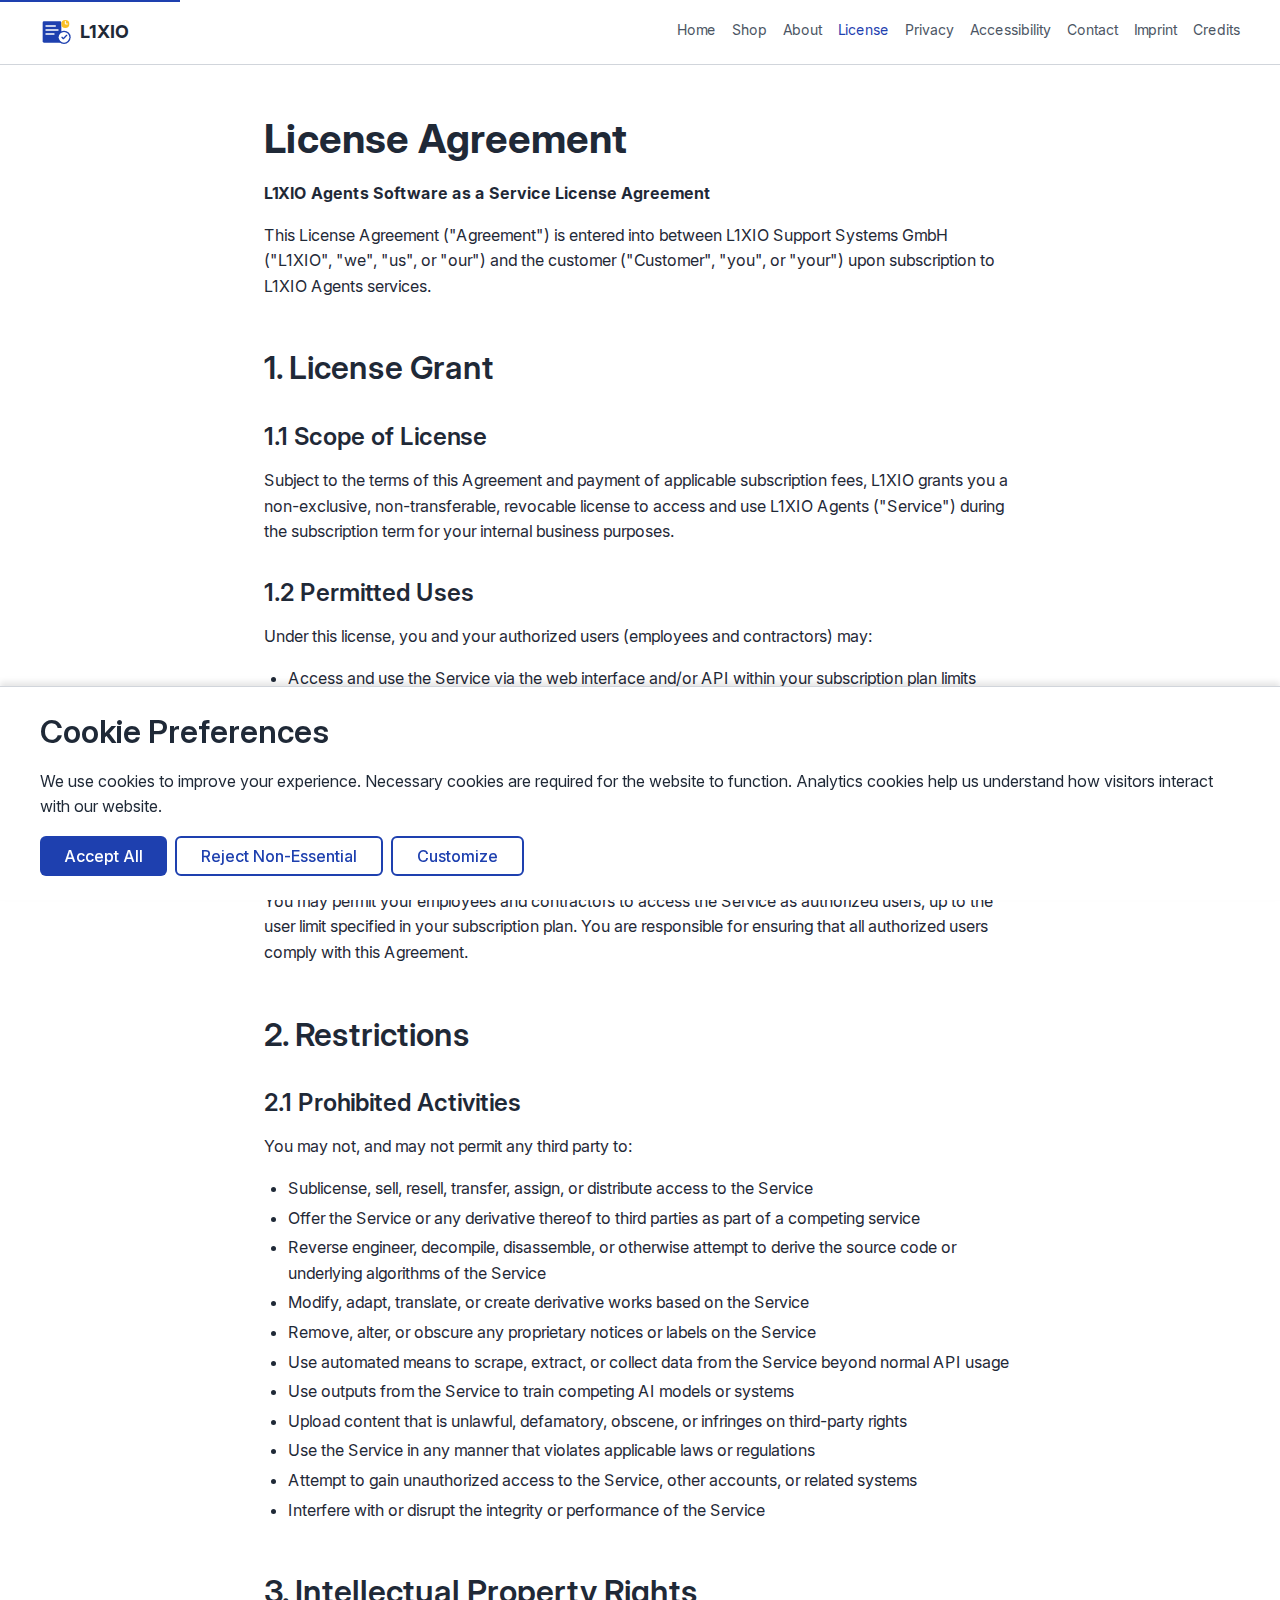
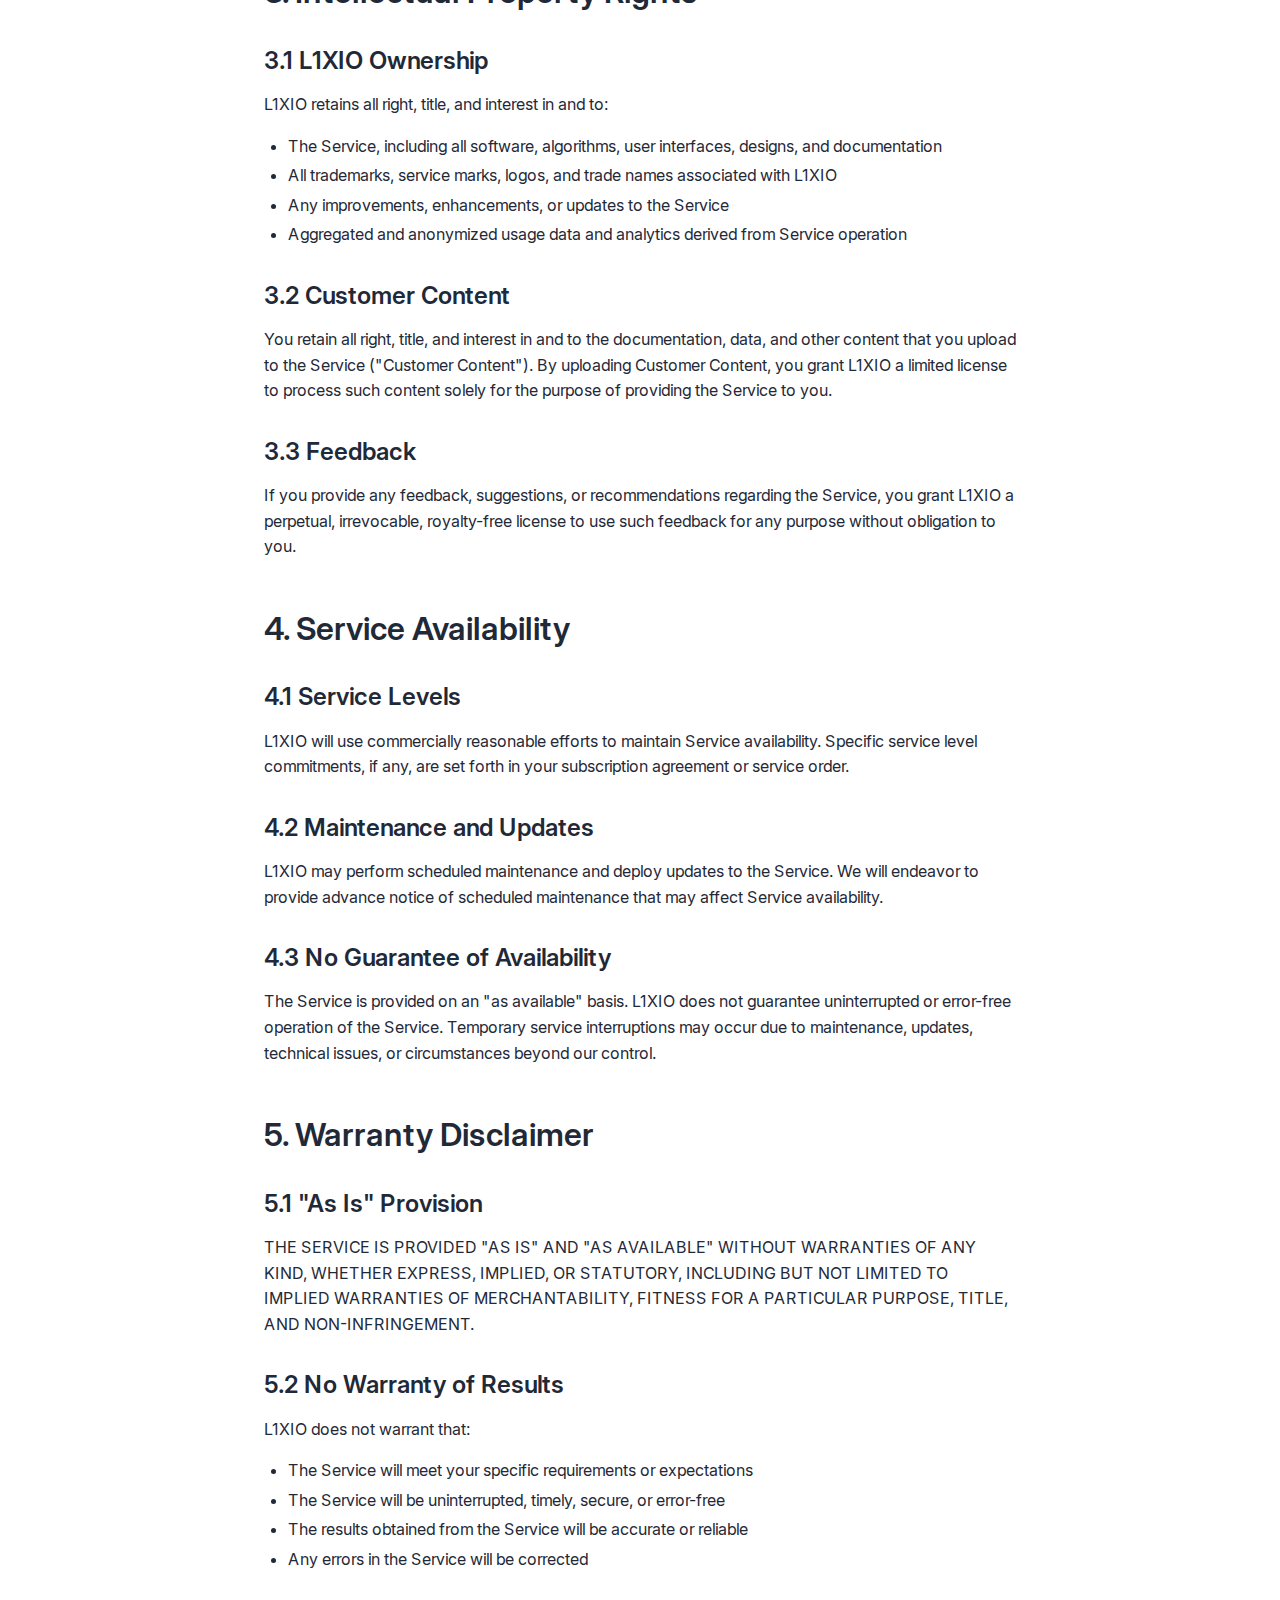
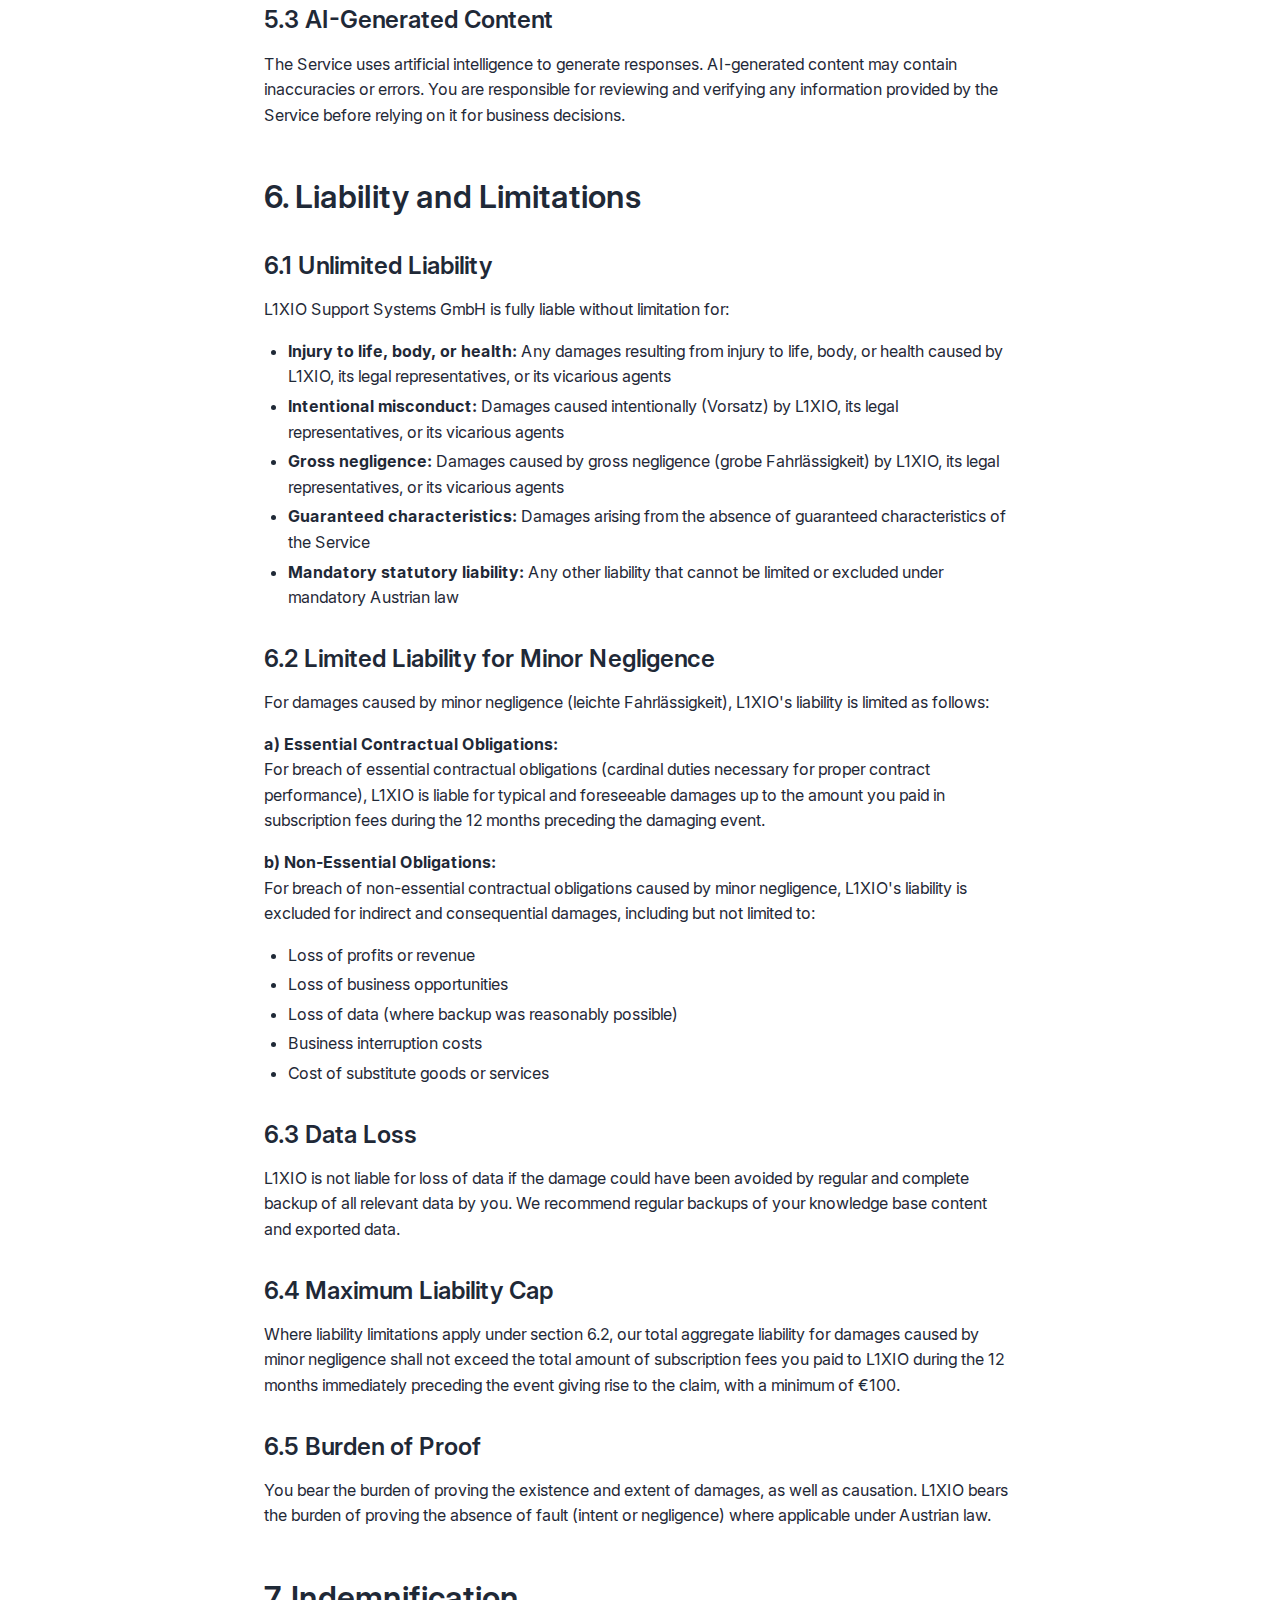
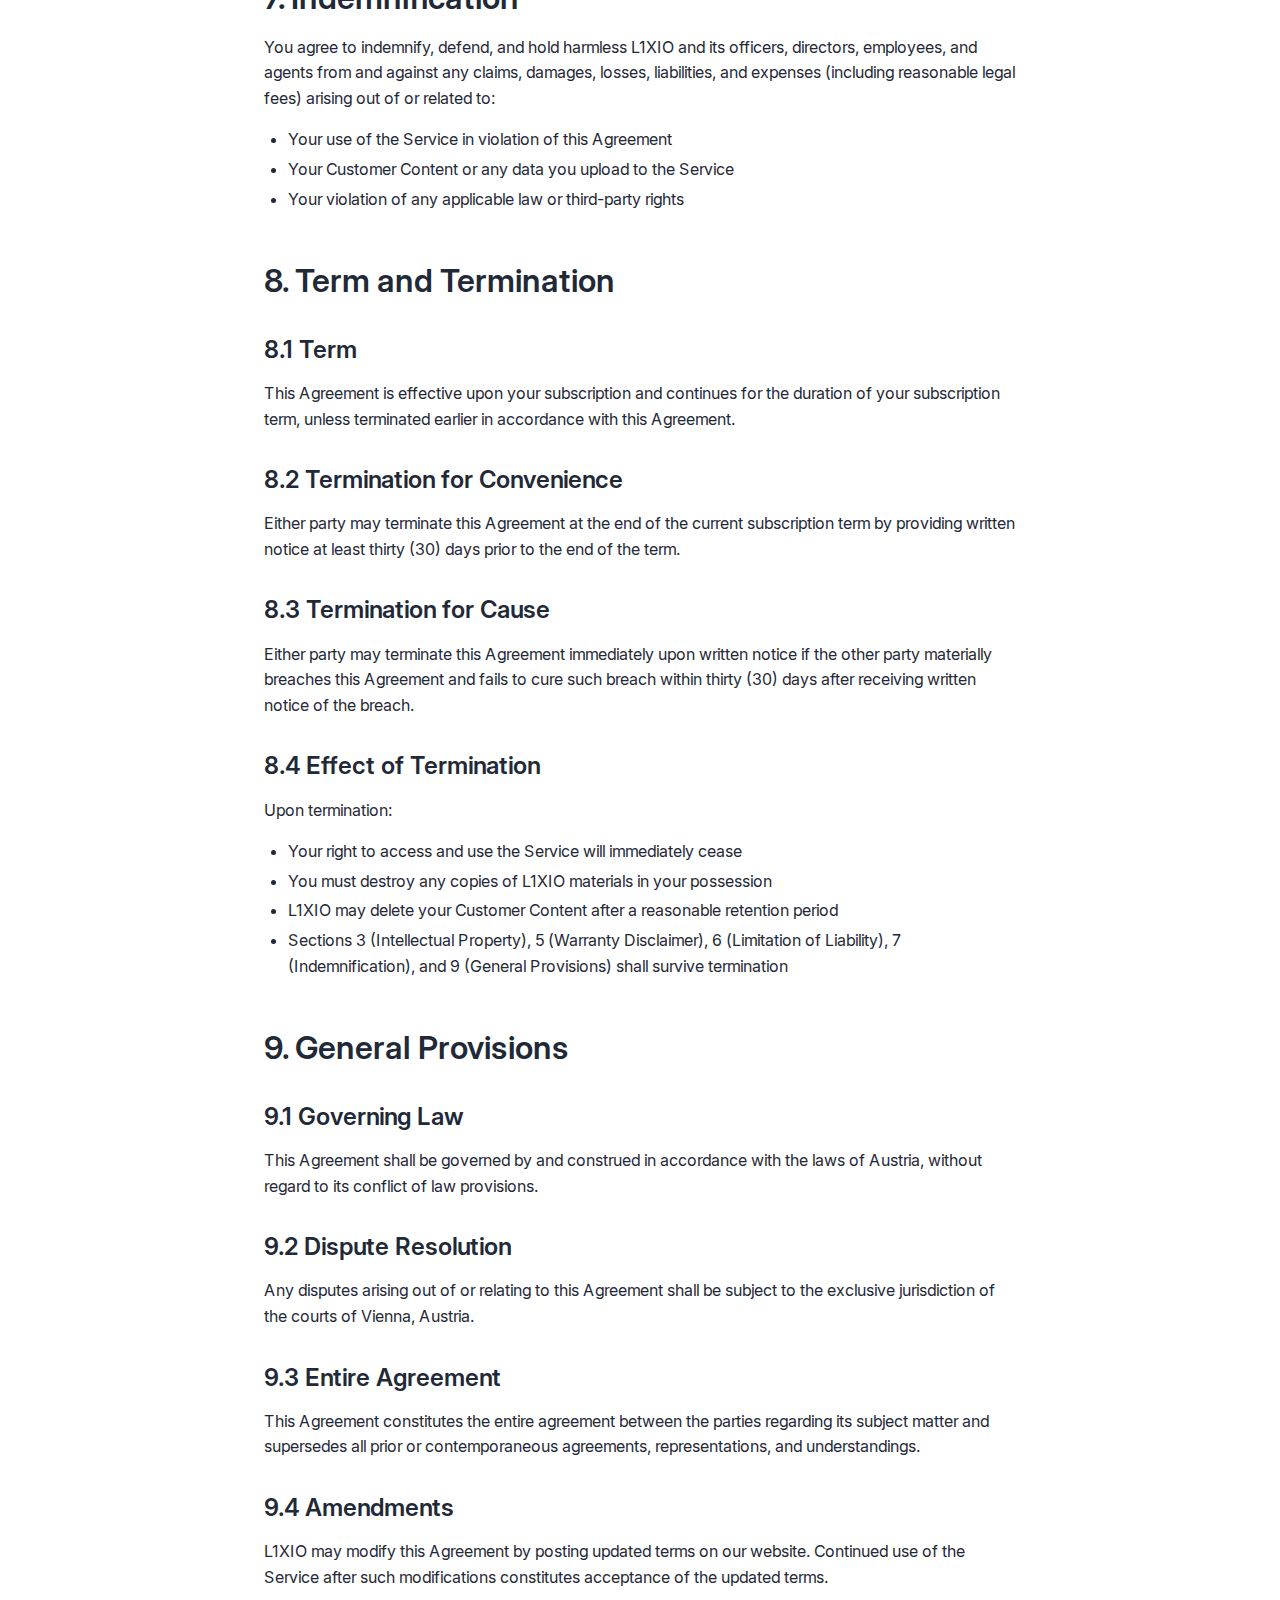
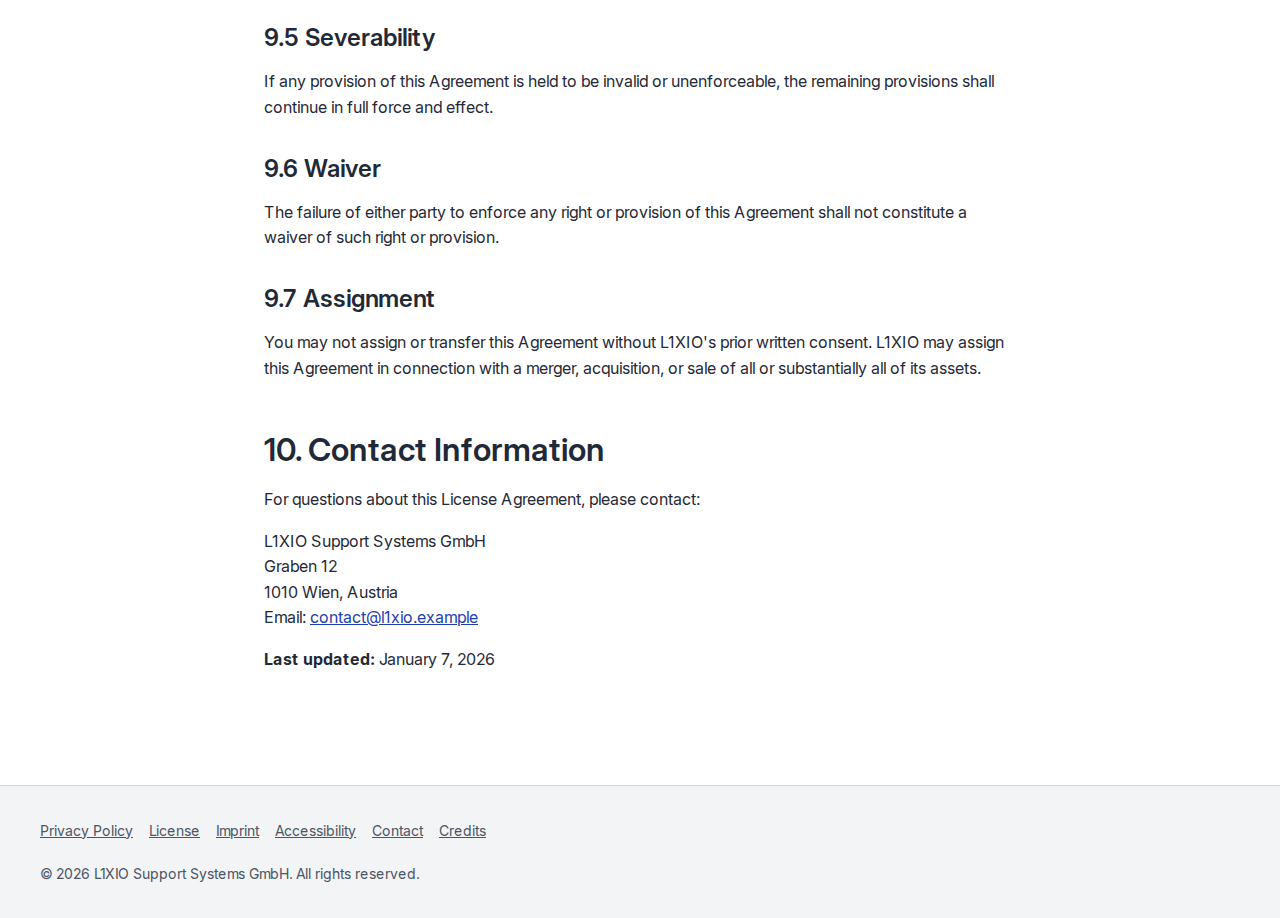
<file: license.html>
<!DOCTYPE html>
<html lang="en">
<head>
    <meta charset="UTF-8">
    <meta name="viewport" content="width=device-width, initial-scale=1.0">
    <title>License Agreement - L1XIO</title>
    <link rel="stylesheet" href="css/style.css">
</head>
<body>
    <a href="#main-content" class="skip-link">Skip to main content</a>

    <header class="site-header">
        <div class="header-content">
            <a href="index.html" class="logo" aria-label="L1XIO Home">
                <svg xmlns="http://www.w3.org/2000/svg" viewBox="0 0 48 48" fill="none" aria-hidden="true">
                    <rect x="4" y="8" width="28" height="32" rx="2" fill="#1E40AF"/>
                    <rect x="8" y="14" width="16" height="2" rx="1" fill="white"/>
                    <rect x="8" y="20" width="20" height="2" rx="1" fill="white"/>
                    <rect x="8" y="26" width="14" height="2" rx="1" fill="white"/>
                    <circle cx="36" cy="32" r="10" fill="#1E40AF"/>
                    <circle cx="36" cy="32" r="8" fill="white"/>
                    <path d="M33 32 L35 34 L40 29" stroke="#1E40AF" stroke-width="2" stroke-linecap="round" stroke-linejoin="round"/>
                    <circle cx="38" cy="12" r="6" fill="#FBBF24"/>
                    <path d="M38 8 L38 12 L41 12" stroke="white" stroke-width="1.5" stroke-linecap="round" stroke-linejoin="round"/>
                </svg>
                <span>L1XIO</span>
            </a>
            <nav class="main-nav" aria-label="Main navigation">
                <ul>
                    <li><a href="index.html">Home</a></li>
                    <li><a href="shop.html">Shop</a></li>
                    <li><a href="about.html">About</a></li>
                    <li><a href="license.html" aria-current="page">License</a></li>
                    <li><a href="privacy.html">Privacy</a></li>
                    <li><a href="accessibility.html">Accessibility</a></li>
                    <li><a href="contact.html">Contact</a></li>
                    <li><a href="imprint.html">Imprint</a></li>
                    <li><a href="credits.html">Credits</a></li>
                </ul>
            </nav>
        </div>
    </header>

    <main id="main-content" class="legal-content">
        <h1>License Agreement</h1>
        <p><strong>L1XIO Agents Software as a Service License Agreement</strong></p>
        <p>This License Agreement ("Agreement") is entered into between L1XIO Support Systems GmbH ("L1XIO", "we", "us", or "our") and the customer ("Customer", "you", or "your") upon subscription to L1XIO Agents services.</p>

        <h2>1. License Grant</h2>

        <h3>1.1 Scope of License</h3>
        <p>Subject to the terms of this Agreement and payment of applicable subscription fees, L1XIO grants you a non-exclusive, non-transferable, revocable license to access and use L1XIO Agents ("Service") during the subscription term for your internal business purposes.</p>

        <h3>1.2 Permitted Uses</h3>
        <p>Under this license, you and your authorized users (employees and contractors) may:</p>
        <ul>
            <li>Access and use the Service via the web interface and/or API within your subscription plan limits</li>
            <li>Configure and manage knowledge bases by uploading your internal documentation</li>
            <li>Generate and receive AI-powered answers to technical support queries</li>
            <li>Export basic usage logs and analytics reports for your own records</li>
            <li>Integrate the Service with supported third-party applications as documented</li>
        </ul>

        <h3>1.3 Authorized Users</h3>
        <p>You may permit your employees and contractors to access the Service as authorized users, up to the user limit specified in your subscription plan. You are responsible for ensuring that all authorized users comply with this Agreement.</p>

        <h2>2. Restrictions</h2>

        <h3>2.1 Prohibited Activities</h3>
        <p>You may not, and may not permit any third party to:</p>
        <ul>
            <li>Sublicense, sell, resell, transfer, assign, or distribute access to the Service</li>
            <li>Offer the Service or any derivative thereof to third parties as part of a competing service</li>
            <li>Reverse engineer, decompile, disassemble, or otherwise attempt to derive the source code or underlying algorithms of the Service</li>
            <li>Modify, adapt, translate, or create derivative works based on the Service</li>
            <li>Remove, alter, or obscure any proprietary notices or labels on the Service</li>
            <li>Use automated means to scrape, extract, or collect data from the Service beyond normal API usage</li>
            <li>Use outputs from the Service to train competing AI models or systems</li>
            <li>Upload content that is unlawful, defamatory, obscene, or infringes on third-party rights</li>
            <li>Use the Service in any manner that violates applicable laws or regulations</li>
            <li>Attempt to gain unauthorized access to the Service, other accounts, or related systems</li>
            <li>Interfere with or disrupt the integrity or performance of the Service</li>
        </ul>

        <h2>3. Intellectual Property Rights</h2>

        <h3>3.1 L1XIO Ownership</h3>
        <p>L1XIO retains all right, title, and interest in and to:</p>
        <ul>
            <li>The Service, including all software, algorithms, user interfaces, designs, and documentation</li>
            <li>All trademarks, service marks, logos, and trade names associated with L1XIO</li>
            <li>Any improvements, enhancements, or updates to the Service</li>
            <li>Aggregated and anonymized usage data and analytics derived from Service operation</li>
        </ul>

        <h3>3.2 Customer Content</h3>
        <p>You retain all right, title, and interest in and to the documentation, data, and other content that you upload to the Service ("Customer Content"). By uploading Customer Content, you grant L1XIO a limited license to process such content solely for the purpose of providing the Service to you.</p>

        <h3>3.3 Feedback</h3>
        <p>If you provide any feedback, suggestions, or recommendations regarding the Service, you grant L1XIO a perpetual, irrevocable, royalty-free license to use such feedback for any purpose without obligation to you.</p>

        <h2>4. Service Availability</h2>

        <h3>4.1 Service Levels</h3>
        <p>L1XIO will use commercially reasonable efforts to maintain Service availability. Specific service level commitments, if any, are set forth in your subscription agreement or service order.</p>

        <h3>4.2 Maintenance and Updates</h3>
        <p>L1XIO may perform scheduled maintenance and deploy updates to the Service. We will endeavor to provide advance notice of scheduled maintenance that may affect Service availability.</p>

        <h3>4.3 No Guarantee of Availability</h3>
        <p>The Service is provided on an "as available" basis. L1XIO does not guarantee uninterrupted or error-free operation of the Service. Temporary service interruptions may occur due to maintenance, updates, technical issues, or circumstances beyond our control.</p>

        <h2>5. Warranty Disclaimer</h2>

        <h3>5.1 "As Is" Provision</h3>
        <p>THE SERVICE IS PROVIDED "AS IS" AND "AS AVAILABLE" WITHOUT WARRANTIES OF ANY KIND, WHETHER EXPRESS, IMPLIED, OR STATUTORY, INCLUDING BUT NOT LIMITED TO IMPLIED WARRANTIES OF MERCHANTABILITY, FITNESS FOR A PARTICULAR PURPOSE, TITLE, AND NON-INFRINGEMENT.</p>

        <h3>5.2 No Warranty of Results</h3>
        <p>L1XIO does not warrant that:</p>
        <ul>
            <li>The Service will meet your specific requirements or expectations</li>
            <li>The Service will be uninterrupted, timely, secure, or error-free</li>
            <li>The results obtained from the Service will be accurate or reliable</li>
            <li>Any errors in the Service will be corrected</li>
        </ul>

        <h3>5.3 AI-Generated Content</h3>
        <p>The Service uses artificial intelligence to generate responses. AI-generated content may contain inaccuracies or errors. You are responsible for reviewing and verifying any information provided by the Service before relying on it for business decisions.</p>

        <h2>6. Liability and Limitations</h2>

        <h3>6.1 Unlimited Liability</h3>
        <p>L1XIO Support Systems GmbH is fully liable without limitation for:</p>
        <ul>
            <li><strong>Injury to life, body, or health:</strong> Any damages resulting from injury to life, body, or health caused by L1XIO, its legal representatives, or its vicarious agents</li>
            <li><strong>Intentional misconduct:</strong> Damages caused intentionally (Vorsatz) by L1XIO, its legal representatives, or its vicarious agents</li>
            <li><strong>Gross negligence:</strong> Damages caused by gross negligence (grobe Fahrlässigkeit) by L1XIO, its legal representatives, or its vicarious agents</li>
            <li><strong>Guaranteed characteristics:</strong> Damages arising from the absence of guaranteed characteristics of the Service</li>
            <li><strong>Mandatory statutory liability:</strong> Any other liability that cannot be limited or excluded under mandatory Austrian law</li>
        </ul>

        <h3>6.2 Limited Liability for Minor Negligence</h3>
        <p>For damages caused by minor negligence (leichte Fahrlässigkeit), L1XIO's liability is limited as follows:</p>
        <p><strong>a) Essential Contractual Obligations:</strong><br>
        For breach of essential contractual obligations (cardinal duties necessary for proper contract performance), L1XIO is liable for typical and foreseeable damages up to the amount you paid in subscription fees during the 12 months preceding the damaging event.</p>
        <p><strong>b) Non-Essential Obligations:</strong><br>
        For breach of non-essential contractual obligations caused by minor negligence, L1XIO's liability is excluded for indirect and consequential damages, including but not limited to:</p>
        <ul>
            <li>Loss of profits or revenue</li>
            <li>Loss of business opportunities</li>
            <li>Loss of data (where backup was reasonably possible)</li>
            <li>Business interruption costs</li>
            <li>Cost of substitute goods or services</li>
        </ul>

        <h3>6.3 Data Loss</h3>
        <p>L1XIO is not liable for loss of data if the damage could have been avoided by regular and complete backup of all relevant data by you. We recommend regular backups of your knowledge base content and exported data.</p>

        <h3>6.4 Maximum Liability Cap</h3>
        <p>Where liability limitations apply under section 6.2, our total aggregate liability for damages caused by minor negligence shall not exceed the total amount of subscription fees you paid to L1XIO during the 12 months immediately preceding the event giving rise to the claim, with a minimum of €100.</p>

        <h3>6.5 Burden of Proof</h3>
        <p>You bear the burden of proving the existence and extent of damages, as well as causation. L1XIO bears the burden of proving the absence of fault (intent or negligence) where applicable under Austrian law.</p>

        <h2>7. Indemnification</h2>
        <p>You agree to indemnify, defend, and hold harmless L1XIO and its officers, directors, employees, and agents from and against any claims, damages, losses, liabilities, and expenses (including reasonable legal fees) arising out of or related to:</p>
        <ul>
            <li>Your use of the Service in violation of this Agreement</li>
            <li>Your Customer Content or any data you upload to the Service</li>
            <li>Your violation of any applicable law or third-party rights</li>
        </ul>

        <h2>8. Term and Termination</h2>

        <h3>8.1 Term</h3>
        <p>This Agreement is effective upon your subscription and continues for the duration of your subscription term, unless terminated earlier in accordance with this Agreement.</p>

        <h3>8.2 Termination for Convenience</h3>
        <p>Either party may terminate this Agreement at the end of the current subscription term by providing written notice at least thirty (30) days prior to the end of the term.</p>

        <h3>8.3 Termination for Cause</h3>
        <p>Either party may terminate this Agreement immediately upon written notice if the other party materially breaches this Agreement and fails to cure such breach within thirty (30) days after receiving written notice of the breach.</p>

        <h3>8.4 Effect of Termination</h3>
        <p>Upon termination:</p>
        <ul>
            <li>Your right to access and use the Service will immediately cease</li>
            <li>You must destroy any copies of L1XIO materials in your possession</li>
            <li>L1XIO may delete your Customer Content after a reasonable retention period</li>
            <li>Sections 3 (Intellectual Property), 5 (Warranty Disclaimer), 6 (Limitation of Liability), 7 (Indemnification), and 9 (General Provisions) shall survive termination</li>
        </ul>

        <h2>9. General Provisions</h2>

        <h3>9.1 Governing Law</h3>
        <p>This Agreement shall be governed by and construed in accordance with the laws of Austria, without regard to its conflict of law provisions.</p>

        <h3>9.2 Dispute Resolution</h3>
        <p>Any disputes arising out of or relating to this Agreement shall be subject to the exclusive jurisdiction of the courts of Vienna, Austria.</p>

        <h3>9.3 Entire Agreement</h3>
        <p>This Agreement constitutes the entire agreement between the parties regarding its subject matter and supersedes all prior or contemporaneous agreements, representations, and understandings.</p>

        <h3>9.4 Amendments</h3>
        <p>L1XIO may modify this Agreement by posting updated terms on our website. Continued use of the Service after such modifications constitutes acceptance of the updated terms.</p>

        <h3>9.5 Severability</h3>
        <p>If any provision of this Agreement is held to be invalid or unenforceable, the remaining provisions shall continue in full force and effect.</p>

        <h3>9.6 Waiver</h3>
        <p>The failure of either party to enforce any right or provision of this Agreement shall not constitute a waiver of such right or provision.</p>

        <h3>9.7 Assignment</h3>
        <p>You may not assign or transfer this Agreement without L1XIO's prior written consent. L1XIO may assign this Agreement in connection with a merger, acquisition, or sale of all or substantially all of its assets.</p>

        <h2>10. Contact Information</h2>
        <p>For questions about this License Agreement, please contact:</p>
        <p>
            L1XIO Support Systems GmbH<br>
            Graben 12<br>
            1010 Wien, Austria<br>
            Email: <a href="mailto:contact@l1xio.example">contact@l1xio.example</a>
        </p>

        <p><strong>Last updated:</strong> January 7, 2026</p>
    </main>

    <footer class="site-footer">
        <div class="footer-content">
            <ul class="footer-links">
                <li><a href="privacy.html">Privacy Policy</a></li>
                <li><a href="license.html">License</a></li>
                <li><a href="imprint.html">Imprint</a></li>
                <li><a href="accessibility.html">Accessibility</a></li>
                <li><a href="contact.html">Contact</a></li>
                <li><a href="credits.html">Credits</a></li>
            </ul>
            <p class="footer-notice">&copy; 2026 L1XIO Support Systems GmbH. All rights reserved.</p>
        </div>
    </footer>

    <div id="cookie-banner" class="cookie-banner hidden" role="dialog" aria-labelledby="cookie-title" aria-describedby="cookie-desc">
        <div class="cookie-content">
            <h2 id="cookie-title">Cookie Preferences</h2>
            <p id="cookie-desc">We use cookies to improve your experience. Necessary cookies are required for the website to function. Analytics cookies help us understand how visitors interact with our website.</p>
            <div class="cookie-buttons">
                <button id="cookie-accept" class="btn">Accept All</button>
                <button id="cookie-reject" class="btn btn-secondary">Reject Non-Essential</button>
                <button id="cookie-customize-btn" class="btn btn-secondary">Customize</button>
            </div>
            <div id="cookie-customize" class="cookie-customize hidden">
                <div class="cookie-option">
                    <input type="checkbox" id="cookie-necessary" checked disabled>
                    <label for="cookie-necessary">Necessary (Required)</label>
                </div>
                <div class="cookie-option">
                    <input type="checkbox" id="cookie-analytics">
                    <label for="cookie-analytics">Analytics</label>
                </div>
                <button id="cookie-save" class="btn">Save Preferences</button>
            </div>
        </div>
    </div>

    <script src="js/main.js"></script>
</body>
</html>
</file>
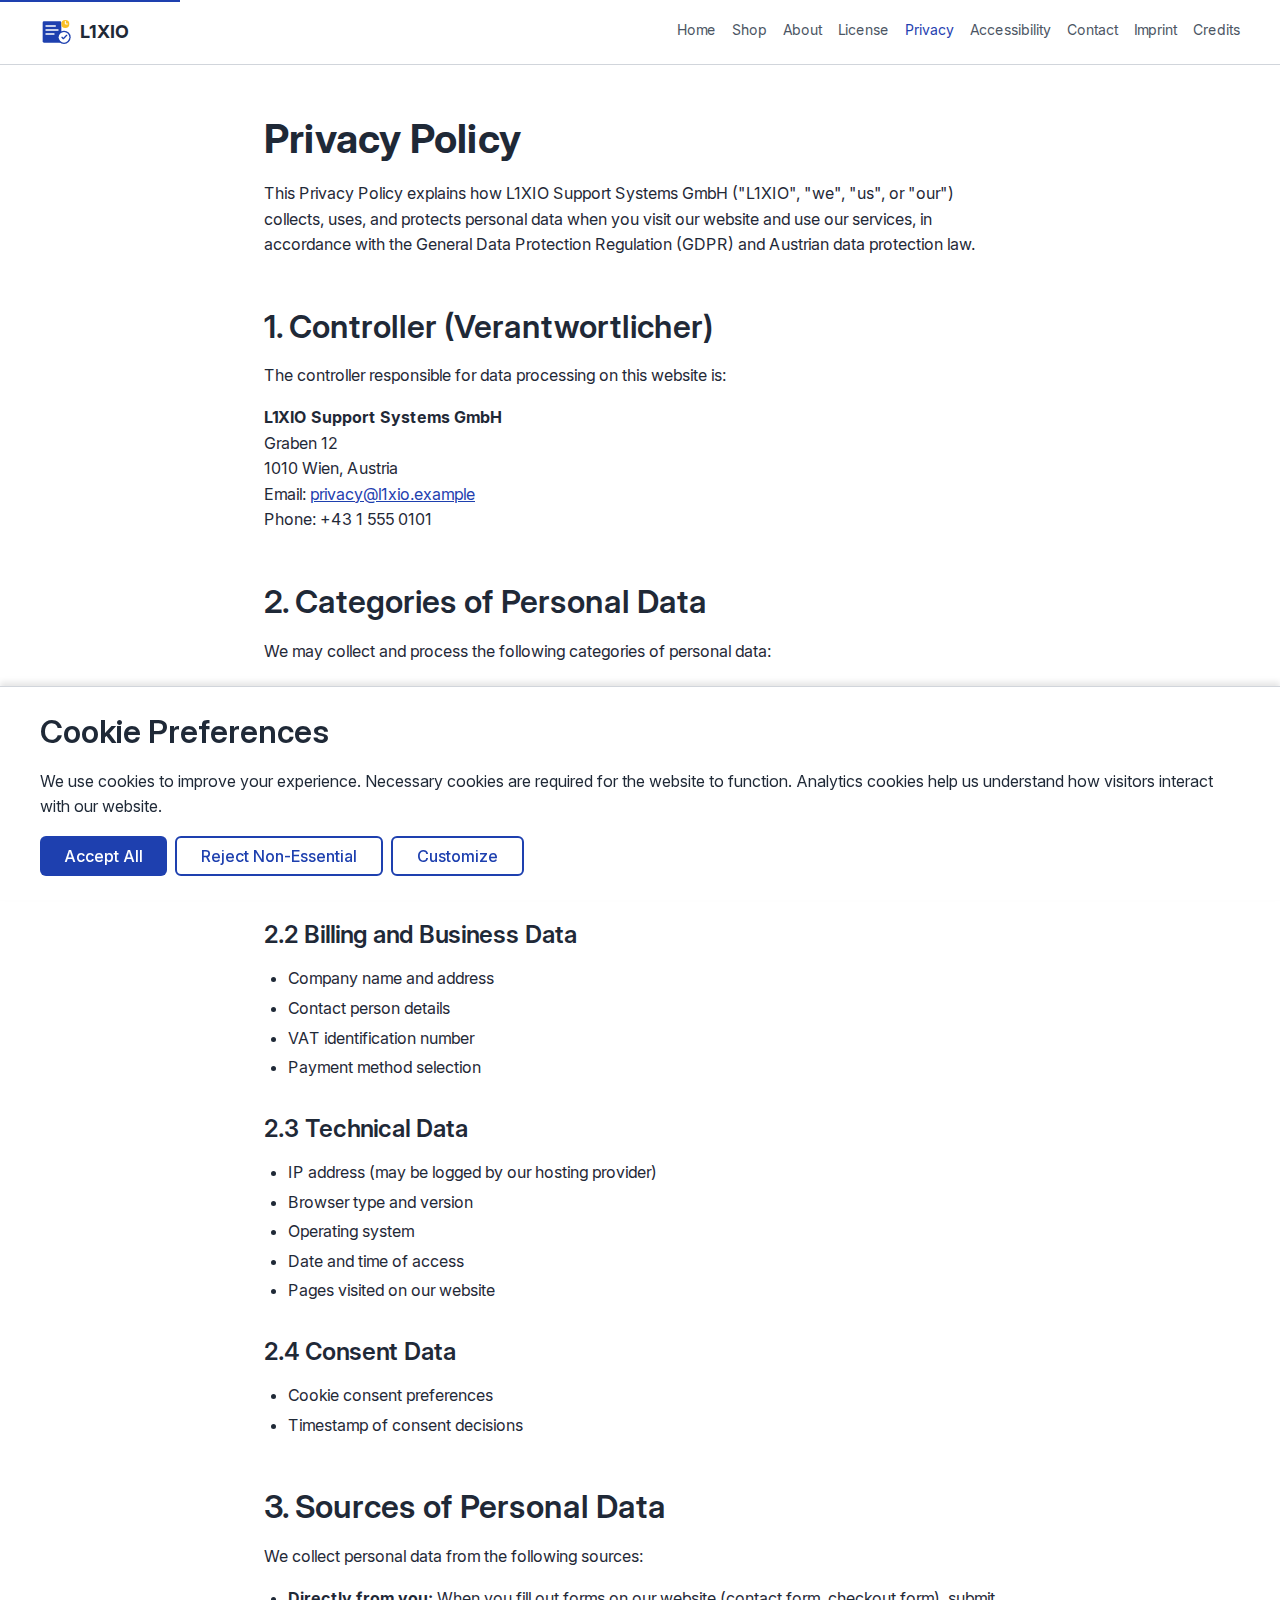
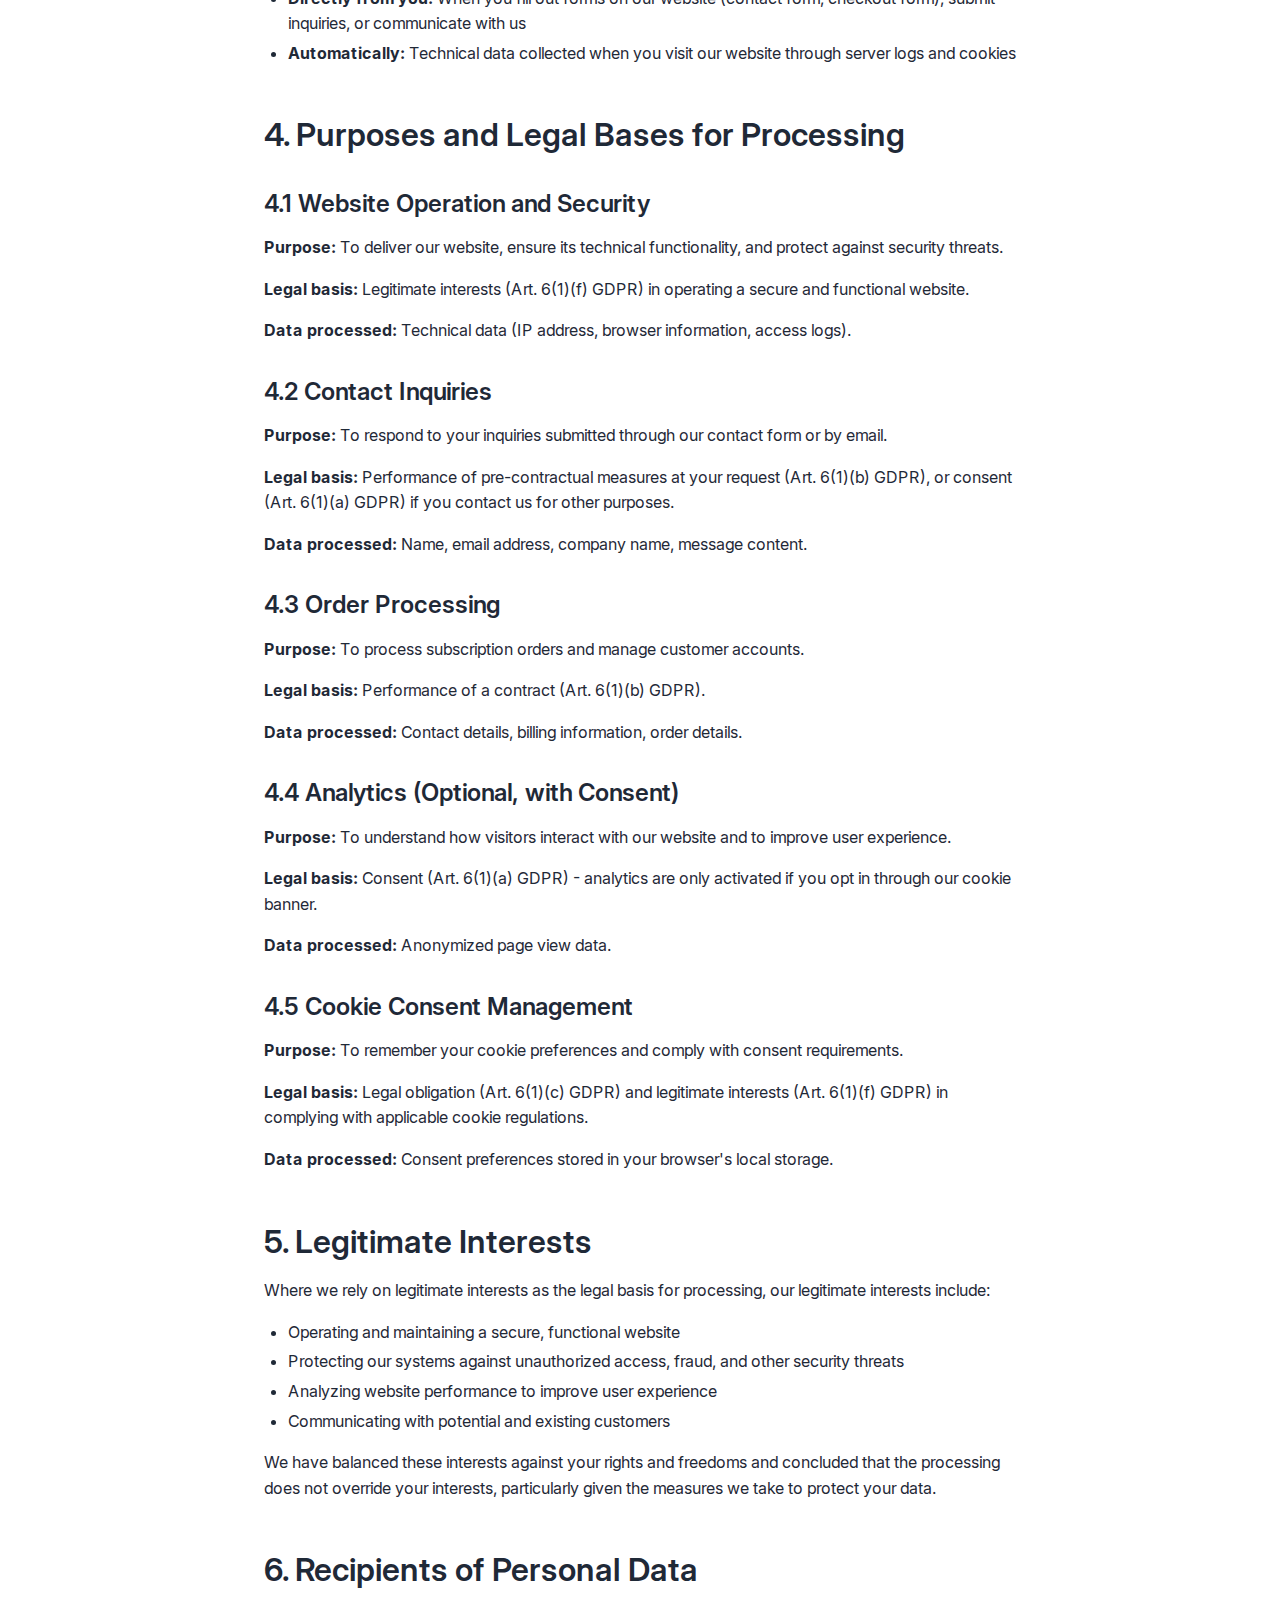
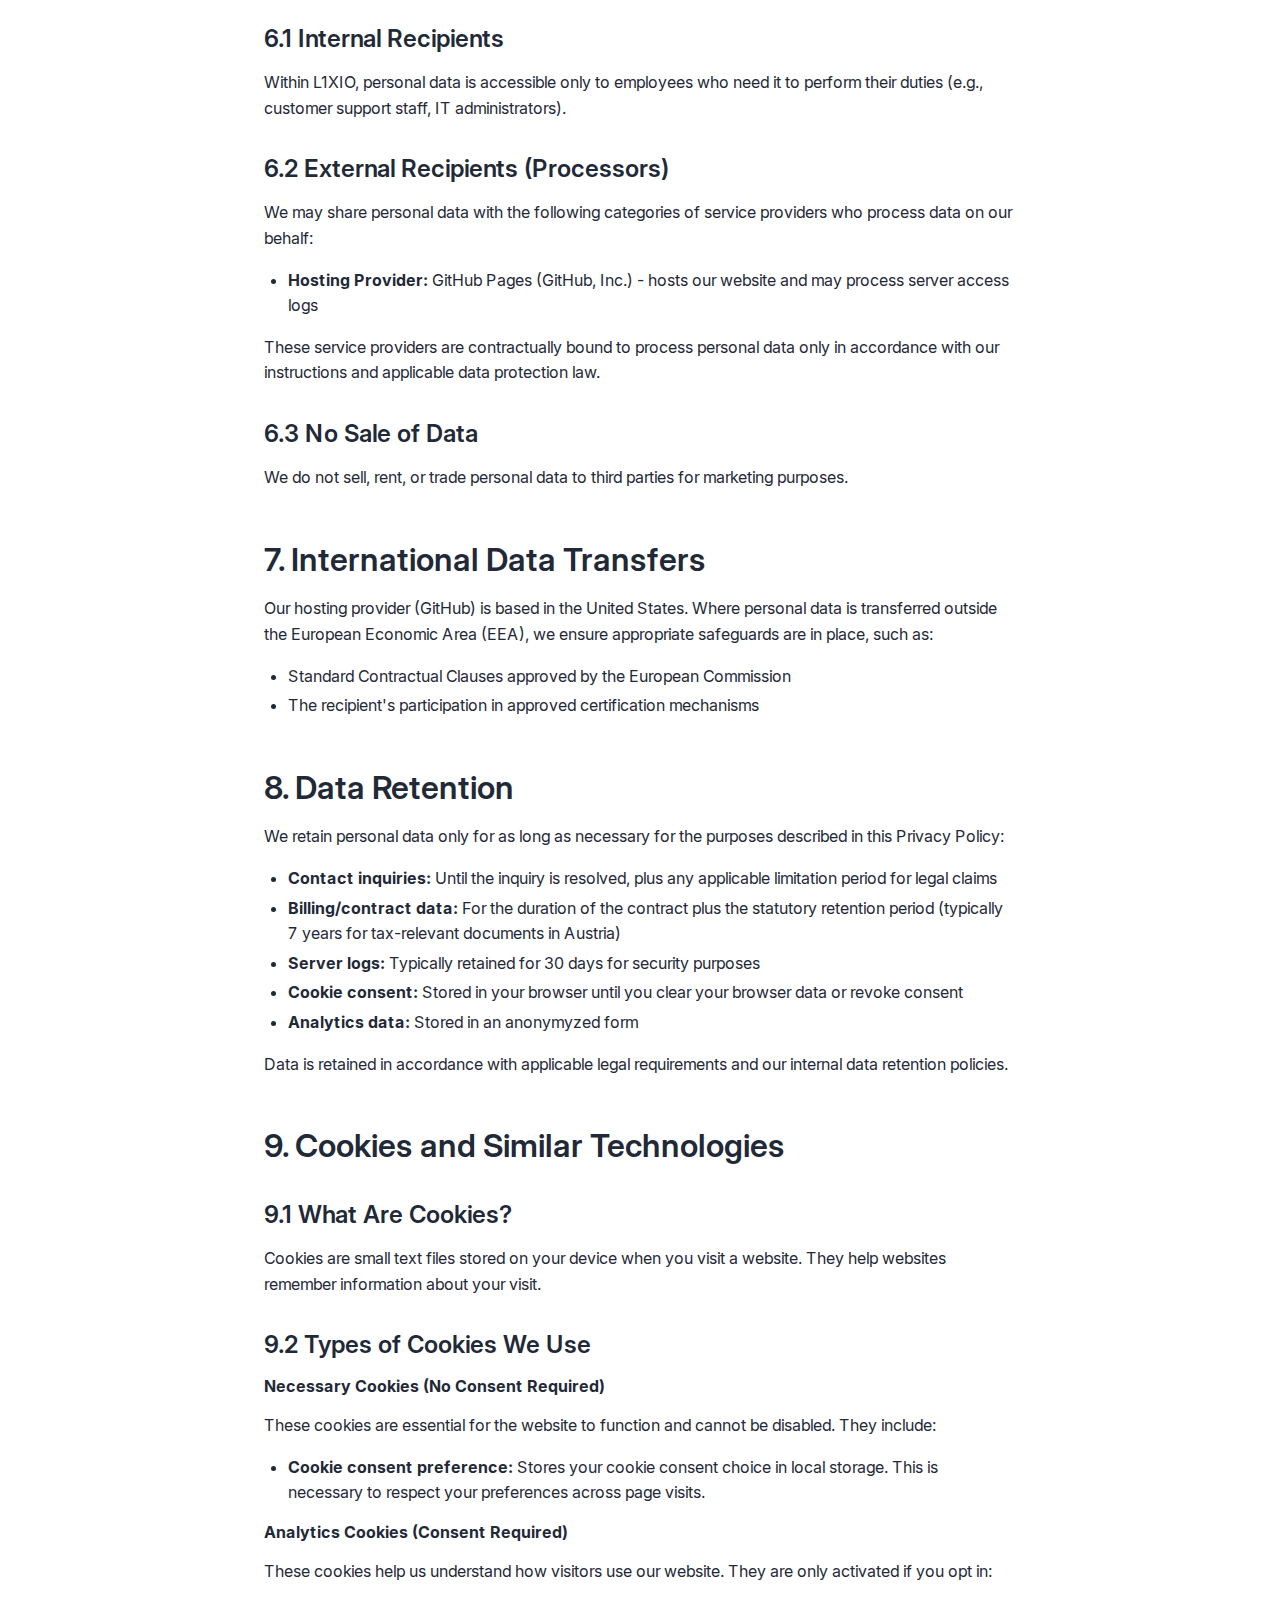
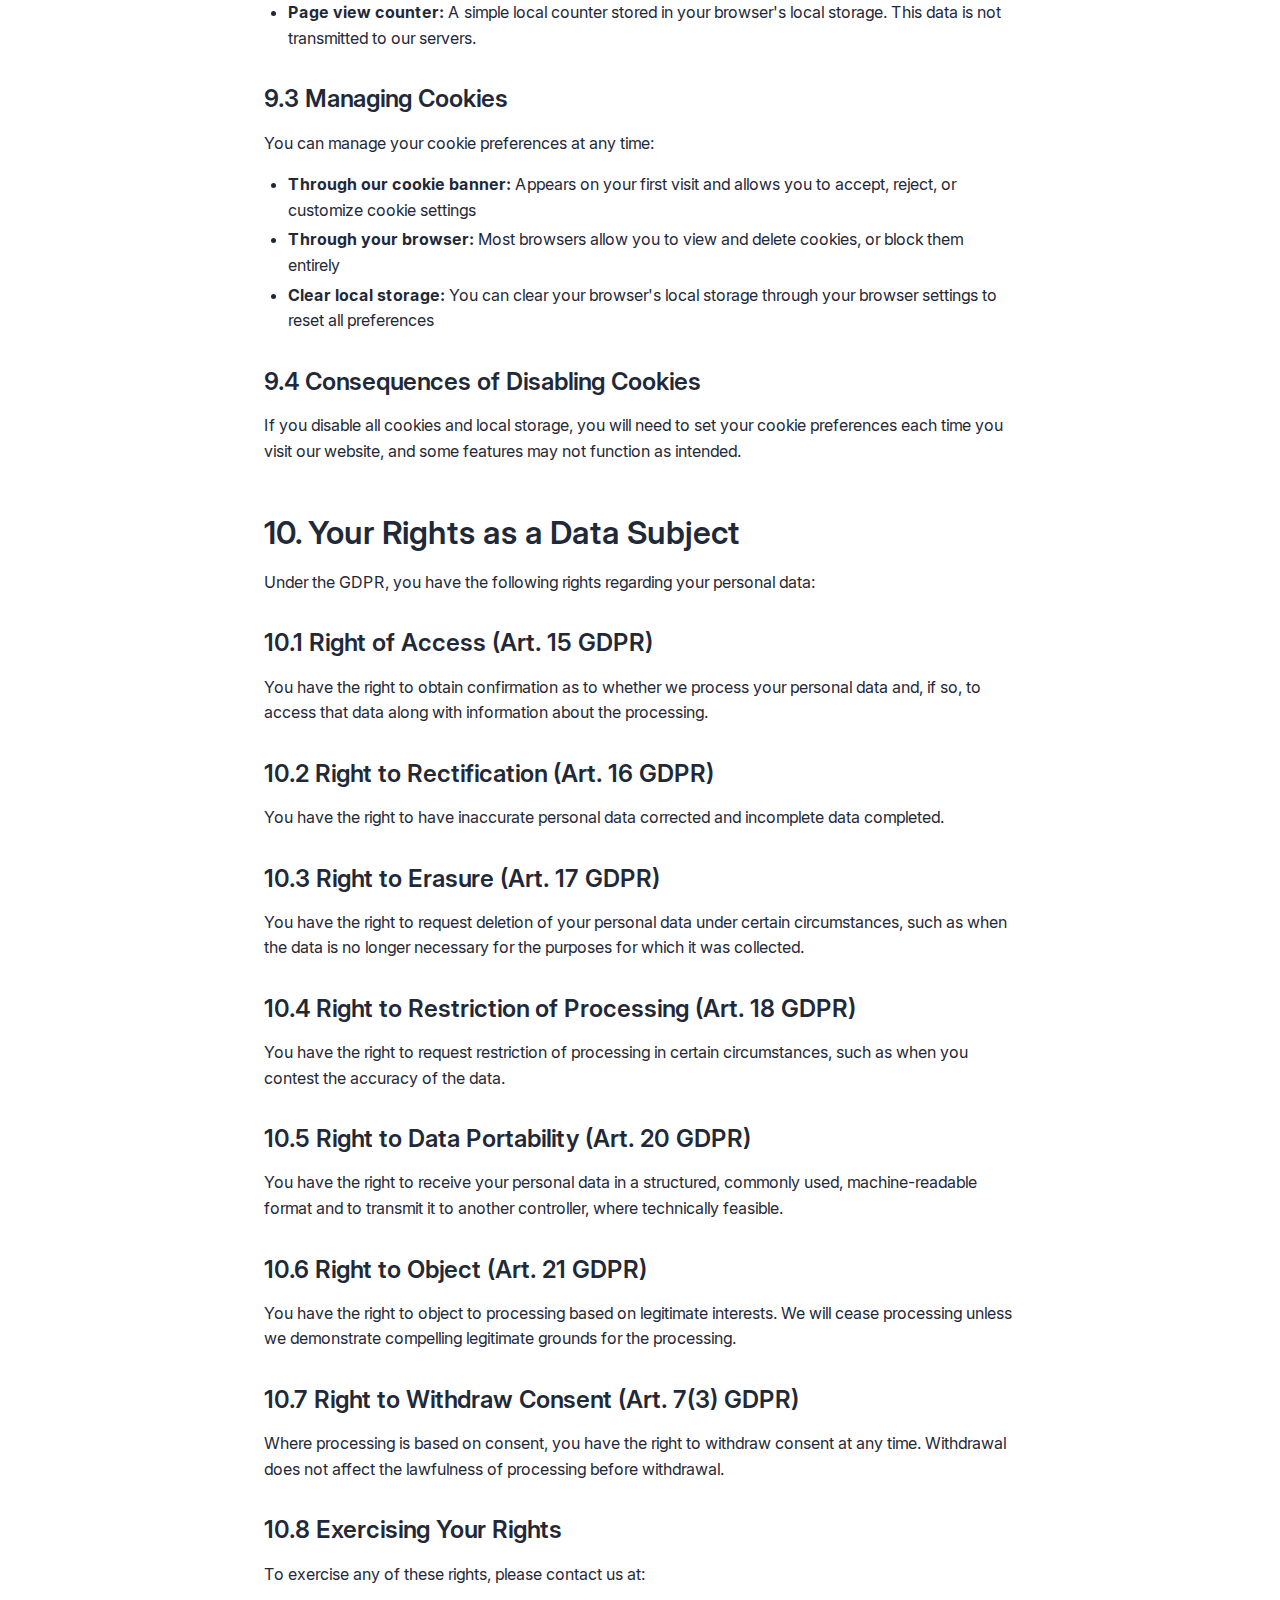
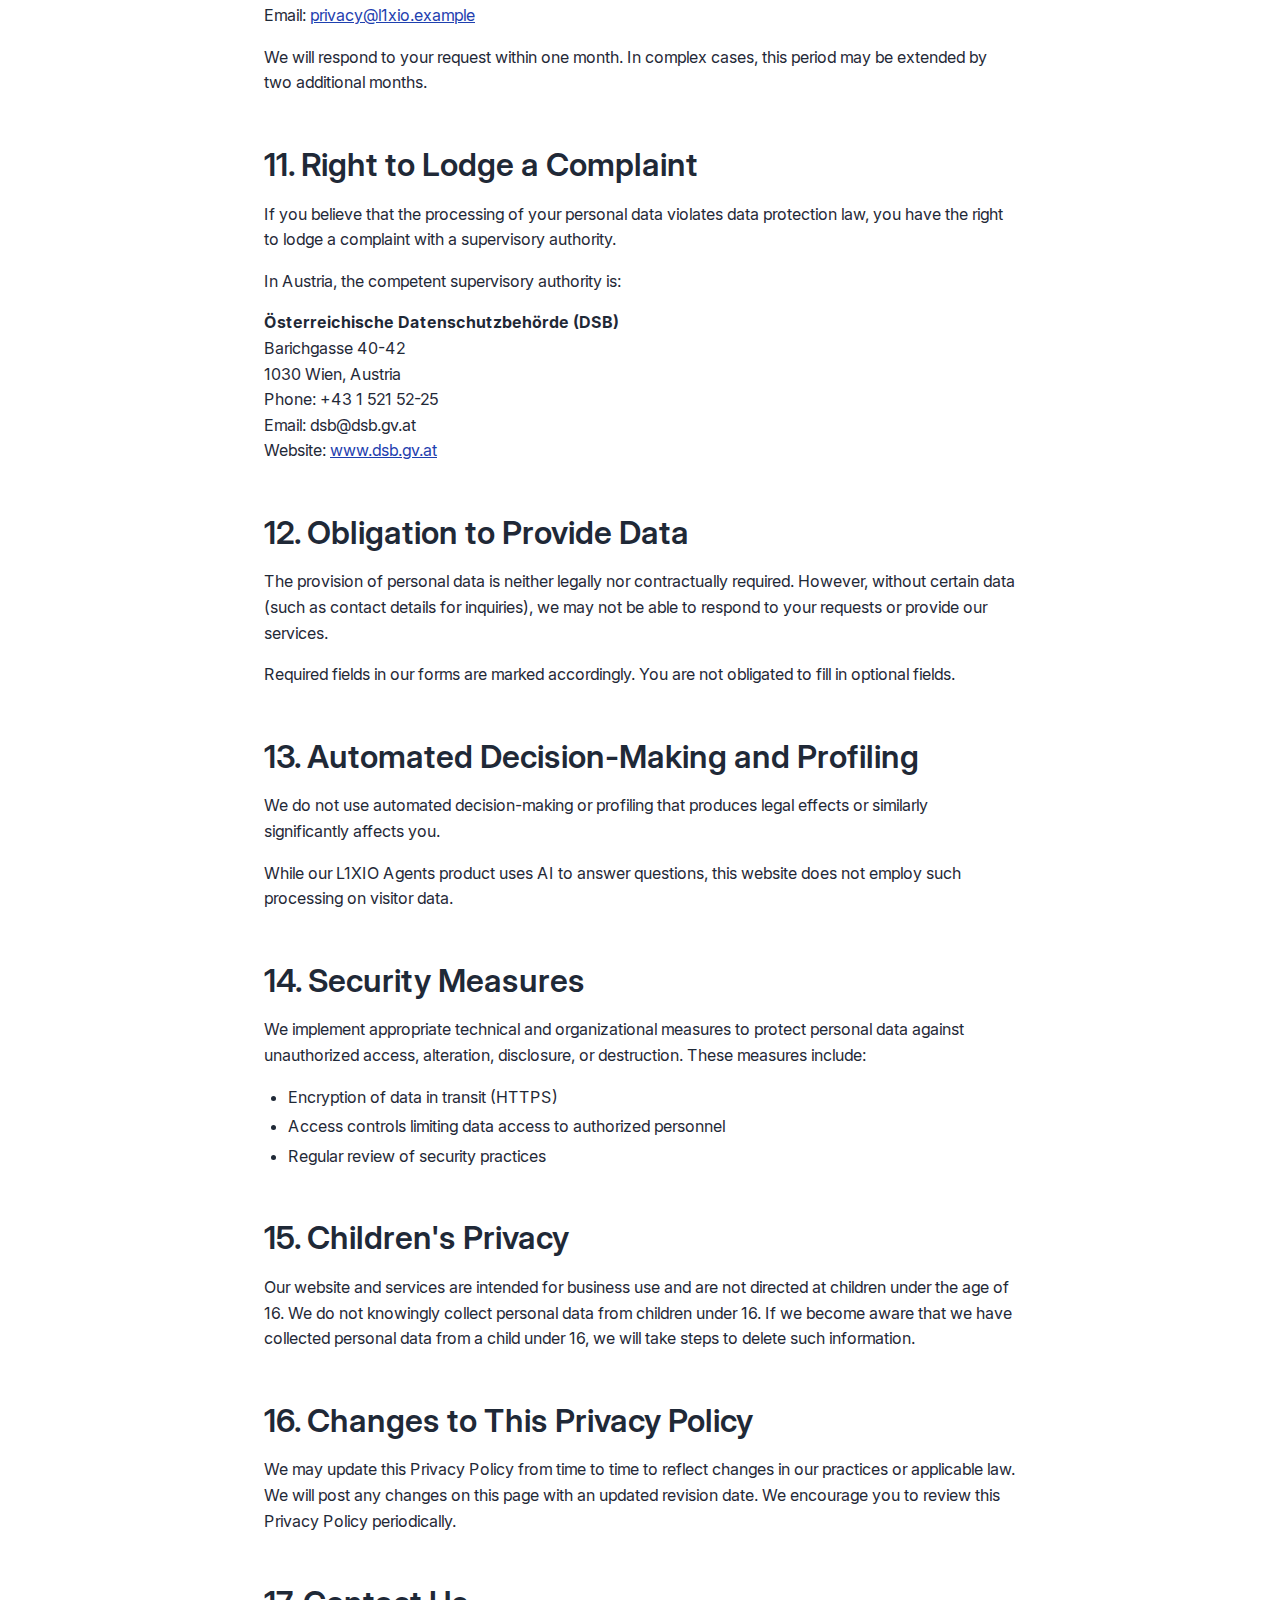
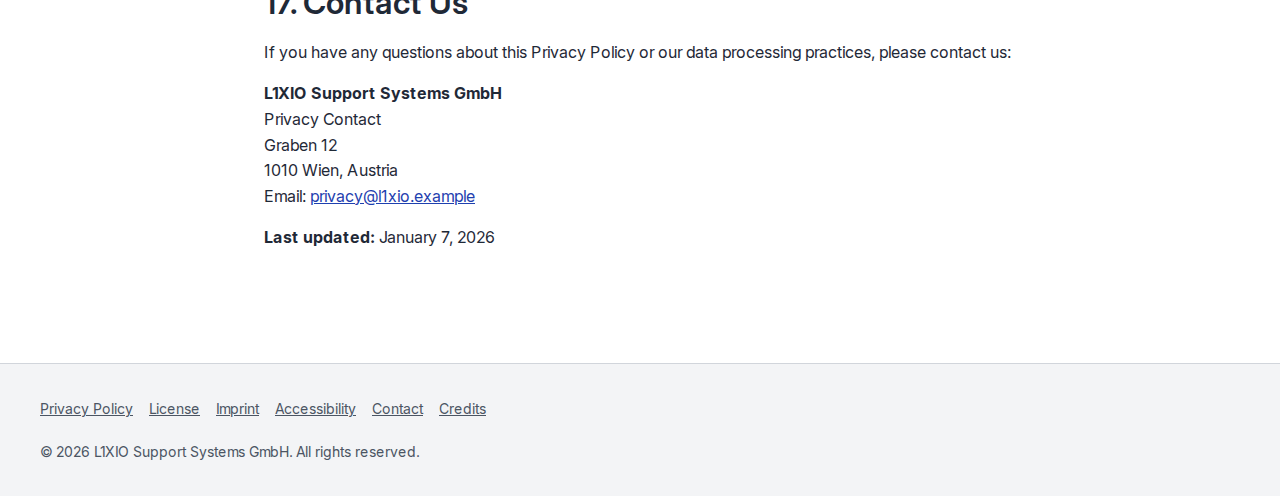
<file: privacy.html>
<!DOCTYPE html>
<html lang="en">
<head>
    <meta charset="UTF-8">
    <meta name="viewport" content="width=device-width, initial-scale=1.0">
    <title>Privacy Policy - L1XIO</title>
    <link rel="stylesheet" href="css/style.css">
</head>
<body>
    <a href="#main-content" class="skip-link">Skip to main content</a>

    <header class="site-header">
        <div class="header-content">
            <a href="index.html" class="logo" aria-label="L1XIO Home">
                <svg xmlns="http://www.w3.org/2000/svg" viewBox="0 0 48 48" fill="none" aria-hidden="true">
                    <rect x="4" y="8" width="28" height="32" rx="2" fill="#1E40AF"/>
                    <rect x="8" y="14" width="16" height="2" rx="1" fill="white"/>
                    <rect x="8" y="20" width="20" height="2" rx="1" fill="white"/>
                    <rect x="8" y="26" width="14" height="2" rx="1" fill="white"/>
                    <circle cx="36" cy="32" r="10" fill="#1E40AF"/>
                    <circle cx="36" cy="32" r="8" fill="white"/>
                    <path d="M33 32 L35 34 L40 29" stroke="#1E40AF" stroke-width="2" stroke-linecap="round" stroke-linejoin="round"/>
                    <circle cx="38" cy="12" r="6" fill="#FBBF24"/>
                    <path d="M38 8 L38 12 L41 12" stroke="white" stroke-width="1.5" stroke-linecap="round" stroke-linejoin="round"/>
                </svg>
                <span>L1XIO</span>
            </a>
            <nav class="main-nav" aria-label="Main navigation">
                <ul>
                    <li><a href="index.html">Home</a></li>
                    <li><a href="shop.html">Shop</a></li>
                    <li><a href="about.html">About</a></li>
                    <li><a href="license.html">License</a></li>
                    <li><a href="privacy.html" aria-current="page">Privacy</a></li>
                    <li><a href="accessibility.html">Accessibility</a></li>
                    <li><a href="contact.html">Contact</a></li>
                    <li><a href="imprint.html">Imprint</a></li>
                    <li><a href="credits.html">Credits</a></li>
                </ul>
            </nav>
        </div>
    </header>

    <main id="main-content" class="legal-content">
        <h1>Privacy Policy</h1>
        <p>This Privacy Policy explains how L1XIO Support Systems GmbH ("L1XIO", "we", "us", or "our") collects, uses, and protects personal data when you visit our website and use our services, in accordance with the General Data Protection Regulation (GDPR) and Austrian data protection law.</p>

        <h2>1. Controller (Verantwortlicher)</h2>
        <p>The controller responsible for data processing on this website is:</p>
        <p>
            <strong>L1XIO Support Systems GmbH</strong><br>
            Graben 12<br>
            1010 Wien, Austria<br>
            Email: <a href="mailto:privacy@l1xio.example">privacy@l1xio.example</a><br>
            Phone: +43 1 555 0101
        </p>

        <h2>2. Categories of Personal Data</h2>
        <p>We may collect and process the following categories of personal data:</p>

        <h3>2.1 Contact and Communication Data</h3>
        <ul>
            <li>Name (first name, last name)</li>
            <li>Email address</li>
            <li>Phone number (if provided)</li>
            <li>Company name</li>
            <li>Message content from contact form submissions</li>
        </ul>

        <h3>2.2 Billing and Business Data</h3>
        <ul>
            <li>Company name and address</li>
            <li>Contact person details</li>
            <li>VAT identification number</li>
            <li>Payment method selection</li>
        </ul>

        <h3>2.3 Technical Data</h3>
        <ul>
            <li>IP address (may be logged by our hosting provider)</li>
            <li>Browser type and version</li>
            <li>Operating system</li>
            <li>Date and time of access</li>
            <li>Pages visited on our website</li>
        </ul>

        <h3>2.4 Consent Data</h3>
        <ul>
            <li>Cookie consent preferences</li>
            <li>Timestamp of consent decisions</li>
        </ul>

        <h2>3. Sources of Personal Data</h2>
        <p>We collect personal data from the following sources:</p>
        <ul>
            <li><strong>Directly from you:</strong> When you fill out forms on our website (contact form, checkout form), submit inquiries, or communicate with us</li>
            <li><strong>Automatically:</strong> Technical data collected when you visit our website through server logs and cookies</li>
        </ul>

        <h2>4. Purposes and Legal Bases for Processing</h2>

        <h3>4.1 Website Operation and Security</h3>
        <p><strong>Purpose:</strong> To deliver our website, ensure its technical functionality, and protect against security threats.</p>
        <p><strong>Legal basis:</strong> Legitimate interests (Art. 6(1)(f) GDPR) in operating a secure and functional website.</p>
        <p><strong>Data processed:</strong> Technical data (IP address, browser information, access logs).</p>

        <h3>4.2 Contact Inquiries</h3>
        <p><strong>Purpose:</strong> To respond to your inquiries submitted through our contact form or by email.</p>
        <p><strong>Legal basis:</strong> Performance of pre-contractual measures at your request (Art. 6(1)(b) GDPR), or consent (Art. 6(1)(a) GDPR) if you contact us for other purposes.</p>
        <p><strong>Data processed:</strong> Name, email address, company name, message content.</p>

        <h3>4.3 Order Processing</h3>
        <p><strong>Purpose:</strong> To process subscription orders and manage customer accounts.</p>
        <p><strong>Legal basis:</strong> Performance of a contract (Art. 6(1)(b) GDPR).</p>
        <p><strong>Data processed:</strong> Contact details, billing information, order details.</p>

        <h3>4.4 Analytics (Optional, with Consent)</h3>
        <p><strong>Purpose:</strong> To understand how visitors interact with our website and to improve user experience.</p>
        <p><strong>Legal basis:</strong> Consent (Art. 6(1)(a) GDPR) - analytics are only activated if you opt in through our cookie banner.</p>
        <p><strong>Data processed:</strong> Anonymized page view data.</p>

        <h3>4.5 Cookie Consent Management</h3>
        <p><strong>Purpose:</strong> To remember your cookie preferences and comply with consent requirements.</p>
        <p><strong>Legal basis:</strong> Legal obligation (Art. 6(1)(c) GDPR) and legitimate interests (Art. 6(1)(f) GDPR) in complying with applicable cookie regulations.</p>
        <p><strong>Data processed:</strong> Consent preferences stored in your browser's local storage.</p>

        <h2>5. Legitimate Interests</h2>
        <p>Where we rely on legitimate interests as the legal basis for processing, our legitimate interests include:</p>
        <ul>
            <li>Operating and maintaining a secure, functional website</li>
            <li>Protecting our systems against unauthorized access, fraud, and other security threats</li>
            <li>Analyzing website performance to improve user experience</li>
            <li>Communicating with potential and existing customers</li>
        </ul>
        <p>We have balanced these interests against your rights and freedoms and concluded that the processing does not override your interests, particularly given the measures we take to protect your data.</p>

        <h2>6. Recipients of Personal Data</h2>

        <h3>6.1 Internal Recipients</h3>
        <p>Within L1XIO, personal data is accessible only to employees who need it to perform their duties (e.g., customer support staff, IT administrators).</p>

        <h3>6.2 External Recipients (Processors)</h3>
        <p>We may share personal data with the following categories of service providers who process data on our behalf:</p>
        <ul>
            <li><strong>Hosting Provider:</strong> GitHub Pages (GitHub, Inc.) - hosts our website and may process server access logs</li>
        </ul>
        <p>These service providers are contractually bound to process personal data only in accordance with our instructions and applicable data protection law.</p>

        <h3>6.3 No Sale of Data</h3>
        <p>We do not sell, rent, or trade personal data to third parties for marketing purposes.</p>

        <h2>7. International Data Transfers</h2>
        <p>Our hosting provider (GitHub) is based in the United States. Where personal data is transferred outside the European Economic Area (EEA), we ensure appropriate safeguards are in place, such as:</p>
        <ul>
            <li>Standard Contractual Clauses approved by the European Commission</li>
            <li>The recipient's participation in approved certification mechanisms</li>
        </ul>

        <h2>8. Data Retention</h2>
        <p>We retain personal data only for as long as necessary for the purposes described in this Privacy Policy:</p>
        <ul>
            <li><strong>Contact inquiries:</strong> Until the inquiry is resolved, plus any applicable limitation period for legal claims</li>
            <li><strong>Billing/contract data:</strong> For the duration of the contract plus the statutory retention period (typically 7 years for tax-relevant documents in Austria)</li>
            <li><strong>Server logs:</strong> Typically retained for 30 days for security purposes</li>
            <li><strong>Cookie consent:</strong> Stored in your browser until you clear your browser data or revoke consent</li>
            <li><strong>Analytics data:</strong> Stored in an anonymyzed form</li>
        </ul>
        <p>Data is retained in accordance with applicable legal requirements and our internal data retention policies.</p>

        <h2>9. Cookies and Similar Technologies</h2>

        <h3>9.1 What Are Cookies?</h3>
        <p>Cookies are small text files stored on your device when you visit a website. They help websites remember information about your visit.</p>

        <h3>9.2 Types of Cookies We Use</h3>

        <h4>Necessary Cookies (No Consent Required)</h4>
        <p>These cookies are essential for the website to function and cannot be disabled. They include:</p>
        <ul>
            <li><strong>Cookie consent preference:</strong> Stores your cookie consent choice in local storage. This is necessary to respect your preferences across page visits.</li>
        </ul>

        <h4>Analytics Cookies (Consent Required)</h4>
        <p>These cookies help us understand how visitors use our website. They are only activated if you opt in:</p>
        <ul>
            <li><strong>Page view counter:</strong> A simple local counter stored in your browser's local storage. This data is not transmitted to our servers.</li>
        </ul>

        <h3>9.3 Managing Cookies</h3>
        <p>You can manage your cookie preferences at any time:</p>
        <ul>
            <li><strong>Through our cookie banner:</strong> Appears on your first visit and allows you to accept, reject, or customize cookie settings</li>
            <li><strong>Through your browser:</strong> Most browsers allow you to view and delete cookies, or block them entirely</li>
            <li><strong>Clear local storage:</strong> You can clear your browser's local storage through your browser settings to reset all preferences</li>
        </ul>

        <h3>9.4 Consequences of Disabling Cookies</h3>
        <p>If you disable all cookies and local storage, you will need to set your cookie preferences each time you visit our website, and some features may not function as intended.</p>

        <h2>10. Your Rights as a Data Subject</h2>
        <p>Under the GDPR, you have the following rights regarding your personal data:</p>

        <h3>10.1 Right of Access (Art. 15 GDPR)</h3>
        <p>You have the right to obtain confirmation as to whether we process your personal data and, if so, to access that data along with information about the processing.</p>

        <h3>10.2 Right to Rectification (Art. 16 GDPR)</h3>
        <p>You have the right to have inaccurate personal data corrected and incomplete data completed.</p>

        <h3>10.3 Right to Erasure (Art. 17 GDPR)</h3>
        <p>You have the right to request deletion of your personal data under certain circumstances, such as when the data is no longer necessary for the purposes for which it was collected.</p>

        <h3>10.4 Right to Restriction of Processing (Art. 18 GDPR)</h3>
        <p>You have the right to request restriction of processing in certain circumstances, such as when you contest the accuracy of the data.</p>

        <h3>10.5 Right to Data Portability (Art. 20 GDPR)</h3>
        <p>You have the right to receive your personal data in a structured, commonly used, machine-readable format and to transmit it to another controller, where technically feasible.</p>

        <h3>10.6 Right to Object (Art. 21 GDPR)</h3>
        <p>You have the right to object to processing based on legitimate interests. We will cease processing unless we demonstrate compelling legitimate grounds for the processing.</p>

        <h3>10.7 Right to Withdraw Consent (Art. 7(3) GDPR)</h3>
        <p>Where processing is based on consent, you have the right to withdraw consent at any time. Withdrawal does not affect the lawfulness of processing before withdrawal.</p>

        <h3>10.8 Exercising Your Rights</h3>
        <p>To exercise any of these rights, please contact us at:</p>
        <p>Email: <a href="mailto:privacy@l1xio.example">privacy@l1xio.example</a></p>
        <p>We will respond to your request within one month. In complex cases, this period may be extended by two additional months.</p>

        <h2>11. Right to Lodge a Complaint</h2>
        <p>If you believe that the processing of your personal data violates data protection law, you have the right to lodge a complaint with a supervisory authority.</p>
        <p>In Austria, the competent supervisory authority is:</p>
        <p>
            <strong>Österreichische Datenschutzbehörde (DSB)</strong><br>
            Barichgasse 40-42<br>
            1030 Wien, Austria<br>
            Phone: +43 1 521 52-25<br>
            Email: dsb@dsb.gv.at<br>
            Website: <a href="https://www.dsb.gv.at" target="_blank" rel="noopener noreferrer">www.dsb.gv.at</a>
        </p>

        <h2>12. Obligation to Provide Data</h2>
        <p>The provision of personal data is neither legally nor contractually required. However, without certain data (such as contact details for inquiries), we may not be able to respond to your requests or provide our services.</p>
        <p>Required fields in our forms are marked accordingly. You are not obligated to fill in optional fields.</p>

        <h2>13. Automated Decision-Making and Profiling</h2>
        <p>We do not use automated decision-making or profiling that produces legal effects or similarly significantly affects you.</p>
        <p>While our L1XIO Agents product uses AI to answer questions, this website does not employ such processing on visitor data.</p>

        <h2>14. Security Measures</h2>
        <p>We implement appropriate technical and organizational measures to protect personal data against unauthorized access, alteration, disclosure, or destruction. These measures include:</p>
        <ul>
            <li>Encryption of data in transit (HTTPS)</li>
            <li>Access controls limiting data access to authorized personnel</li>
            <li>Regular review of security practices</li>
        </ul>

        <h2>15. Children's Privacy</h2>
        <p>Our website and services are intended for business use and are not directed at children under the age of 16. We do not knowingly collect personal data from children under 16. If we become aware that we have collected personal data from a child under 16, we will take steps to delete such information.</p>

        <h2>16. Changes to This Privacy Policy</h2>
        <p>We may update this Privacy Policy from time to time to reflect changes in our practices or applicable law. We will post any changes on this page with an updated revision date. We encourage you to review this Privacy Policy periodically.</p>

        <h2>17. Contact Us</h2>
        <p>If you have any questions about this Privacy Policy or our data processing practices, please contact us:</p>
        <p>
            <strong>L1XIO Support Systems GmbH</strong><br>
            Privacy Contact<br>
            Graben 12<br>
            1010 Wien, Austria<br>
            Email: <a href="mailto:privacy@l1xio.example">privacy@l1xio.example</a>
        </p>

        <p><strong>Last updated:</strong> January 7, 2026</p>
    </main>

    <footer class="site-footer">
        <div class="footer-content">
            <ul class="footer-links">
                <li><a href="privacy.html">Privacy Policy</a></li>
                <li><a href="license.html">License</a></li>
                <li><a href="imprint.html">Imprint</a></li>
                <li><a href="accessibility.html">Accessibility</a></li>
                <li><a href="contact.html">Contact</a></li>
                <li><a href="credits.html">Credits</a></li>
            </ul>
            <p class="footer-notice">&copy; 2026 L1XIO Support Systems GmbH. All rights reserved.</p>
        </div>
    </footer>

    <div id="cookie-banner" class="cookie-banner hidden" role="dialog" aria-labelledby="cookie-title" aria-describedby="cookie-desc">
        <div class="cookie-content">
            <h2 id="cookie-title">Cookie Preferences</h2>
            <p id="cookie-desc">We use cookies to improve your experience. Necessary cookies are required for the website to function. Analytics cookies help us understand how visitors interact with our website.</p>
            <div class="cookie-buttons">
                <button id="cookie-accept" class="btn">Accept All</button>
                <button id="cookie-reject" class="btn btn-secondary">Reject Non-Essential</button>
                <button id="cookie-customize-btn" class="btn btn-secondary">Customize</button>
            </div>
            <div id="cookie-customize" class="cookie-customize hidden">
                <div class="cookie-option">
                    <input type="checkbox" id="cookie-necessary" checked disabled>
                    <label for="cookie-necessary">Necessary (Required)</label>
                </div>
                <div class="cookie-option">
                    <input type="checkbox" id="cookie-analytics">
                    <label for="cookie-analytics">Analytics</label>
                </div>
                <button id="cookie-save" class="btn">Save Preferences</button>
            </div>
        </div>
    </div>

    <script src="js/main.js"></script>
</body>
</html>
</file>
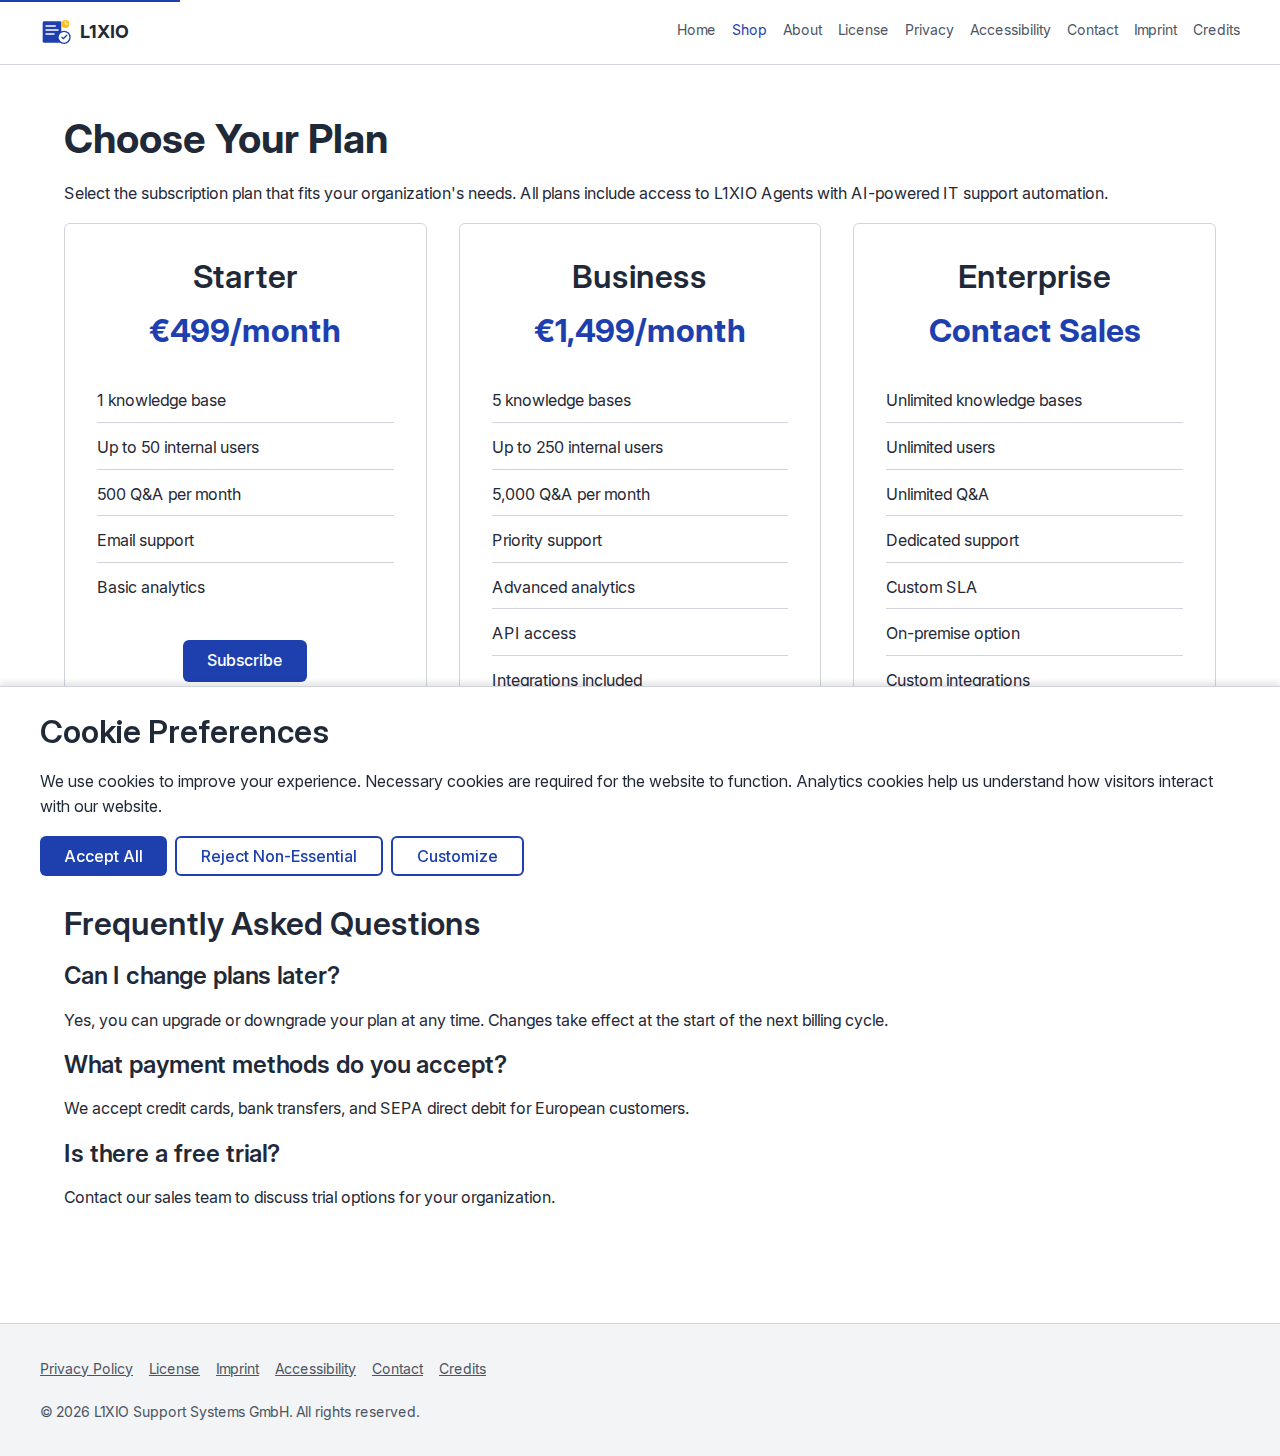
<file: shop.html>
<!DOCTYPE html>
<html lang="en">
<head>
    <meta charset="UTF-8">
    <meta name="viewport" content="width=device-width, initial-scale=1.0">
    <title>Plans - L1XIO</title>
    <link rel="stylesheet" href="css/style.css">
</head>
<body>
    <a href="#main-content" class="skip-link">Skip to main content</a>

    <header class="site-header">
        <div class="header-content">
            <a href="index.html" class="logo" aria-label="L1XIO Home">
                <svg xmlns="http://www.w3.org/2000/svg" viewBox="0 0 48 48" fill="none" aria-hidden="true">
                    <rect x="4" y="8" width="28" height="32" rx="2" fill="#1E40AF"/>
                    <rect x="8" y="14" width="16" height="2" rx="1" fill="white"/>
                    <rect x="8" y="20" width="20" height="2" rx="1" fill="white"/>
                    <rect x="8" y="26" width="14" height="2" rx="1" fill="white"/>
                    <circle cx="36" cy="32" r="10" fill="#1E40AF"/>
                    <circle cx="36" cy="32" r="8" fill="white"/>
                    <path d="M33 32 L35 34 L40 29" stroke="#1E40AF" stroke-width="2" stroke-linecap="round" stroke-linejoin="round"/>
                    <circle cx="38" cy="12" r="6" fill="#FBBF24"/>
                    <path d="M38 8 L38 12 L41 12" stroke="white" stroke-width="1.5" stroke-linecap="round" stroke-linejoin="round"/>
                </svg>
                <span>L1XIO</span>
            </a>
            <nav class="main-nav" aria-label="Main navigation">
                <ul>
                    <li><a href="index.html">Home</a></li>
                    <li><a href="shop.html" aria-current="page">Shop</a></li>
                    <li><a href="about.html">About</a></li>
                    <li><a href="license.html">License</a></li>
                    <li><a href="privacy.html">Privacy</a></li>
                    <li><a href="accessibility.html">Accessibility</a></li>
                    <li><a href="contact.html">Contact</a></li>
                    <li><a href="imprint.html">Imprint</a></li>
                    <li><a href="credits.html">Credits</a></li>
                </ul>
            </nav>
        </div>
    </header>

    <main id="main-content">
        <h1>Choose Your Plan</h1>
        <p>Select the subscription plan that fits your organization's needs. All plans include access to L1XIO Agents with AI-powered IT support automation.</p>

        <div class="plans">
            <article class="plan">
                <h2>Starter</h2>
                <p class="plan-price">€499/month</p>
                <ul>
                    <li>1 knowledge base</li>
                    <li>Up to 50 internal users</li>
                    <li>500 Q&A per month</li>
                    <li>Email support</li>
                    <li>Basic analytics</li>
                </ul>
                <a href="checkout.html?plan=starter" class="btn">Subscribe</a>
            </article>

            <article class="plan">
                <h2>Business</h2>
                <p class="plan-price">€1,499/month</p>
                <ul>
                    <li>5 knowledge bases</li>
                    <li>Up to 250 internal users</li>
                    <li>5,000 Q&A per month</li>
                    <li>Priority support</li>
                    <li>Advanced analytics</li>
                    <li>API access</li>
                    <li>Integrations included</li>
                </ul>
                <a href="checkout.html?plan=business" class="btn">Subscribe</a>
            </article>

            <article class="plan">
                <h2>Enterprise</h2>
                <p class="plan-price">Contact Sales</p>
                <ul>
                    <li>Unlimited knowledge bases</li>
                    <li>Unlimited users</li>
                    <li>Unlimited Q&A</li>
                    <li>Dedicated support</li>
                    <li>Custom SLA</li>
                    <li>On-premise option</li>
                    <li>Custom integrations</li>
                    <li>Training included</li>
                </ul>
                <a href="checkout.html?plan=enterprise" class="btn">Contact Sales</a>
            </article>
        </div>

        <section style="margin-top: var(--spacing-2xl);">
            <h2>Frequently Asked Questions</h2>
            <h3>Can I change plans later?</h3>
            <p>Yes, you can upgrade or downgrade your plan at any time. Changes take effect at the start of the next billing cycle.</p>

            <h3>What payment methods do you accept?</h3>
            <p>We accept credit cards, bank transfers, and SEPA direct debit for European customers.</p>

            <h3>Is there a free trial?</h3>
            <p>Contact our sales team to discuss trial options for your organization.</p>
        </section>
    </main>

    <footer class="site-footer">
        <div class="footer-content">
            <ul class="footer-links">
                <li><a href="privacy.html">Privacy Policy</a></li>
                <li><a href="license.html">License</a></li>
                <li><a href="imprint.html">Imprint</a></li>
                <li><a href="accessibility.html">Accessibility</a></li>
                <li><a href="contact.html">Contact</a></li>
                <li><a href="credits.html">Credits</a></li>
            </ul>
            <p class="footer-notice">&copy; 2026 L1XIO Support Systems GmbH. All rights reserved.</p>
        </div>
    </footer>

    <div id="cookie-banner" class="cookie-banner hidden" role="dialog" aria-labelledby="cookie-title" aria-describedby="cookie-desc">
        <div class="cookie-content">
            <h2 id="cookie-title">Cookie Preferences</h2>
            <p id="cookie-desc">We use cookies to improve your experience. Necessary cookies are required for the website to function. Analytics cookies help us understand how visitors interact with our website.</p>
            <div class="cookie-buttons">
                <button id="cookie-accept" class="btn">Accept All</button>
                <button id="cookie-reject" class="btn btn-secondary">Reject Non-Essential</button>
                <button id="cookie-customize-btn" class="btn btn-secondary">Customize</button>
            </div>
            <div id="cookie-customize" class="cookie-customize hidden">
                <div class="cookie-option">
                    <input type="checkbox" id="cookie-necessary" checked disabled>
                    <label for="cookie-necessary">Necessary (Required)</label>
                </div>
                <div class="cookie-option">
                    <input type="checkbox" id="cookie-analytics">
                    <label for="cookie-analytics">Analytics</label>
                </div>
                <button id="cookie-save" class="btn">Save Preferences</button>
            </div>
        </div>
    </div>

    <script src="js/main.js"></script>
</body>
</html>
</file>
<file: css/style.css>
@font-face {
    font-family: 'Inter';
    src: url('../assets/fonts/InterVariable.ttf') format('truetype');
    font-weight: 100 900;
    font-display: swap;
}

:root {
    --color-primary: #1E40AF;
    --color-primary-dark: #1E3A8A;
    --color-text: #1F2937;
    --color-text-light: #4B5563;
    --color-bg: #FFFFFF;
    --color-bg-alt: #F3F4F6;
    --color-border: #D1D5DB;
    --color-focus: #2563EB;
    --color-success: #059669;
    --color-error: #DC2626;
    --font-family: 'Inter', system-ui, -apple-system, sans-serif;
    --font-size-sm: 0.875rem;
    --font-size-base: 1rem;
    --font-size-lg: 1.125rem;
    --font-size-xl: 1.5rem;
    --font-size-2xl: 2rem;
    --font-size-3xl: 2.5rem;
    --spacing-xs: 0.25rem;
    --spacing-sm: 0.5rem;
    --spacing-md: 1rem;
    --spacing-lg: 1.5rem;
    --spacing-xl: 2rem;
    --spacing-2xl: 3rem;
    --max-width: 1200px;
    --border-radius: 0.375rem;
}

*,
*::before,
*::after {
    box-sizing: border-box;
}

html {
    font-size: 100%;
    scroll-behavior: smooth;
}

@media (prefers-reduced-motion: reduce) {
    html {
        scroll-behavior: auto;
    }

    *,
    *::before,
    *::after {
        animation-duration: 0.01ms !important;
        animation-iteration-count: 1 !important;
        transition-duration: 0.01ms !important;
    }
}

body {
    margin: 0;
    padding: 0;
    font-family: var(--font-family);
    font-size: var(--font-size-base);
    line-height: 1.6;
    color: var(--color-text);
    background-color: var(--color-bg);
}

.skip-link {
    position: absolute;
    top: -40px;
    left: 0;
    background: var(--color-primary);
    color: white;
    padding: var(--spacing-sm) var(--spacing-md);
    z-index: 1000;
    text-decoration: none;
}

.skip-link:focus {
    top: 0;
}

a {
    color: var(--color-primary);
    text-decoration: underline;
}

a:hover {
    color: var(--color-primary-dark);
}

a:focus,
button:focus,
input:focus,
textarea:focus,
select:focus {
    outline: 3px solid var(--color-focus);
    outline-offset: 2px;
}

h1, h2, h3, h4, h5, h6 {
    margin-top: 0;
    margin-bottom: var(--spacing-md);
    line-height: 1.3;
    color: var(--color-text);
}

h1 {
    font-size: var(--font-size-3xl);
    font-weight: 700;
}

h2 {
    font-size: var(--font-size-2xl);
    font-weight: 600;
}

h3 {
    font-size: var(--font-size-xl);
    font-weight: 600;
}

p {
    margin-top: 0;
    margin-bottom: var(--spacing-md);
}

ul, ol {
    margin-top: 0;
    margin-bottom: var(--spacing-md);
    padding-left: var(--spacing-lg);
}

li {
    margin-bottom: var(--spacing-xs);
}

img {
    max-width: 100%;
    height: auto;
}

.site-header {
    background-color: var(--color-bg);
    border-bottom: 1px solid var(--color-border);
    padding: var(--spacing-md) var(--spacing-lg);
}

.header-content {
    max-width: var(--max-width);
    margin: 0 auto;
    display: flex;
    flex-wrap: wrap;
    align-items: center;
    justify-content: space-between;
    gap: var(--spacing-md);
}

.logo {
    display: flex;
    align-items: center;
    gap: var(--spacing-sm);
    text-decoration: none;
    color: var(--color-text);
    font-weight: 700;
    font-size: var(--font-size-lg);
}

.logo svg {
    width: 32px;
    height: 32px;
}

.main-nav ul {
    display: flex;
    flex-wrap: wrap;
    list-style: none;
    margin: 0;
    padding: 0;
    gap: var(--spacing-md);
}

.main-nav a {
    text-decoration: none;
    color: var(--color-text-light);
    font-size: var(--font-size-sm);
}

.main-nav a:hover,
.main-nav a[aria-current="page"] {
    color: var(--color-primary);
}

main {
    max-width: var(--max-width);
    margin: 0 auto;
    padding: var(--spacing-2xl) var(--spacing-lg);
    min-height: 60vh;
}

.site-footer {
    background-color: var(--color-bg-alt);
    border-top: 1px solid var(--color-border);
    padding: var(--spacing-xl) var(--spacing-lg);
    margin-top: var(--spacing-2xl);
}

.footer-content {
    max-width: var(--max-width);
    margin: 0 auto;
}

.footer-links {
    display: flex;
    flex-wrap: wrap;
    gap: var(--spacing-md);
    list-style: none;
    padding: 0;
    margin: 0 0 var(--spacing-md) 0;
}

.footer-links a {
    font-size: var(--font-size-sm);
    color: var(--color-text-light);
}

.footer-notice {
    font-size: var(--font-size-sm);
    color: var(--color-text-light);
    margin: 0;
}

.btn {
    display: inline-block;
    padding: var(--spacing-sm) var(--spacing-lg);
    background-color: var(--color-primary);
    color: white;
    text-decoration: none;
    border: none;
    border-radius: var(--border-radius);
    font-family: var(--font-family);
    font-size: var(--font-size-base);
    font-weight: 500;
    cursor: pointer;
    transition: background-color 0.2s ease;
}

.btn:hover {
    background-color: var(--color-primary-dark);
    color: white;
}

.btn:focus {
    outline: 3px solid var(--color-focus);
    outline-offset: 2px;
}

.btn-secondary {
    background-color: transparent;
    color: var(--color-primary);
    border: 2px solid var(--color-primary);
}

.btn-secondary:hover {
    background-color: var(--color-primary);
    color: white;
}

.hero {
    text-align: center;
    padding: var(--spacing-2xl) 0;
}

.hero h1 {
    margin-bottom: var(--spacing-md);
}

.hero p {
    font-size: var(--font-size-lg);
    color: var(--color-text-light);
    max-width: 600px;
    margin: 0 auto var(--spacing-xl) auto;
}

.features {
    display: grid;
    grid-template-columns: repeat(auto-fit, minmax(280px, 1fr));
    gap: var(--spacing-xl);
    margin-top: var(--spacing-2xl);
}

.feature {
    padding: var(--spacing-lg);
    background-color: var(--color-bg-alt);
    border-radius: var(--border-radius);
}

.feature h3 {
    margin-bottom: var(--spacing-sm);
}

.feature p {
    color: var(--color-text-light);
    margin-bottom: 0;
}

.plans {
    display: grid;
    grid-template-columns: repeat(auto-fit, minmax(300px, 1fr));
    gap: var(--spacing-xl);
}

.plan {
    padding: var(--spacing-xl);
    border: 1px solid var(--color-border);
    border-radius: var(--border-radius);
    text-align: center;
}

.plan h2 {
    margin-bottom: var(--spacing-sm);
}

.plan-price {
    font-size: var(--font-size-2xl);
    font-weight: 700;
    color: var(--color-primary);
    margin-bottom: var(--spacing-lg);
}

.plan ul {
    list-style: none;
    padding: 0;
    margin-bottom: var(--spacing-xl);
    text-align: left;
}

.plan li {
    padding: var(--spacing-sm) 0;
    border-bottom: 1px solid var(--color-border);
}

.plan li:last-child {
    border-bottom: none;
}

.form-group {
    margin-bottom: var(--spacing-lg);
}

.form-group label {
    display: block;
    margin-bottom: var(--spacing-xs);
    font-weight: 500;
}

.form-group input,
.form-group textarea,
.form-group select {
    width: 100%;
    padding: var(--spacing-sm) var(--spacing-md);
    border: 1px solid var(--color-border);
    border-radius: var(--border-radius);
    font-family: var(--font-family);
    font-size: var(--font-size-base);
}

.form-group input:focus,
.form-group textarea:focus,
.form-group select:focus {
    border-color: var(--color-focus);
}

.required-indicator {
    color: var(--color-error);
}

.form-hint {
    font-size: var(--font-size-sm);
    color: var(--color-text-light);
    margin-top: var(--spacing-xs);
}

.error-message {
    color: var(--color-error);
    font-size: var(--font-size-sm);
    margin-top: var(--spacing-xs);
}

.success-message {
    padding: var(--spacing-lg);
    background-color: #D1FAE5;
    border: 1px solid var(--color-success);
    border-radius: var(--border-radius);
    color: #065F46;
}

.legal-content {
    max-width: 800px;
}

.legal-content h2 {
    margin-top: var(--spacing-2xl);
}

.legal-content h3 {
    margin-top: var(--spacing-xl);
}

.trademark-section {
    margin: var(--spacing-2xl) 0;
    padding: var(--spacing-xl);
    background-color: var(--color-bg-alt);
    border-radius: var(--border-radius);
}

.trademark-display {
    display: flex;
    flex-wrap: wrap;
    gap: var(--spacing-xl);
    align-items: center;
    margin: var(--spacing-lg) 0;
}

.color-swatch {
    width: 100px;
    height: 100px;
    background-color: var(--color-primary);
    border-radius: var(--border-radius);
    display: flex;
    align-items: center;
    justify-content: center;
    color: white;
    font-weight: 600;
    font-size: var(--font-size-sm);
}

.contact-info {
    background-color: var(--color-bg-alt);
    padding: var(--spacing-xl);
    border-radius: var(--border-radius);
    margin-bottom: var(--spacing-2xl);
}

.contact-info p {
    margin-bottom: var(--spacing-sm);
}

.cookie-banner {
    position: fixed;
    bottom: 0;
    left: 0;
    right: 0;
    background-color: var(--color-bg);
    border-top: 1px solid var(--color-border);
    padding: var(--spacing-lg);
    box-shadow: 0 -4px 6px rgba(0, 0, 0, 0.1);
    z-index: 1000;
}

.cookie-banner.hidden {
    display: none;
}

.cookie-content {
    max-width: var(--max-width);
    margin: 0 auto;
}

.cookie-content p {
    margin-bottom: var(--spacing-md);
}

.cookie-buttons {
    display: flex;
    flex-wrap: wrap;
    gap: var(--spacing-sm);
}

.cookie-customize {
    margin-top: var(--spacing-md);
    padding-top: var(--spacing-md);
    border-top: 1px solid var(--color-border);
}

.cookie-customize.hidden {
    display: none;
}

.cookie-option {
    display: flex;
    align-items: center;
    gap: var(--spacing-sm);
    margin-bottom: var(--spacing-sm);
}

.cookie-option input[type="checkbox"] {
    width: auto;
}

@media (max-width: 768px) {
    .header-content {
        flex-direction: column;
        align-items: flex-start;
    }

    .main-nav ul {
        flex-direction: column;
        gap: var(--spacing-sm);
    }

    h1 {
        font-size: var(--font-size-2xl);
    }

    h2 {
        font-size: var(--font-size-xl);
    }
}
</file>
